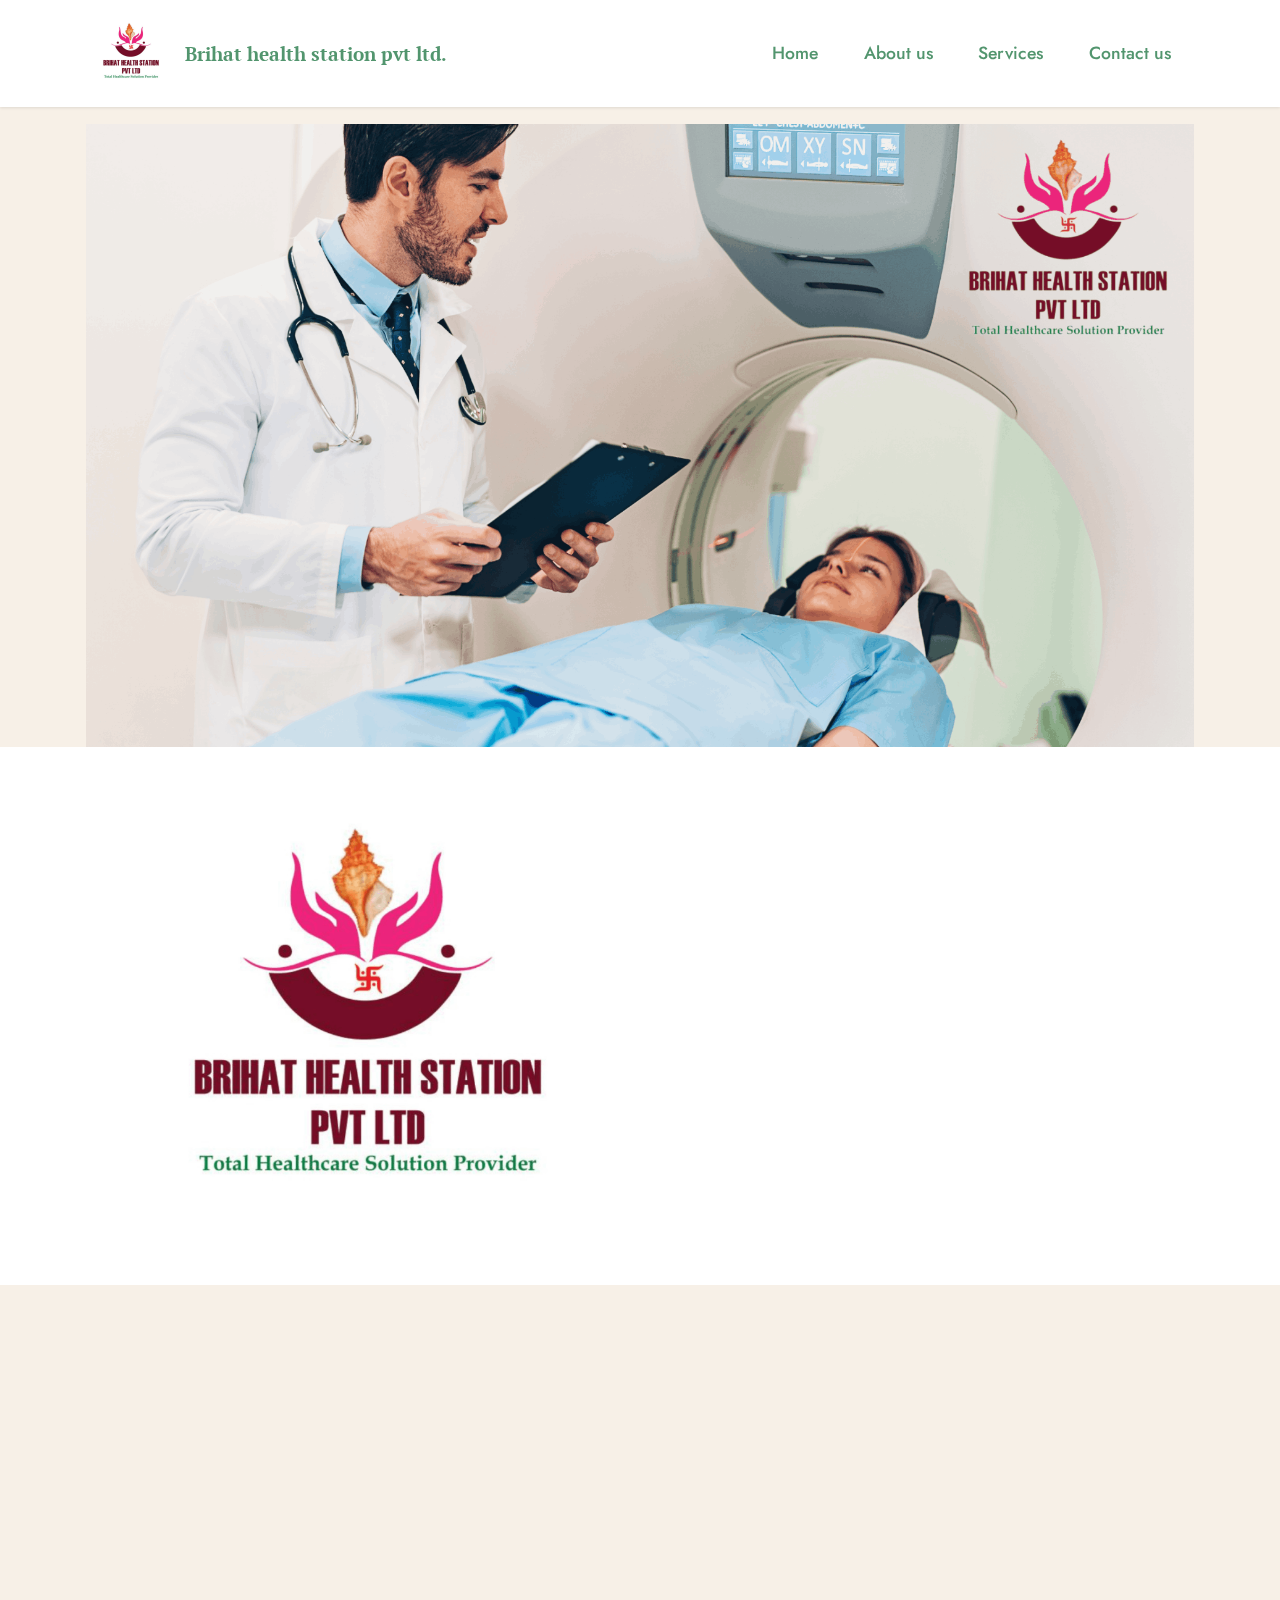
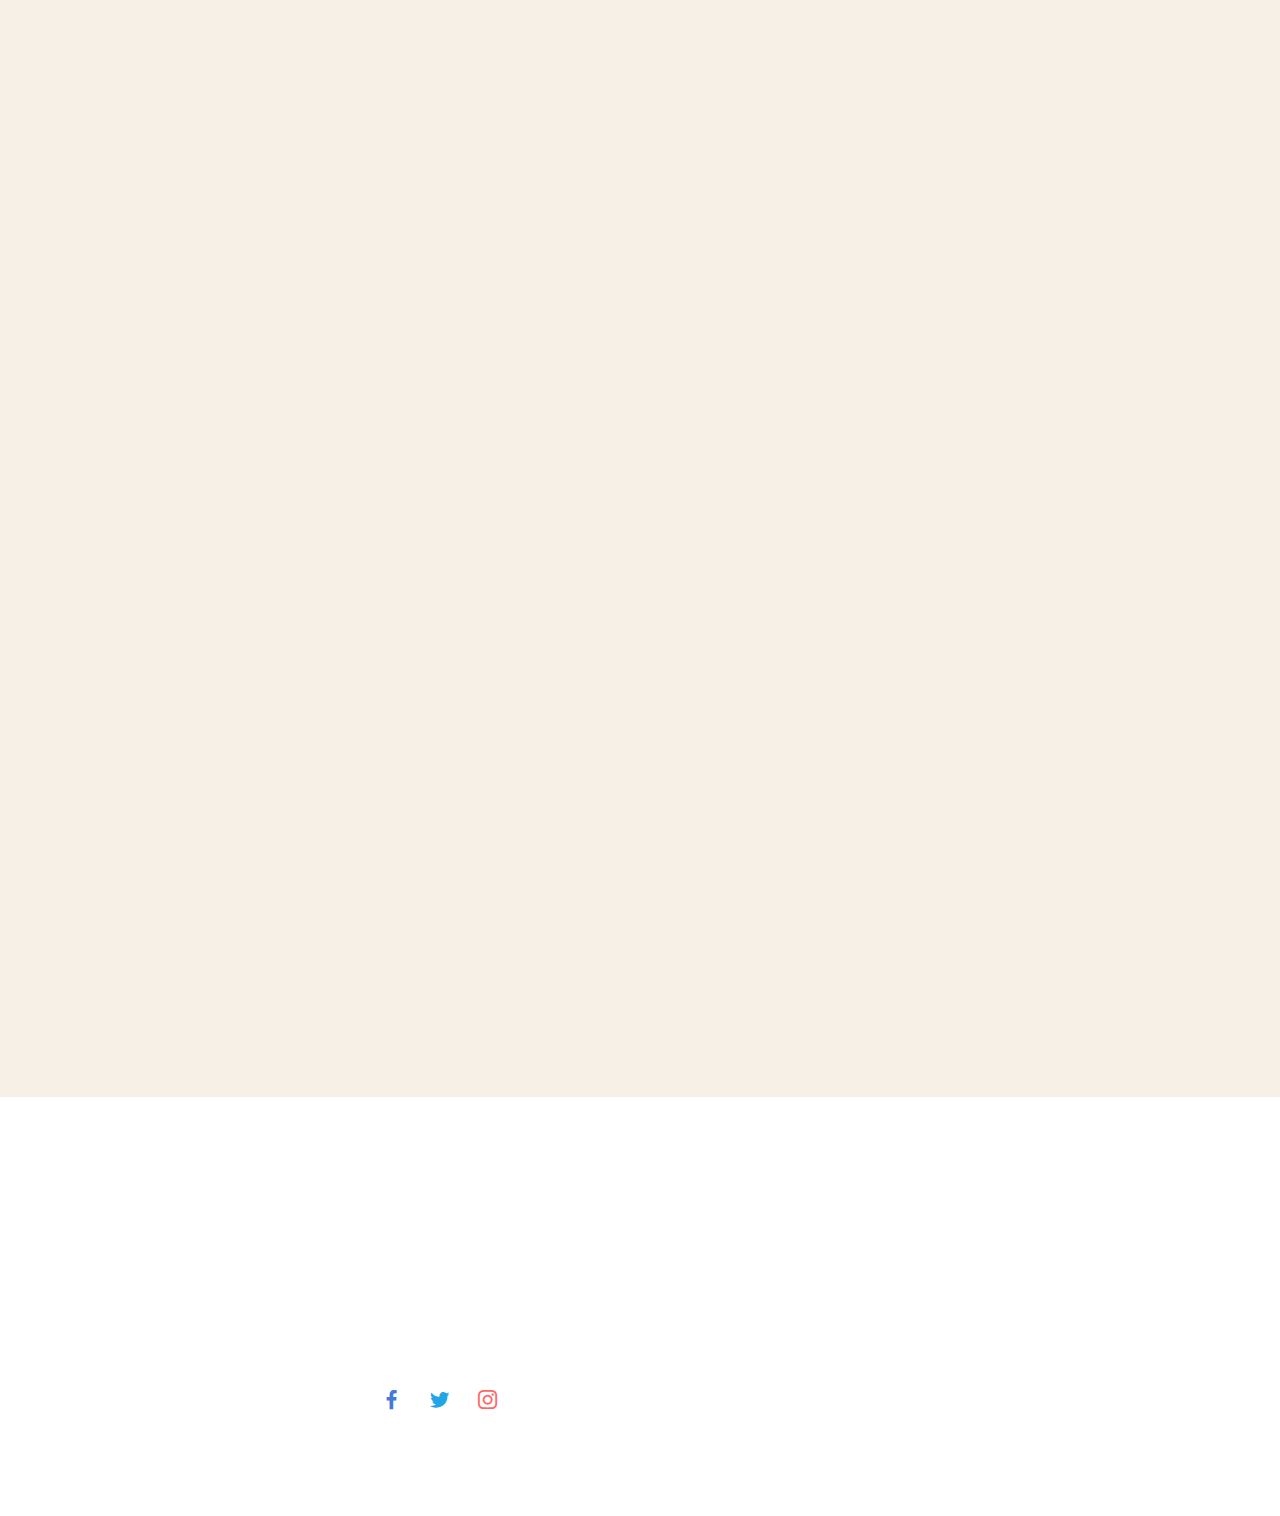
<file: index.html>
<!DOCTYPE html>
<html  lang="en">
<head>
  
  <meta charset="UTF-8">
  <meta http-equiv="X-UA-Compatible" content="IE=edge">
  
  <meta name="viewport" content="width=device-width, initial-scale=1, minimum-scale=1">
  <link rel="shortcut icon" href="assets/images/pink-abstract-phone-mockup-social-media-tips-mobile-video-172x172.png" type="image/x-icon">
  <meta name="description" content="">
  
  
  <title>Home</title>
  <link rel="stylesheet" href="assets/bootstrap/css/bootstrap.min.css">
  <link rel="stylesheet" href="assets/bootstrap/css/bootstrap-grid.min.css">
  <link rel="stylesheet" href="assets/bootstrap/css/bootstrap-reboot.min.css">
  <link rel="stylesheet" href="assets/animatecss/animate.css">
  <link rel="stylesheet" href="assets/dropdown/css/style.css">
  <link rel="stylesheet" href="assets/socicon/css/styles.css">
  <link rel="stylesheet" href="assets/theme/css/style.css">
  <link rel="preload" href="https://fonts.googleapis.com/css?family=Jost:100,200,300,400,500,600,700,800,900,100i,200i,300i,400i,500i,600i,700i,800i,900i&display=swap" as="style" onload="this.onload=null;this.rel='stylesheet'">
  <noscript><link rel="stylesheet" href="https://fonts.googleapis.com/css?family=Jost:100,200,300,400,500,600,700,800,900,100i,200i,300i,400i,500i,600i,700i,800i,900i&display=swap"></noscript>
  <link rel="preload" href="https://fonts.googleapis.com/css?family=Playfair+Display:400,500,600,700,800,900,400i,500i,600i,700i,800i,900i&display=swap" as="style" onload="this.onload=null;this.rel='stylesheet'">
  <noscript><link rel="stylesheet" href="https://fonts.googleapis.com/css?family=Playfair+Display:400,500,600,700,800,900,400i,500i,600i,700i,800i,900i&display=swap"></noscript>
  <link rel="preload" href="https://fonts.googleapis.com/css?family=PT+Serif:400,400i,700,700i&display=swap" as="style" onload="this.onload=null;this.rel='stylesheet'">
  <noscript><link rel="stylesheet" href="https://fonts.googleapis.com/css?family=PT+Serif:400,400i,700,700i&display=swap"></noscript>
  <link rel="preload" as="style" href="assets/mobirise/css/mbr-additional.css"><link rel="stylesheet" href="assets/mobirise/css/mbr-additional.css" type="text/css">
  
  
  
  
</head>
<body>
  
  <section data-bs-version="5.1" class="menu menu1 cid-sGTRmlAEyN" once="menu" id="menu1-0">
    

    <nav class="navbar navbar-dropdown navbar-fixed-top navbar-expand-lg">
        <div class="container">
            <div class="navbar-brand">
                <span class="navbar-logo">
                    
                        <a href="http://www.brihathealthstation.com/"><img src="assets/images/pink-abstract-phone-mockup-social-media-tips-mobile-video-172x172.png" alt="" style="height: 5.4rem;"></a>
                    
                </span>
                <span class="navbar-caption-wrap"><a class="navbar-caption text-primary display-7" href="http://www.brihathealthstation.com/">Brihat health station pvt ltd.</a></span>
            </div>
            <button class="navbar-toggler" type="button" data-toggle="collapse" data-bs-toggle="collapse" data-target="#navbarSupportedContent" data-bs-target="#navbarSupportedContent" aria-controls="navbarNavAltMarkup" aria-expanded="false" aria-label="Toggle navigation">
                <div class="hamburger">
                    <span></span>
                    <span></span>
                    <span></span>
                    <span></span>
                </div>
            </button>
            <div class="collapse navbar-collapse" id="navbarSupportedContent">
                <ul class="navbar-nav nav-dropdown nav-right" data-app-modern-menu="true"><li class="nav-item"><a class="nav-link link text-primary display-4" href="http://www.brihathealthstation.com/">Home</a></li><li class="nav-item"><a class="nav-link link text-primary display-4" href="About-us.html#content4-c">
                            About us</a></li>
                    <li class="nav-item"><a class="nav-link link text-primary display-4" href="Services.html#content4-f">Services</a></li>
                    <li class="nav-item"><a class="nav-link link text-primary display-4" href="Contact-us.html#content4-l">Contact us</a>
                    </li></ul>
                
                
            </div>
        </div>
    </nav>
</section>

<section data-bs-version="5.1" class="image3 cid-sGYXdph1Zz" id="image3-8">
    

    

    <div class="container">
        <div class="row justify-content-center">
            <div class="col-12 col-lg-12">
                <div class="image-wrapper">
                    <img src="assets/images/pink-abstract-phone-mockup-social-media-tips-mobile-video-1-1794x1009.png" alt="">
                    
                </div>
            </div>
        </div>
    </div>
</section>

<section data-bs-version="5.1" class="header11 cid-sGTScTUx3F" id="header11-2">

    

    

    <div class="container">
        <div class="row justify-content-center">
            <div class="col-12 col-md-6 image-wrapper">
                <img class="w-100" src="assets/images/pink-abstract-phone-mockup-social-media-tips-mobile-video-860x860.png" alt="">
            </div>
            <div class="col-12 col-md">
                <div class="text-wrapper text-center">
                    <h1 class="mbr-section-title mbr-fonts-style mb-3 display-5">
                        <strong>About us</strong></h1>
                    <p class="mbr-text mbr-fonts-style display-7">Brihat Health Station Private Limited is a Private incorporated on 14 September 2020. It is&nbsp;classified as Non&nbsp;govt&nbsp;company and is registered at Registrar of Companies, Mumbai. </p>
                    <div class="mbr-section-btn mt-3"><a class="btn btn-primary display-7" href="About-us.html#content4-c">More About us</a></div>
                </div>
            </div>
        </div>
    </div>
</section>

<section data-bs-version="5.1" class="header11 cid-sIXJZk6B2Y" id="header11-p">

    

    

    <div class="container">
        <div class="row justify-content-center">
            <div class="col-12 col-md-6 image-wrapper">
                <img class="w-100" src="assets/images/unilabs-porto-jul2020-ds-71-720x480.jpg" alt="">
            </div>
            <div class="col-12 col-md">
                <div class="text-wrapper text-center">
                    <h1 class="mbr-section-title mbr-fonts-style mb-3 display-5"><strong>PATHOLOGY DIAGNOSTIC SERVICES</strong></h1>
                    <p class="mbr-text mbr-fonts-style display-4">With more than 260 pathology specialists on hand, we provide a true Doctor-to-Doctor approach that is key to sharing our extensive expertise and helping you to make accurate and timely diagnoses.
<br>
<br></p>
                    <div class="mbr-section-btn mt-3"><a class="btn btn-primary display-7" href="Contact-us.html#content4-l">Contact us</a></div>
                </div>
            </div>
        </div>
    </div>
</section>

<section data-bs-version="5.1" class="content8 cid-sGYQThD60o" id="content8-3">
    
    <div class="container">
        <div class="row justify-content-center">
            <div class="counter-container col-md-12 col-lg-10">
                <h4 class="mbr-section-title mbr-fonts-style mb-4 display-5"><strong>Pharmaceuticals &amp; Medical Devices</strong></h4>
                <div class="mbr-text mbr-fonts-style display-7">
                    <ul>
                        <li><strong>Hydrocodone
</strong></li><li><strong>Catheters and balloons
</strong></li><li><strong>Hormone replacements
</strong></li><li><strong>Pain Pumps
</strong></li><li><strong>Antibiotics
</strong></li><li><strong>Defibrillators
</strong></li><li><strong>Anti-depressants
</strong></li><li><strong>Anesthesia equipment
</strong></li><li><strong>Oral vaccines
</strong></li><li><strong>Ultrasound and x-ray machines
</strong></li><li><strong>Surgical anesthetics
</strong></li><li><strong>Surgical mesh
</strong></li><li><strong>Contraceptive drugs and devices
</strong></li><li><strong>Neurosurgical clips
</strong></li><li><strong>Orthopedic implants and joint replacements
</strong></li><li><strong>Intraocular lenses
</strong></li><li><strong>Bone morphogenetic proteins (BMPs)
</strong></li><li><strong>Ventilators
</strong></li><li><strong>Cardiovascular stents
</strong></li><li><strong>Kidney lithotripters
</strong></li><li><strong>Diabetes medicines</strong></li>
                    </ul>
                </div>
            </div>
        </div>
    </div>
</section>

<section data-bs-version="5.1" class="footer4 cid-sGYWqdf7rY" once="footers" id="footer4-7">

    
    
    <div class="container">
        <div class="row mbr-white">
            <div class="col-6 col-lg-3">
                <div class="media-wrap col-md-12 col-12">
                    
                        <img src="assets/images/pink-abstract-phone-mockup-social-media-tips-mobile-video-406x406.png" alt="">
                    
                </div>
            </div>
            <div class="col-12 col-md-6 col-lg-3">
                <h5 class="mbr-section-subtitle mbr-fonts-style mb-2 display-7">
                    <strong>About</strong>
                </h5>
                <p class="mbr-text mbr-fonts-style mb-4 display-4">Directors of Brihat Health Station Private Limited are Vinod Shyamdhar Tiwari and
<br>Vinaykumar Shyamdhar Tiwari.</p>
                <h5 class="mbr-section-subtitle mbr-fonts-style mb-3 display-7">
                    <strong>Follow Us</strong>
                </h5>
                <div class="social-row display-7">
                    <div class="soc-item">
                        
                            <span class="mbr-iconfont socicon-facebook socicon" style="color: rgb(68, 121, 217); fill: rgb(68, 121, 217);"></span>
                        
                    </div>
                    <div class="soc-item">
                        
                            <span class="mbr-iconfont socicon-twitter socicon" style="color: rgb(34, 165, 229); fill: rgb(34, 165, 229);"></span>
                        
                    </div>
                    <div class="soc-item">
                        
                            <span class="mbr-iconfont socicon-instagram socicon" style="color: rgb(255, 102, 102); fill: rgb(255, 102, 102);"></span>
                        
                    </div>
                    
                </div>
            </div>
            <div class="col-12 col-md-6 col-lg-3">
                <h5 class="mbr-section-subtitle mbr-fonts-style mb-2 display-7"><strong>Useful Links</strong></h5>
                <ul class="list mbr-fonts-style display-4">
                    <li class="mbr-text item-wrap"><a href="About-us.html#content4-c" class="text-primary">About us</a></li>
                    <li class="mbr-text item-wrap"><a href="Services.html#content4-f" class="text-primary">Services</a></li>
                    <li class="mbr-text item-wrap"><a href="Contact-us.html#content4-l" class="text-primary">Contact us</a></li>
                    <li class="mbr-text item-wrap"><a href="http://www.brihathealthstation.com/" class="text-primary">Our site</a></li>
                </ul>
            </div>
            <div class="col-12 col-md-6 col-lg-3">
                <h5 class="mbr-section-subtitle mbr-fonts-style mb-2 display-7">
                    <strong>Contact</strong></h5>
                <ul class="list mbr-fonts-style display-4">
                    <li class="mbr-text item-wrap"><a href="mailto:labstations@gmail.com" class="text-primary">labstations@gmail.com</a></li><li class="mbr-text item-wrap">9029425100</li>
                </ul>
            </div>
            
        </div>
    </div>
</section><section id="top-1" hidden><a href="https://mobirise.site"></a></section><script src="assets/bootstrap/js/bootstrap.bundle.min.js"></script>  <script src="assets/smoothscroll/smooth-scroll.js"></script>  <script src="assets/ytplayer/index.js"></script>  <script src="assets/dropdown/js/navbar-dropdown.js"></script>  <script src="assets/theme/js/script.js"></script>  
  
<!-- GetButton.io widget -->
<script type="text/javascript">
    (function () {
        var options = {
            whatsapp: "+919029425100", // WhatsApp number
            call_to_action: "Message us", // Call to action
            position: "right", // Position may be 'right' or 'left'
        };
        var proto = document.location.protocol, host = "getbutton.io", url = proto + "//static." + host;
        var s = document.createElement('script'); s.type = 'text/javascript'; s.async = true; s.src = url + '/widget-send-button/js/init.js';
        s.onload = function () { WhWidgetSendButton.init(host, proto, options); };
        var x = document.getElementsByTagName('script')[0]; x.parentNode.insertBefore(s, x);
    })();
</script>
<!-- /GetButton.io widget -->

  
  <input name="animation" type="hidden">
  </body>
</html>
</file>
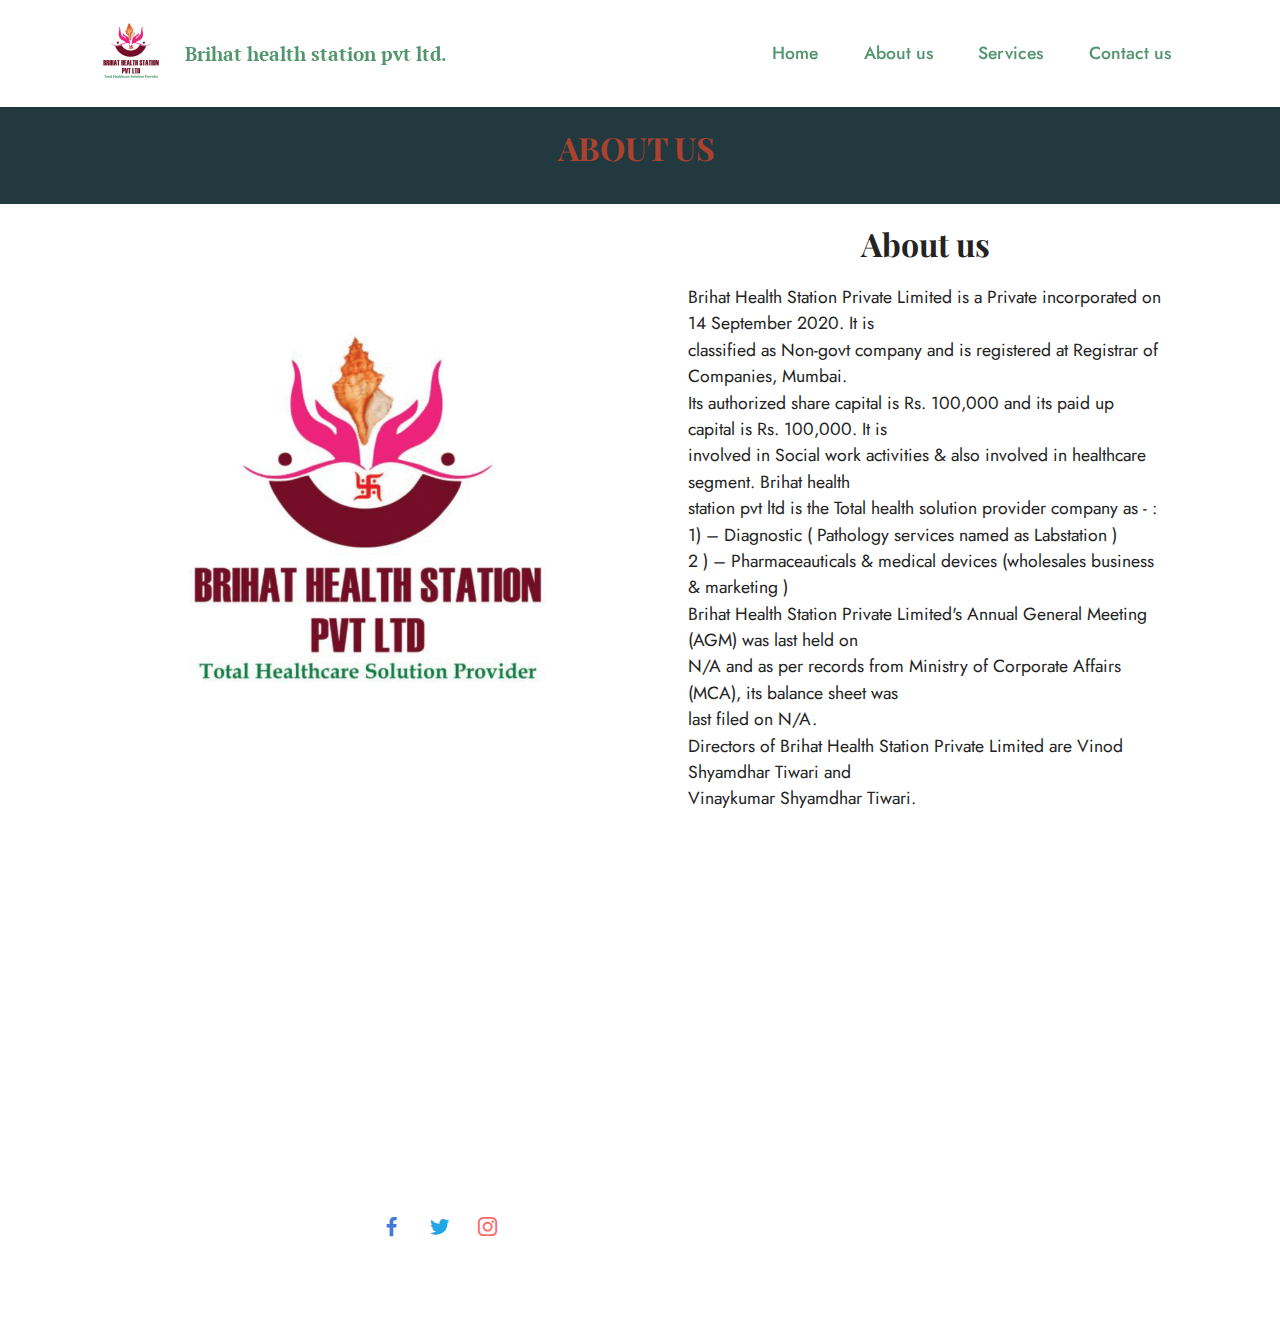
<file: About-us.html>
<!DOCTYPE html>
<html  lang="en">
<head>
  
  <meta charset="UTF-8">
  <meta http-equiv="X-UA-Compatible" content="IE=edge">
  
  <meta name="viewport" content="width=device-width, initial-scale=1, minimum-scale=1">
  <link rel="shortcut icon" href="assets/images/pink-abstract-phone-mockup-social-media-tips-mobile-video-172x172.png" type="image/x-icon">
  <meta name="description" content="">
  
  
  <title>About us</title>
  <link rel="stylesheet" href="assets/bootstrap/css/bootstrap.min.css">
  <link rel="stylesheet" href="assets/bootstrap/css/bootstrap-grid.min.css">
  <link rel="stylesheet" href="assets/bootstrap/css/bootstrap-reboot.min.css">
  <link rel="stylesheet" href="assets/animatecss/animate.css">
  <link rel="stylesheet" href="assets/dropdown/css/style.css">
  <link rel="stylesheet" href="assets/socicon/css/styles.css">
  <link rel="stylesheet" href="assets/theme/css/style.css">
  <link rel="preload" href="https://fonts.googleapis.com/css?family=Jost:100,200,300,400,500,600,700,800,900,100i,200i,300i,400i,500i,600i,700i,800i,900i&display=swap" as="style" onload="this.onload=null;this.rel='stylesheet'">
  <noscript><link rel="stylesheet" href="https://fonts.googleapis.com/css?family=Jost:100,200,300,400,500,600,700,800,900,100i,200i,300i,400i,500i,600i,700i,800i,900i&display=swap"></noscript>
  <link rel="preload" href="https://fonts.googleapis.com/css?family=Playfair+Display:400,500,600,700,800,900,400i,500i,600i,700i,800i,900i&display=swap" as="style" onload="this.onload=null;this.rel='stylesheet'">
  <noscript><link rel="stylesheet" href="https://fonts.googleapis.com/css?family=Playfair+Display:400,500,600,700,800,900,400i,500i,600i,700i,800i,900i&display=swap"></noscript>
  <link rel="preload" href="https://fonts.googleapis.com/css?family=PT+Serif:400,400i,700,700i&display=swap" as="style" onload="this.onload=null;this.rel='stylesheet'">
  <noscript><link rel="stylesheet" href="https://fonts.googleapis.com/css?family=PT+Serif:400,400i,700,700i&display=swap"></noscript>
  <link rel="preload" as="style" href="assets/mobirise/css/mbr-additional.css"><link rel="stylesheet" href="assets/mobirise/css/mbr-additional.css" type="text/css">
  
  
  
  
</head>
<body>
  
  <section data-bs-version="5.1" class="menu menu1 cid-sGTRmlAEyN" once="menu" id="menu1-9">
    

    <nav class="navbar navbar-dropdown navbar-fixed-top navbar-expand-lg">
        <div class="container">
            <div class="navbar-brand">
                <span class="navbar-logo">
                    
                        <a href="http://www.brihathealthstation.com/"><img src="assets/images/pink-abstract-phone-mockup-social-media-tips-mobile-video-172x172.png" alt="" style="height: 5.4rem;"></a>
                    
                </span>
                <span class="navbar-caption-wrap"><a class="navbar-caption text-primary display-7" href="http://www.brihathealthstation.com/">Brihat health station pvt ltd.</a></span>
            </div>
            <button class="navbar-toggler" type="button" data-toggle="collapse" data-bs-toggle="collapse" data-target="#navbarSupportedContent" data-bs-target="#navbarSupportedContent" aria-controls="navbarNavAltMarkup" aria-expanded="false" aria-label="Toggle navigation">
                <div class="hamburger">
                    <span></span>
                    <span></span>
                    <span></span>
                    <span></span>
                </div>
            </button>
            <div class="collapse navbar-collapse" id="navbarSupportedContent">
                <ul class="navbar-nav nav-dropdown nav-right" data-app-modern-menu="true"><li class="nav-item"><a class="nav-link link text-primary display-4" href="http://www.brihathealthstation.com/">Home</a></li><li class="nav-item"><a class="nav-link link text-primary display-4" href="About-us.html#content4-c">
                            About us</a></li>
                    <li class="nav-item"><a class="nav-link link text-primary display-4" href="Services.html#content4-f">Services</a></li>
                    <li class="nav-item"><a class="nav-link link text-primary display-4" href="Contact-us.html#content4-l">Contact us</a>
                    </li></ul>
                
                
            </div>
        </div>
    </nav>
</section>

<section data-bs-version="5.1" class="content4 cid-sGYYJ0ptPr" id="content4-c">
    
    
    <div class="container">
        <div class="row justify-content-center">
            <div class="title col-md-12 col-lg-10">
                <h3 class="mbr-section-title mbr-fonts-style align-center mb-4 display-5"><strong>ABOUT US&nbsp;</strong></h3>
                
                
            </div>
        </div>
    </div>
</section>

<section data-bs-version="5.1" class="header11 cid-sGYYslaGXm" id="header11-b">

    

    

    <div class="container">
        <div class="row justify-content-center">
            <div class="col-12 col-md-6 image-wrapper">
                <img class="w-100" src="assets/images/pink-abstract-phone-mockup-social-media-tips-mobile-video-859x859.png" alt="">
            </div>
            <div class="col-12 col-md">
                <div class="text-wrapper text-center">
                    <h1 class="mbr-section-title mbr-fonts-style mb-3 display-5">
                        <strong>About us</strong></h1>
                    <p class="mbr-text mbr-fonts-style display-4">Brihat Health Station Private Limited is a Private incorporated on 14 September 2020. It is
<br>classified as Non-govt company and is registered at Registrar of Companies, Mumbai.
<br>Its authorized share capital is Rs. 100,000 and its paid up capital is Rs. 100,000. It is
<br>involved in Social work activities &amp; also involved in healthcare segment. Brihat health
<br>station pvt ltd is the Total health solution provider company as - :
<br>1) – Diagnostic ( Pathology services named as Labstation )
<br>2 ) – Pharmaceauticals &amp; medical devices (wholesales business &amp; marketing )
<br>Brihat Health Station Private Limited's Annual General Meeting (AGM) was last held on
<br>N/A and as per records from Ministry of Corporate Affairs (MCA), its balance sheet was
<br>last filed on N/A.
<br>Directors of Brihat Health Station Private Limited are Vinod Shyamdhar Tiwari and
<br>Vinaykumar Shyamdhar Tiwari.</p>
                    
                </div>
            </div>
        </div>
    </div>
</section>

<section data-bs-version="5.1" class="footer4 cid-sGYWqdf7rY" once="footers" id="footer4-a">

    
    
    <div class="container">
        <div class="row mbr-white">
            <div class="col-6 col-lg-3">
                <div class="media-wrap col-md-12 col-12">
                    
                        <img src="assets/images/pink-abstract-phone-mockup-social-media-tips-mobile-video-406x406.png" alt="">
                    
                </div>
            </div>
            <div class="col-12 col-md-6 col-lg-3">
                <h5 class="mbr-section-subtitle mbr-fonts-style mb-2 display-7">
                    <strong>About</strong>
                </h5>
                <p class="mbr-text mbr-fonts-style mb-4 display-4">Directors of Brihat Health Station Private Limited are Vinod Shyamdhar Tiwari and
<br>Vinaykumar Shyamdhar Tiwari.</p>
                <h5 class="mbr-section-subtitle mbr-fonts-style mb-3 display-7">
                    <strong>Follow Us</strong>
                </h5>
                <div class="social-row display-7">
                    <div class="soc-item">
                        
                            <span class="mbr-iconfont socicon-facebook socicon" style="color: rgb(68, 121, 217); fill: rgb(68, 121, 217);"></span>
                        
                    </div>
                    <div class="soc-item">
                        
                            <span class="mbr-iconfont socicon-twitter socicon" style="color: rgb(34, 165, 229); fill: rgb(34, 165, 229);"></span>
                        
                    </div>
                    <div class="soc-item">
                        
                            <span class="mbr-iconfont socicon-instagram socicon" style="color: rgb(255, 102, 102); fill: rgb(255, 102, 102);"></span>
                        
                    </div>
                    
                </div>
            </div>
            <div class="col-12 col-md-6 col-lg-3">
                <h5 class="mbr-section-subtitle mbr-fonts-style mb-2 display-7"><strong>Useful Links</strong></h5>
                <ul class="list mbr-fonts-style display-4">
                    <li class="mbr-text item-wrap"><a href="About-us.html#content4-c" class="text-primary">About us</a></li>
                    <li class="mbr-text item-wrap"><a href="Services.html#content4-f" class="text-primary">Services</a></li>
                    <li class="mbr-text item-wrap"><a href="Contact-us.html#content4-l" class="text-primary">Contact us</a></li>
                    <li class="mbr-text item-wrap"><a href="http://www.brihathealthstation.com/" class="text-primary">Our site</a></li>
                </ul>
            </div>
            <div class="col-12 col-md-6 col-lg-3">
                <h5 class="mbr-section-subtitle mbr-fonts-style mb-2 display-7">
                    <strong>Contact</strong></h5>
                <ul class="list mbr-fonts-style display-4">
                    <li class="mbr-text item-wrap"><a href="mailto:labstations@gmail.com" class="text-primary">labstations@gmail.com</a></li><li class="mbr-text item-wrap">9029425100</li>
                </ul>
            </div>
            
        </div>
    </div>
</section><section id="top-1" hidden><a href="https://mobirise.site"></a></section><script src="assets/bootstrap/js/bootstrap.bundle.min.js"></script>  <script src="assets/smoothscroll/smooth-scroll.js"></script>  <script src="assets/ytplayer/index.js"></script>  <script src="assets/dropdown/js/navbar-dropdown.js"></script>  <script src="assets/theme/js/script.js"></script>  
  
<!-- GetButton.io widget -->
<script type="text/javascript">
    (function () {
        var options = {
            whatsapp: "+919029425100", // WhatsApp number
            call_to_action: "Message us", // Call to action
            position: "right", // Position may be 'right' or 'left'
        };
        var proto = document.location.protocol, host = "getbutton.io", url = proto + "//static." + host;
        var s = document.createElement('script'); s.type = 'text/javascript'; s.async = true; s.src = url + '/widget-send-button/js/init.js';
        s.onload = function () { WhWidgetSendButton.init(host, proto, options); };
        var x = document.getElementsByTagName('script')[0]; x.parentNode.insertBefore(s, x);
    })();
</script>
<!-- /GetButton.io widget -->

  
  <input name="animation" type="hidden">
  </body>
</html>
</file>
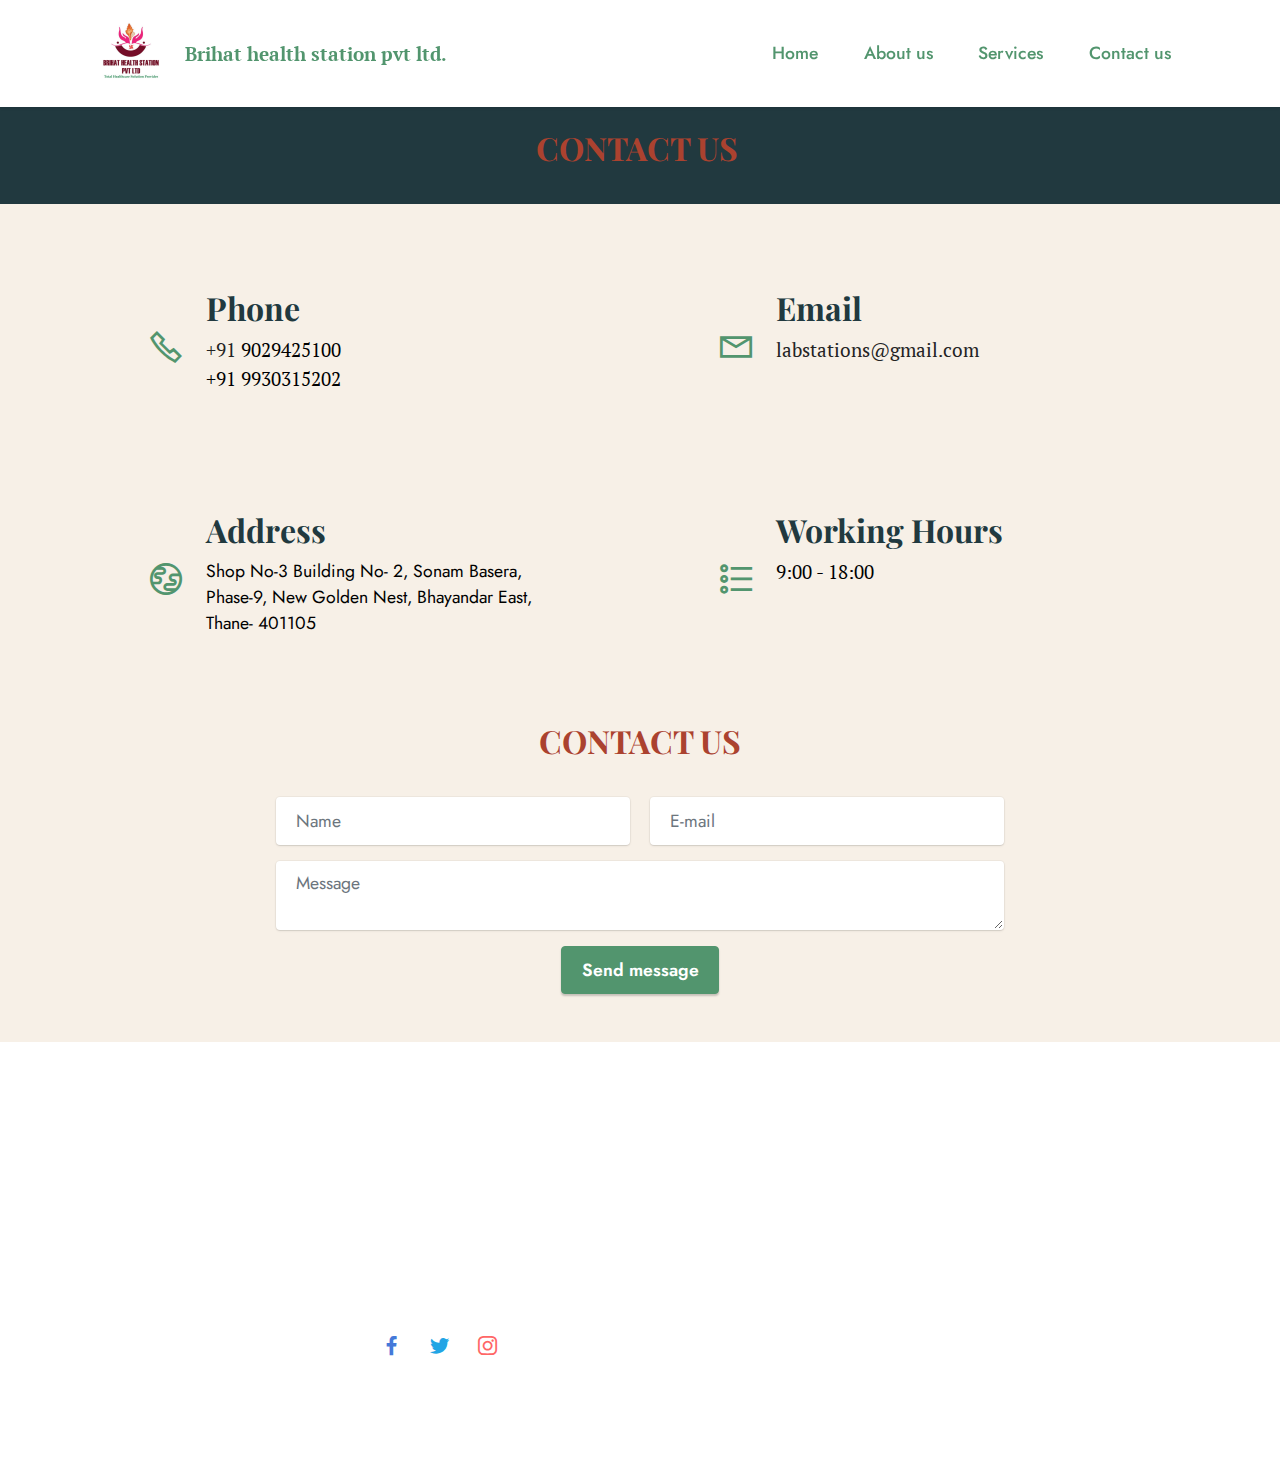
<file: Contact-us.html>
<!DOCTYPE html>
<html  lang="en">
<head>
  
  <meta charset="UTF-8">
  <meta http-equiv="X-UA-Compatible" content="IE=edge">
  
  <meta name="viewport" content="width=device-width, initial-scale=1, minimum-scale=1">
  <link rel="shortcut icon" href="assets/images/pink-abstract-phone-mockup-social-media-tips-mobile-video-172x172.png" type="image/x-icon">
  <meta name="description" content="">
  
  
  <title>Contact us</title>
  <link rel="stylesheet" href="assets/web/assets/mobirise-icons2/mobirise2.css">
  <link rel="stylesheet" href="assets/bootstrap/css/bootstrap.min.css">
  <link rel="stylesheet" href="assets/bootstrap/css/bootstrap-grid.min.css">
  <link rel="stylesheet" href="assets/bootstrap/css/bootstrap-reboot.min.css">
  <link rel="stylesheet" href="assets/animatecss/animate.css">
  <link rel="stylesheet" href="assets/dropdown/css/style.css">
  <link rel="stylesheet" href="assets/socicon/css/styles.css">
  <link rel="stylesheet" href="assets/theme/css/style.css">
  <link rel="preload" href="https://fonts.googleapis.com/css?family=Jost:100,200,300,400,500,600,700,800,900,100i,200i,300i,400i,500i,600i,700i,800i,900i&display=swap" as="style" onload="this.onload=null;this.rel='stylesheet'">
  <noscript><link rel="stylesheet" href="https://fonts.googleapis.com/css?family=Jost:100,200,300,400,500,600,700,800,900,100i,200i,300i,400i,500i,600i,700i,800i,900i&display=swap"></noscript>
  <link rel="preload" href="https://fonts.googleapis.com/css?family=Playfair+Display:400,500,600,700,800,900,400i,500i,600i,700i,800i,900i&display=swap" as="style" onload="this.onload=null;this.rel='stylesheet'">
  <noscript><link rel="stylesheet" href="https://fonts.googleapis.com/css?family=Playfair+Display:400,500,600,700,800,900,400i,500i,600i,700i,800i,900i&display=swap"></noscript>
  <link rel="preload" href="https://fonts.googleapis.com/css?family=PT+Serif:400,400i,700,700i&display=swap" as="style" onload="this.onload=null;this.rel='stylesheet'">
  <noscript><link rel="stylesheet" href="https://fonts.googleapis.com/css?family=PT+Serif:400,400i,700,700i&display=swap"></noscript>
  <link rel="preload" as="style" href="assets/mobirise/css/mbr-additional.css"><link rel="stylesheet" href="assets/mobirise/css/mbr-additional.css" type="text/css">
  
  
  
  
</head>
<body>
  
  <section data-bs-version="5.1" class="menu menu1 cid-sGTRmlAEyN" once="menu" id="menu1-j">
    

    <nav class="navbar navbar-dropdown navbar-fixed-top navbar-expand-lg">
        <div class="container">
            <div class="navbar-brand">
                <span class="navbar-logo">
                    
                        <a href="http://www.brihathealthstation.com/"><img src="assets/images/pink-abstract-phone-mockup-social-media-tips-mobile-video-172x172.png" alt="" style="height: 5.4rem;"></a>
                    
                </span>
                <span class="navbar-caption-wrap"><a class="navbar-caption text-primary display-7" href="http://www.brihathealthstation.com/">Brihat health station pvt ltd.</a></span>
            </div>
            <button class="navbar-toggler" type="button" data-toggle="collapse" data-bs-toggle="collapse" data-target="#navbarSupportedContent" data-bs-target="#navbarSupportedContent" aria-controls="navbarNavAltMarkup" aria-expanded="false" aria-label="Toggle navigation">
                <div class="hamburger">
                    <span></span>
                    <span></span>
                    <span></span>
                    <span></span>
                </div>
            </button>
            <div class="collapse navbar-collapse" id="navbarSupportedContent">
                <ul class="navbar-nav nav-dropdown nav-right" data-app-modern-menu="true"><li class="nav-item"><a class="nav-link link text-primary display-4" href="http://www.brihathealthstation.com/">Home</a></li><li class="nav-item"><a class="nav-link link text-primary display-4" href="About-us.html#content4-c">
                            About us</a></li>
                    <li class="nav-item"><a class="nav-link link text-primary display-4" href="Services.html#content4-f">Services</a></li>
                    <li class="nav-item"><a class="nav-link link text-primary display-4" href="Contact-us.html#content4-l">Contact us</a>
                    </li></ul>
                
                
            </div>
        </div>
    </nav>
</section>

<section data-bs-version="5.1" class="content4 cid-sGZ2eRY7X9" id="content4-l">
    
    
    <div class="container">
        <div class="row justify-content-center">
            <div class="title col-md-12 col-lg-10">
                <h3 class="mbr-section-title mbr-fonts-style align-center mb-4 display-5"><strong>CONTACT US&nbsp;</strong></h3>
                
                
            </div>
        </div>
    </div>
</section>

<section data-bs-version="5.1" class="contacts2 cid-sGZ2l2ZM2S" id="contacts2-m">
    <!---->
    
    
    <div class="container">
        
        <div class="row justify-content-center mt-4">
            <div class="card col-12 col-md-6">
                <div class="card-wrapper">
                    <div class="image-wrapper">
                        <span class="mbr-iconfont mobi-mbri-phone mobi-mbri"></span>
                    </div>
                    <div class="text-wrapper">
                        <h6 class="card-title mbr-fonts-style mb-1 display-5">
                            <strong>Phone</strong>
                        </h6>
                        <p class="mbr-text mbr-fonts-style display-7"><a href="tel:+918655566000" class="text-black text-primary">+91&nbsp;</a>9029425100<br>+91 9930315202</p>
                    </div>
                </div>
            </div>
            <div class="card col-12 col-md-6">
                <div class="card-wrapper">
                    <div class="image-wrapper">
                        <span class="mbr-iconfont mobi-mbri-letter mobi-mbri"></span>
                    </div>
                    <div class="text-wrapper">
                        <h6 class="card-title mbr-fonts-style mb-1 display-5">
                            <strong>Email</strong>
                        </h6>
                        <p class="mbr-text mbr-fonts-style display-7"><a href="mailto:labstations@gmail.com" class="text-black text-primary">labstations@gmail.com</a></p>
                    </div>
                </div>
            </div>
            <div class="card col-12 col-md-6">
                <div class="card-wrapper">
                    <div class="image-wrapper">
                        <span class="mbr-iconfont mobi-mbri-globe mobi-mbri"></span>
                    </div>
                    <div class="text-wrapper">
                        <h6 class="card-title mbr-fonts-style mb-1 display-5">
                            <strong>Address</strong>
                        </h6>
                        <p class="mbr-text mbr-fonts-style display-4">Shop No-3 Building No- 2, Sonam Basera, Phase-9, New Golden Nest, Bhayandar East, Thane- 401105&nbsp;</p>
                    </div>
                </div>
            </div>
            <div class="card col-12 col-md-6">
                <div class="card-wrapper">
                    <div class="image-wrapper">
                        <span class="mbr-iconfont mobi-mbri-bulleted-list mobi-mbri"></span>
                    </div>
                    <div class="text-wrapper">
                        <h6 class="card-title mbr-fonts-style mb-1 display-5">
                            <strong>Working Hours</strong>
                        </h6>
                        <p class="mbr-text mbr-fonts-style display-7">
                            9:00 - 18:00
                        </p>
                    </div>
                </div>
            </div>
        </div>
    </div>
</section>

<section data-bs-version="5.1" class="form5 cid-sGZ2mNLM2Y" id="form5-n">
    
    
    <div class="container">
        <div class="mbr-section-head">
            <h3 class="mbr-section-title mbr-fonts-style align-center mb-0 display-5"><strong>CONTACT US</strong></h3>
            
        </div>
        <div class="row justify-content-center mt-4">
            <div class="col-lg-8 mx-auto mbr-form" data-form-type="formoid">
                <form action="https://mobirise.eu/" method="POST" class="mbr-form form-with-styler" data-form-title="Form Name"><input type="hidden" name="email" data-form-email="true" value="iUG5R02WQNnRiSQo2cITdQQcbMai1EejIa6TtM9Gwuh1h50VKc/CbtEmy/noGuFZXsGLVkVbqZ9iPifdZRKVJ0Zy0FnnZ6fAC2W29agSuLSw6s3gs6CvH8u+gZxiONqV">
                    <div class="row">
                        <div hidden="hidden" data-form-alert="" class="alert alert-success col-12">Thanks for filling out
                            the form!</div>
                        <div hidden="hidden" data-form-alert-danger="" class="alert alert-danger col-12">Oops...! some
                            problem!</div>
                    </div>
                    <div class="dragArea row">
                        <div class="col-md col-sm-12 form-group mb-3" data-for="name">
                            <input type="text" name="name" placeholder="Name" data-form-field="name" class="form-control" value="" id="name-form5-n">
                        </div>
                        <div class="col-md col-sm-12 form-group mb-3" data-for="email">
                            <input type="email" name="email" placeholder="E-mail" data-form-field="email" class="form-control" value="" id="email-form5-n">
                        </div>
                        
                        <div class="col-12 form-group mb-3" data-for="textarea">
                            <textarea name="textarea" placeholder="Message" data-form-field="textarea" class="form-control" id="textarea-form5-n"></textarea>
                        </div>
                        <div class="col-lg-12 col-md-12 col-sm-12 align-center mbr-section-btn">
                            <button type="submit" class="btn btn-primary display-4">Send message</button>
                        </div>
                    </div>
                </form>
            </div>
        </div>
    </div>
</section>

<section data-bs-version="5.1" class="footer4 cid-sGYWqdf7rY" once="footers" id="footer4-k">

    
    
    <div class="container">
        <div class="row mbr-white">
            <div class="col-6 col-lg-3">
                <div class="media-wrap col-md-12 col-12">
                    
                        <img src="assets/images/pink-abstract-phone-mockup-social-media-tips-mobile-video-406x406.png" alt="">
                    
                </div>
            </div>
            <div class="col-12 col-md-6 col-lg-3">
                <h5 class="mbr-section-subtitle mbr-fonts-style mb-2 display-7">
                    <strong>About</strong>
                </h5>
                <p class="mbr-text mbr-fonts-style mb-4 display-4">Directors of Brihat Health Station Private Limited are Vinod Shyamdhar Tiwari and
<br>Vinaykumar Shyamdhar Tiwari.</p>
                <h5 class="mbr-section-subtitle mbr-fonts-style mb-3 display-7">
                    <strong>Follow Us</strong>
                </h5>
                <div class="social-row display-7">
                    <div class="soc-item">
                        
                            <span class="mbr-iconfont socicon-facebook socicon" style="color: rgb(68, 121, 217); fill: rgb(68, 121, 217);"></span>
                        
                    </div>
                    <div class="soc-item">
                        
                            <span class="mbr-iconfont socicon-twitter socicon" style="color: rgb(34, 165, 229); fill: rgb(34, 165, 229);"></span>
                        
                    </div>
                    <div class="soc-item">
                        
                            <span class="mbr-iconfont socicon-instagram socicon" style="color: rgb(255, 102, 102); fill: rgb(255, 102, 102);"></span>
                        
                    </div>
                    
                </div>
            </div>
            <div class="col-12 col-md-6 col-lg-3">
                <h5 class="mbr-section-subtitle mbr-fonts-style mb-2 display-7"><strong>Useful Links</strong></h5>
                <ul class="list mbr-fonts-style display-4">
                    <li class="mbr-text item-wrap"><a href="About-us.html#content4-c" class="text-primary">About us</a></li>
                    <li class="mbr-text item-wrap"><a href="Services.html#content4-f" class="text-primary">Services</a></li>
                    <li class="mbr-text item-wrap"><a href="Contact-us.html#content4-l" class="text-primary">Contact us</a></li>
                    <li class="mbr-text item-wrap"><a href="http://www.brihathealthstation.com/" class="text-primary">Our site</a></li>
                </ul>
            </div>
            <div class="col-12 col-md-6 col-lg-3">
                <h5 class="mbr-section-subtitle mbr-fonts-style mb-2 display-7">
                    <strong>Contact</strong></h5>
                <ul class="list mbr-fonts-style display-4">
                    <li class="mbr-text item-wrap"><a href="mailto:labstations@gmail.com" class="text-primary">labstations@gmail.com</a></li><li class="mbr-text item-wrap">9029425100</li>
                </ul>
            </div>
            
        </div>
    </div>
</section><section id="top-1" hidden><a href="https://mobirise.site"></a></section><script src="assets/bootstrap/js/bootstrap.bundle.min.js"></script>  <script src="assets/smoothscroll/smooth-scroll.js"></script>  <script src="assets/ytplayer/index.js"></script>  <script src="assets/dropdown/js/navbar-dropdown.js"></script>  <script src="assets/theme/js/script.js"></script>  <script src="assets/formoid/formoid.min.js"></script>  
  
<!-- GetButton.io widget -->
<script type="text/javascript">
    (function () {
        var options = {
            whatsapp: "+919029425100", // WhatsApp number
            call_to_action: "Message us", // Call to action
            position: "right", // Position may be 'right' or 'left'
        };
        var proto = document.location.protocol, host = "getbutton.io", url = proto + "//static." + host;
        var s = document.createElement('script'); s.type = 'text/javascript'; s.async = true; s.src = url + '/widget-send-button/js/init.js';
        s.onload = function () { WhWidgetSendButton.init(host, proto, options); };
        var x = document.getElementsByTagName('script')[0]; x.parentNode.insertBefore(s, x);
    })();
</script>
<!-- /GetButton.io widget -->

  
  <input name="animation" type="hidden">
  </body>
</html>
</file>
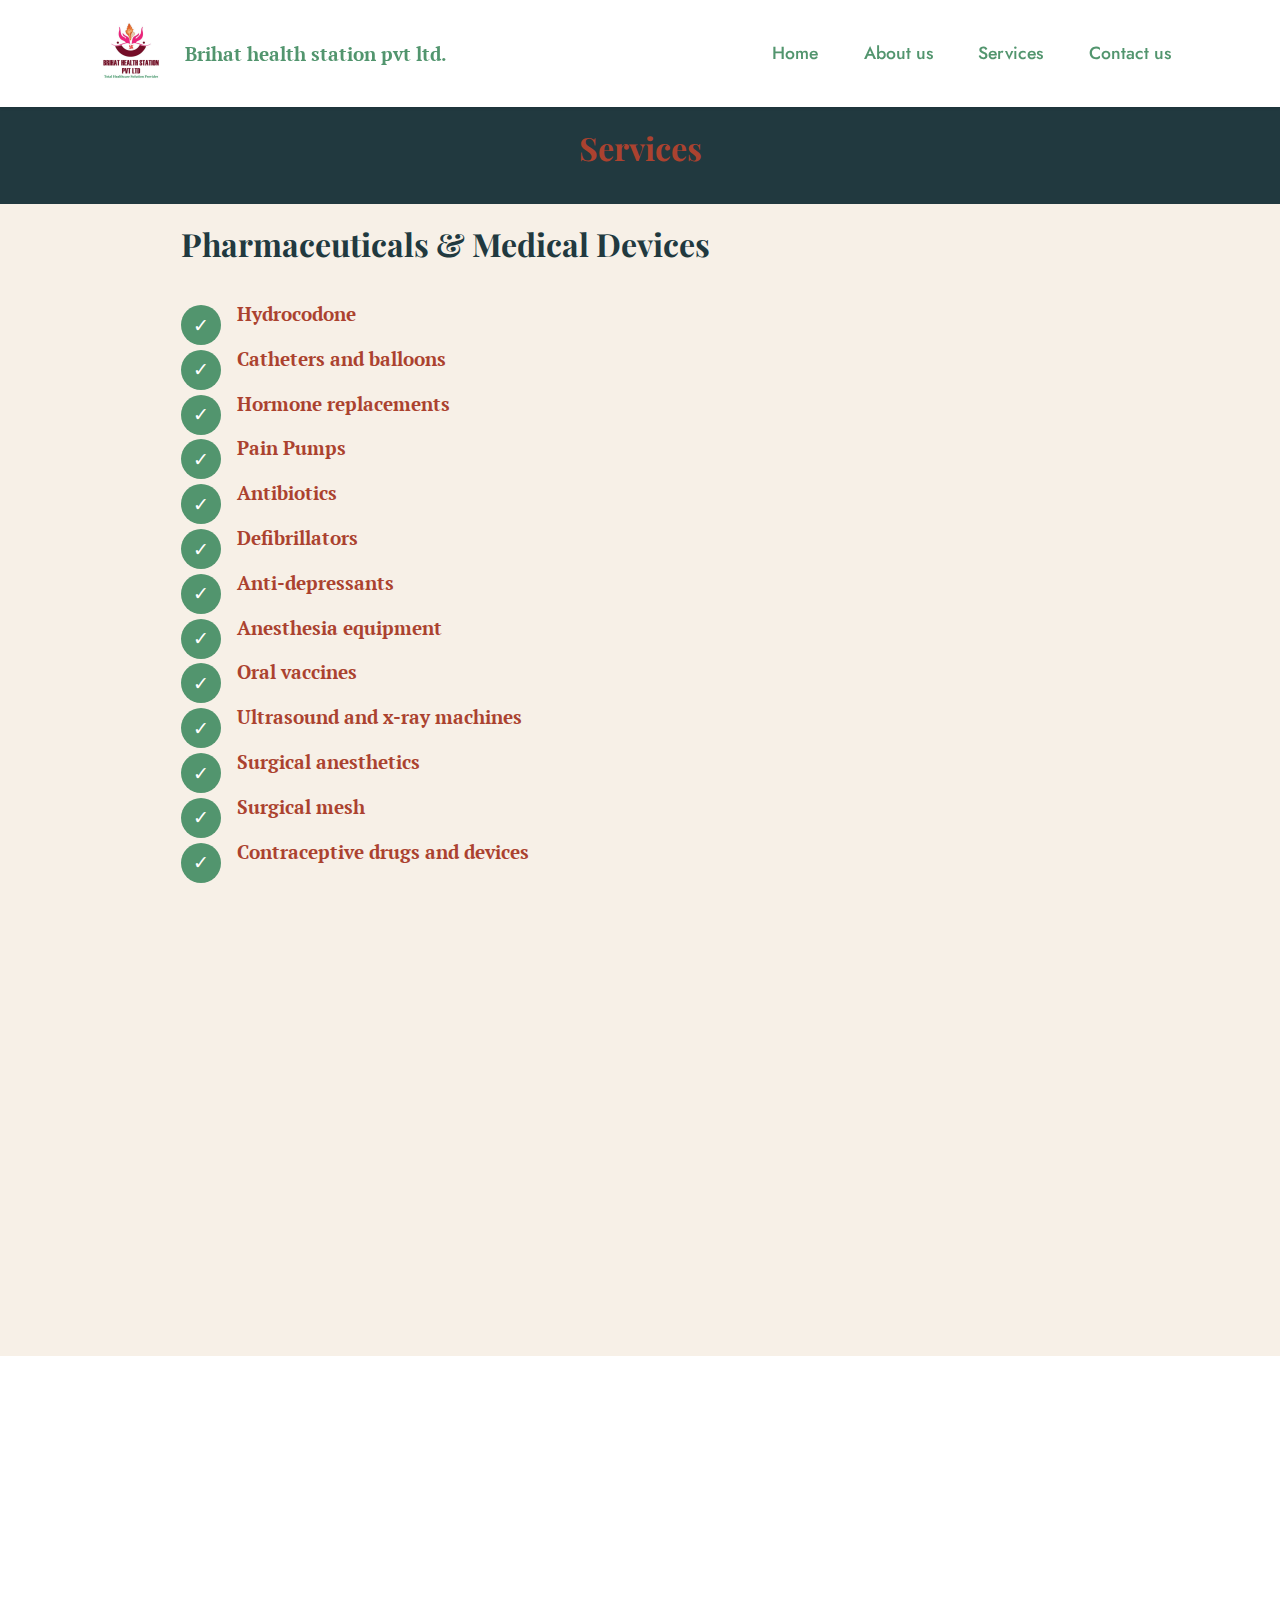
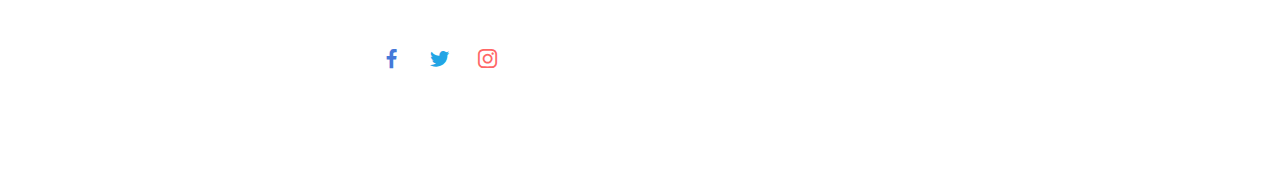
<file: Services.html>
<!DOCTYPE html>
<html  lang="en">
<head>
  
  <meta charset="UTF-8">
  <meta http-equiv="X-UA-Compatible" content="IE=edge">
  
  <meta name="viewport" content="width=device-width, initial-scale=1, minimum-scale=1">
  <link rel="shortcut icon" href="assets/images/pink-abstract-phone-mockup-social-media-tips-mobile-video-172x172.png" type="image/x-icon">
  <meta name="description" content="">
  
  
  <title>Services</title>
  <link rel="stylesheet" href="assets/bootstrap/css/bootstrap.min.css">
  <link rel="stylesheet" href="assets/bootstrap/css/bootstrap-grid.min.css">
  <link rel="stylesheet" href="assets/bootstrap/css/bootstrap-reboot.min.css">
  <link rel="stylesheet" href="assets/animatecss/animate.css">
  <link rel="stylesheet" href="assets/dropdown/css/style.css">
  <link rel="stylesheet" href="assets/socicon/css/styles.css">
  <link rel="stylesheet" href="assets/theme/css/style.css">
  <link rel="preload" href="https://fonts.googleapis.com/css?family=Jost:100,200,300,400,500,600,700,800,900,100i,200i,300i,400i,500i,600i,700i,800i,900i&display=swap" as="style" onload="this.onload=null;this.rel='stylesheet'">
  <noscript><link rel="stylesheet" href="https://fonts.googleapis.com/css?family=Jost:100,200,300,400,500,600,700,800,900,100i,200i,300i,400i,500i,600i,700i,800i,900i&display=swap"></noscript>
  <link rel="preload" href="https://fonts.googleapis.com/css?family=Playfair+Display:400,500,600,700,800,900,400i,500i,600i,700i,800i,900i&display=swap" as="style" onload="this.onload=null;this.rel='stylesheet'">
  <noscript><link rel="stylesheet" href="https://fonts.googleapis.com/css?family=Playfair+Display:400,500,600,700,800,900,400i,500i,600i,700i,800i,900i&display=swap"></noscript>
  <link rel="preload" href="https://fonts.googleapis.com/css?family=PT+Serif:400,400i,700,700i&display=swap" as="style" onload="this.onload=null;this.rel='stylesheet'">
  <noscript><link rel="stylesheet" href="https://fonts.googleapis.com/css?family=PT+Serif:400,400i,700,700i&display=swap"></noscript>
  <link rel="preload" as="style" href="assets/mobirise/css/mbr-additional.css"><link rel="stylesheet" href="assets/mobirise/css/mbr-additional.css" type="text/css">
  
  
  
  
</head>
<body>
  
  <section data-bs-version="5.1" class="menu menu1 cid-sGTRmlAEyN" once="menu" id="menu1-d">
    

    <nav class="navbar navbar-dropdown navbar-fixed-top navbar-expand-lg">
        <div class="container">
            <div class="navbar-brand">
                <span class="navbar-logo">
                    
                        <a href="http://www.brihathealthstation.com/"><img src="assets/images/pink-abstract-phone-mockup-social-media-tips-mobile-video-172x172.png" alt="" style="height: 5.4rem;"></a>
                    
                </span>
                <span class="navbar-caption-wrap"><a class="navbar-caption text-primary display-7" href="http://www.brihathealthstation.com/">Brihat health station pvt ltd.</a></span>
            </div>
            <button class="navbar-toggler" type="button" data-toggle="collapse" data-bs-toggle="collapse" data-target="#navbarSupportedContent" data-bs-target="#navbarSupportedContent" aria-controls="navbarNavAltMarkup" aria-expanded="false" aria-label="Toggle navigation">
                <div class="hamburger">
                    <span></span>
                    <span></span>
                    <span></span>
                    <span></span>
                </div>
            </button>
            <div class="collapse navbar-collapse" id="navbarSupportedContent">
                <ul class="navbar-nav nav-dropdown nav-right" data-app-modern-menu="true"><li class="nav-item"><a class="nav-link link text-primary display-4" href="http://www.brihathealthstation.com/">Home</a></li><li class="nav-item"><a class="nav-link link text-primary display-4" href="About-us.html#content4-c">
                            About us</a></li>
                    <li class="nav-item"><a class="nav-link link text-primary display-4" href="Services.html#content4-f">Services</a></li>
                    <li class="nav-item"><a class="nav-link link text-primary display-4" href="Contact-us.html#content4-l">Contact us</a>
                    </li></ul>
                
                
            </div>
        </div>
    </nav>
</section>

<section data-bs-version="5.1" class="content4 cid-sGZ0HYnHQF" id="content4-f">
    
    
    <div class="container">
        <div class="row justify-content-center">
            <div class="title col-md-12 col-lg-10">
                <h3 class="mbr-section-title mbr-fonts-style align-center mb-4 display-5"><strong>Services</strong></h3>
                
                
            </div>
        </div>
    </div>
</section>

<section data-bs-version="5.1" class="content8 cid-sIXN0w7PKo" id="content8-q">
    
    <div class="container">
        <div class="row justify-content-center">
            <div class="counter-container col-md-12 col-lg-10">
                <h4 class="mbr-section-title mbr-fonts-style mb-4 display-5"><strong>Pharmaceuticals &amp; Medical Devices</strong></h4>
                <div class="mbr-text mbr-fonts-style display-7">
                    <ul>
                        <li><strong>Hydrocodone
</strong></li><li><strong>Catheters and balloons
</strong></li><li><strong>Hormone replacements
</strong></li><li><strong>Pain Pumps
</strong></li><li><strong>Antibiotics
</strong></li><li><strong>Defibrillators
</strong></li><li><strong>Anti-depressants
</strong></li><li><strong>Anesthesia equipment
</strong></li><li><strong>Oral vaccines
</strong></li><li><strong>Ultrasound and x-ray machines
</strong></li><li><strong>Surgical anesthetics
</strong></li><li><strong>Surgical mesh
</strong></li><li><strong>Contraceptive drugs and devices
</strong></li><li><strong>Neurosurgical clips
</strong></li><li><strong>Orthopedic implants and joint replacements
</strong></li><li><strong>Intraocular lenses
</strong></li><li><strong>Bone morphogenetic proteins (BMPs)
</strong></li><li><strong>Ventilators
</strong></li><li><strong>Cardiovascular stents
</strong></li><li><strong>Kidney lithotripters
</strong></li><li><strong>Diabetes medicines</strong></li>
                    </ul>
                </div>
            </div>
        </div>
    </div>
</section>

<section data-bs-version="5.1" class="content11 cid-sGZ1ucSma0" id="content11-i">
    
    <div class="container">
        <div class="row justify-content-center">
            <div class="col-md-12 col-lg-10">
                <div class="mbr-section-btn align-center"><a class="btn btn-primary display-4" href="Contact-us.html#form5-n">Make an Appointment</a></div>
            </div>
        </div>
    </div>
</section>

<section data-bs-version="5.1" class="footer4 cid-sGYWqdf7rY" once="footers" id="footer4-e">

    
    
    <div class="container">
        <div class="row mbr-white">
            <div class="col-6 col-lg-3">
                <div class="media-wrap col-md-12 col-12">
                    
                        <img src="assets/images/pink-abstract-phone-mockup-social-media-tips-mobile-video-406x406.png" alt="">
                    
                </div>
            </div>
            <div class="col-12 col-md-6 col-lg-3">
                <h5 class="mbr-section-subtitle mbr-fonts-style mb-2 display-7">
                    <strong>About</strong>
                </h5>
                <p class="mbr-text mbr-fonts-style mb-4 display-4">Directors of Brihat Health Station Private Limited are Vinod Shyamdhar Tiwari and
<br>Vinaykumar Shyamdhar Tiwari.</p>
                <h5 class="mbr-section-subtitle mbr-fonts-style mb-3 display-7">
                    <strong>Follow Us</strong>
                </h5>
                <div class="social-row display-7">
                    <div class="soc-item">
                        
                            <span class="mbr-iconfont socicon-facebook socicon" style="color: rgb(68, 121, 217); fill: rgb(68, 121, 217);"></span>
                        
                    </div>
                    <div class="soc-item">
                        
                            <span class="mbr-iconfont socicon-twitter socicon" style="color: rgb(34, 165, 229); fill: rgb(34, 165, 229);"></span>
                        
                    </div>
                    <div class="soc-item">
                        
                            <span class="mbr-iconfont socicon-instagram socicon" style="color: rgb(255, 102, 102); fill: rgb(255, 102, 102);"></span>
                        
                    </div>
                    
                </div>
            </div>
            <div class="col-12 col-md-6 col-lg-3">
                <h5 class="mbr-section-subtitle mbr-fonts-style mb-2 display-7"><strong>Useful Links</strong></h5>
                <ul class="list mbr-fonts-style display-4">
                    <li class="mbr-text item-wrap"><a href="About-us.html#content4-c" class="text-primary">About us</a></li>
                    <li class="mbr-text item-wrap"><a href="Services.html#content4-f" class="text-primary">Services</a></li>
                    <li class="mbr-text item-wrap"><a href="Contact-us.html#content4-l" class="text-primary">Contact us</a></li>
                    <li class="mbr-text item-wrap"><a href="http://www.brihathealthstation.com/" class="text-primary">Our site</a></li>
                </ul>
            </div>
            <div class="col-12 col-md-6 col-lg-3">
                <h5 class="mbr-section-subtitle mbr-fonts-style mb-2 display-7">
                    <strong>Contact</strong></h5>
                <ul class="list mbr-fonts-style display-4">
                    <li class="mbr-text item-wrap"><a href="mailto:labstations@gmail.com" class="text-primary">labstations@gmail.com</a></li><li class="mbr-text item-wrap">9029425100</li>
                </ul>
            </div>
            
        </div>
    </div>
</section><section id="top-1" hidden><a href="https://mobirise.site"></a></section><script src="assets/bootstrap/js/bootstrap.bundle.min.js"></script>  <script src="assets/smoothscroll/smooth-scroll.js"></script>  <script src="assets/ytplayer/index.js"></script>  <script src="assets/dropdown/js/navbar-dropdown.js"></script>  <script src="assets/theme/js/script.js"></script>  
  
<!-- GetButton.io widget -->
<script type="text/javascript">
    (function () {
        var options = {
            whatsapp: "+919029425100", // WhatsApp number
            call_to_action: "Message us", // Call to action
            position: "right", // Position may be 'right' or 'left'
        };
        var proto = document.location.protocol, host = "getbutton.io", url = proto + "//static." + host;
        var s = document.createElement('script'); s.type = 'text/javascript'; s.async = true; s.src = url + '/widget-send-button/js/init.js';
        s.onload = function () { WhWidgetSendButton.init(host, proto, options); };
        var x = document.getElementsByTagName('script')[0]; x.parentNode.insertBefore(s, x);
    })();
</script>
<!-- /GetButton.io widget -->

  
  <input name="animation" type="hidden">
  </body>
</html>
</file>
<file: assets/dropdown/css/style.css>
.navbar-dropdown {
  left: 0;
  padding: 0;
  position: absolute;
  right: 0;
  top: 0;
  transition: all 0.45s ease;
  z-index: 1030;
  background: #282828; }
  .navbar-dropdown .navbar-logo {
    margin-right: 0.8rem;
    transition: margin 0.3s ease-in-out;
    vertical-align: middle; }
    .navbar-dropdown .navbar-logo img {
      height: 3.125rem;
      transition: all 0.3s ease-in-out; }
    .navbar-dropdown .navbar-logo.mbr-iconfont {
      font-size: 3.125rem;
      line-height: 3.125rem; }
  .navbar-dropdown .navbar-caption {
    font-weight: 700;
    white-space: normal;
    vertical-align: -4px;
    line-height: 3.125rem !important; }
    .navbar-dropdown .navbar-caption, .navbar-dropdown .navbar-caption:hover {
      color: inherit;
      text-decoration: none; }
  .navbar-dropdown .mbr-iconfont + .navbar-caption {
    vertical-align: -1px; }
  .navbar-dropdown.navbar-fixed-top {
    position: fixed; }
  .navbar-dropdown .navbar-brand span {
    vertical-align: -4px; }
  .navbar-dropdown.bg-color.transparent {
    background: none; }
  .navbar-dropdown.navbar-short .navbar-brand {
    padding: 0.625rem 0; }
    .navbar-dropdown.navbar-short .navbar-brand span {
      vertical-align: -1px; }
  .navbar-dropdown.navbar-short .navbar-caption {
    line-height: 2.375rem !important;
    vertical-align: -2px; }
  .navbar-dropdown.navbar-short .navbar-logo {
    margin-right: 0.5rem; }
    .navbar-dropdown.navbar-short .navbar-logo img {
      height: 2.375rem; }
    .navbar-dropdown.navbar-short .navbar-logo.mbr-iconfont {
      font-size: 2.375rem;
      line-height: 2.375rem; }
  .navbar-dropdown.navbar-short .mbr-table-cell {
    height: 3.625rem; }
  .navbar-dropdown .navbar-close {
    left: 0.6875rem;
    position: fixed;
    top: 0.75rem;
    z-index: 1000; }
  .navbar-dropdown .hamburger-icon {
    content: "";
    display: inline-block;
    vertical-align: middle;
    width: 16px;
    -webkit-box-shadow: 0 -6px 0 1px #282828,0 0 0 1px #282828,0 6px 0 1px #282828;
    -moz-box-shadow: 0 -6px 0 1px #282828,0 0 0 1px #282828,0 6px 0 1px #282828;
    box-shadow: 0 -6px 0 1px #282828,0 0 0 1px #282828,0 6px 0 1px #282828; }

.dropdown-menu .dropdown-toggle[data-toggle="dropdown-submenu"]::after {
  border-bottom: 0.35em solid transparent;
  border-left: 0.35em solid;
  border-right: 0;
  border-top: 0.35em solid transparent;
  margin-left: 0.3rem; }

.dropdown-menu .dropdown-item:focus {
  outline: 0; }

.nav-dropdown {
  font-size: 0.75rem;
  font-weight: 500;
  height: auto !important; }
  .nav-dropdown .nav-btn {
    padding-left: 1rem; }
  .nav-dropdown .link {
    margin: .667em 1.667em;
    font-weight: 500;
    padding: 0;
    transition: color .2s ease-in-out; }
    .nav-dropdown .link.dropdown-toggle {
      margin-right: 2.583em; }
      .nav-dropdown .link.dropdown-toggle::after {
        margin-left: .25rem;
        border-top: 0.35em solid;
        border-right: 0.35em solid transparent;
        border-left: 0.35em solid transparent;
        border-bottom: 0; }
      .nav-dropdown .link.dropdown-toggle[aria-expanded="true"] {
        margin: 0;
        padding: 0.667em 3.263em  0.667em 1.667em; }
  .nav-dropdown .link::after,
  .nav-dropdown .dropdown-item::after {
    color: inherit; }
  .nav-dropdown .btn {
    font-size: 0.75rem;
    font-weight: 700;
    letter-spacing: 0;
    margin-bottom: 0;
    padding-left: 1.25rem;
    padding-right: 1.25rem; }
  .nav-dropdown .dropdown-menu {
    border-radius: 0;
    border: 0;
    left: 0;
    margin: 0;
    padding-bottom: 1.25rem;
    padding-top: 1.25rem;
    position: relative; }
  .nav-dropdown .dropdown-submenu {
    margin-left: 0.125rem;
    top: 0; }
  .nav-dropdown .dropdown-item {
    font-weight: 500;
    line-height: 2;
    padding: 0.3846em 4.615em 0.3846em 1.5385em;
    position: relative;
    transition: color .2s ease-in-out, background-color .2s ease-in-out; }
    .nav-dropdown .dropdown-item::after {
      margin-top: -0.3077em;
      position: absolute;
      right: 1.1538em;
      top: 50%; }
    .nav-dropdown .dropdown-item:focus, .nav-dropdown .dropdown-item:hover {
      background: none; }

@media (max-width: 767px) {
  .nav-dropdown.navbar-toggleable-sm {
    bottom: 0;
    display: none;
    left: 0;
    overflow-x: hidden;
    position: fixed;
    top: 0;
    transform: translateX(-100%);
    -ms-transform: translateX(-100%);
    -webkit-transform: translateX(-100%);
    width: 18.75rem;
    z-index: 999; } }
.nav-dropdown.navbar-toggleable-xl {
  bottom: 0;
  display: none;
  left: 0;
  overflow-x: hidden;
  position: fixed;
  top: 0;
  transform: translateX(-100%);
  -ms-transform: translateX(-100%);
  -webkit-transform: translateX(-100%);
  width: 18.75rem;
  z-index: 999; }

.nav-dropdown-sm {
  display: block !important;
  overflow-x: hidden;
  overflow: auto;
  padding-top: 3.875rem; }
  .nav-dropdown-sm::after {
    content: "";
    display: block;
    height: 3rem;
    width: 100%; }
  .nav-dropdown-sm.collapse.in ~ .navbar-close {
    display: block !important; }
  .nav-dropdown-sm.collapsing, .nav-dropdown-sm.collapse.in {
    transform: translateX(0);
    -ms-transform: translateX(0);
    -webkit-transform: translateX(0);
    transition: all 0.25s ease-out;
    -webkit-transition: all 0.25s ease-out;
    background: #282828; }
  .nav-dropdown-sm.collapsing[aria-expanded="false"] {
    transform: translateX(-100%);
    -ms-transform: translateX(-100%);
    -webkit-transform: translateX(-100%); }
  .nav-dropdown-sm .nav-item {
    display: block;
    margin-left: 0 !important;
    padding-left: 0; }
  .nav-dropdown-sm .link,
  .nav-dropdown-sm .dropdown-item {
    border-top: 1px dotted rgba(255, 255, 255, 0.1);
    font-size: 0.8125rem;
    line-height: 1.6;
    margin: 0 !important;
    padding: 0.875rem 2.4rem 0.875rem 1.5625rem !important;
    position: relative;
    white-space: normal; }
    .nav-dropdown-sm .link:focus, .nav-dropdown-sm .link:hover,
    .nav-dropdown-sm .dropdown-item:focus,
    .nav-dropdown-sm .dropdown-item:hover {
      background: rgba(0, 0, 0, 0.2) !important;
      color: #c0a375; }
  .nav-dropdown-sm .nav-btn {
    position: relative;
    padding: 1.5625rem 1.5625rem 0 1.5625rem; }
    .nav-dropdown-sm .nav-btn::before {
      border-top: 1px dotted rgba(255, 255, 255, 0.1);
      content: "";
      left: 0;
      position: absolute;
      top: 0;
      width: 100%; }
    .nav-dropdown-sm .nav-btn + .nav-btn {
      padding-top: 0.625rem; }
      .nav-dropdown-sm .nav-btn + .nav-btn::before {
        display: none; }
  .nav-dropdown-sm .btn {
    padding: 0.625rem 0; }
  .nav-dropdown-sm .dropdown-toggle[data-toggle="dropdown-submenu"]::after {
    margin-left: .25rem;
    border-top: 0.35em solid;
    border-right: 0.35em solid transparent;
    border-left: 0.35em solid transparent;
    border-bottom: 0; }
  .nav-dropdown-sm .dropdown-toggle[data-toggle="dropdown-submenu"][aria-expanded="true"]::after {
    border-top: 0;
    border-right: 0.35em solid transparent;
    border-left: 0.35em solid transparent;
    border-bottom: 0.35em solid; }
  .nav-dropdown-sm .dropdown-menu {
    margin: 0;
    padding: 0;
    position: relative;
    top: 0;
    left: 0;
    width: 100%;
    border: 0;
    float: none;
    border-radius: 0;
    background: none; }
  .nav-dropdown-sm .dropdown-submenu {
    left: 100%;
    margin-left: 0.125rem;
    margin-top: -1.25rem;
    top: 0; }

.navbar-toggleable-sm .nav-dropdown .dropdown-menu {
  position: absolute; }

.navbar-toggleable-sm .nav-dropdown .dropdown-submenu {
  left: 100%;
  margin-left: 0.125rem;
  margin-top: -1.25rem;
  top: 0; }

.navbar-toggleable-sm.opened .nav-dropdown .dropdown-menu {
  position: relative; }

.navbar-toggleable-sm.opened .nav-dropdown .dropdown-submenu {
  left: 0;
  margin-left: 00rem;
  margin-top: 0rem;
  top: 0; }

.is-builder .nav-dropdown.collapsing {
  transition: none !important; }
</file>
<file: assets/socicon/css/styles.css>
@charset "UTF-8";

@font-face {
  font-family: 'Socicon';
  src:  url('../fonts/socicon.eot');
  src:  url('../fonts/socicon.eot?#iefix') format('embedded-opentype'),
    url('../fonts/socicon.woff2') format('woff2'),
    url('../fonts/socicon.ttf') format('truetype'),
    url('../fonts/socicon.woff') format('woff'),
    url('../fonts/socicon.svg#socicon') format('svg');
  font-weight: normal;
  font-style: normal;
  font-display: swap;
}

[data-icon]:before {
  font-family: "socicon" !important;
  content: attr(data-icon);
  font-style: normal !important;
  font-weight: normal !important;
  font-variant: normal !important;
  text-transform: none !important;
  speak: none;
  line-height: 1;
  -webkit-font-smoothing: antialiased;
  -moz-osx-font-smoothing: grayscale;
}

[class^="socicon-"], [class*=" socicon-"] {
  /* use !important to prevent issues with browser extensions that change fonts */
  font-family: 'Socicon' !important;
  speak: none;
  font-style: normal;
  font-weight: normal;
  font-variant: normal;
  text-transform: none;
  line-height: 1;

  /* Better Font Rendering =========== */
  -webkit-font-smoothing: antialiased;
  -moz-osx-font-smoothing: grayscale;
}

.socicon-eitaa:before {
  content: "\e97c";
}
.socicon-soroush:before {
  content: "\e97d";
}
.socicon-bale:before {
  content: "\e97e";
}
.socicon-zazzle:before {
  content: "\e97b";
}
.socicon-society6:before {
  content: "\e97a";
}
.socicon-redbubble:before {
  content: "\e979";
}
.socicon-avvo:before {
  content: "\e978";
}
.socicon-stitcher:before {
  content: "\e977";
}
.socicon-googlehangouts:before {
  content: "\e974";
}
.socicon-dlive:before {
  content: "\e975";
}
.socicon-vsco:before {
  content: "\e976";
}
.socicon-flipboard:before {
  content: "\e973";
}
.socicon-ubuntu:before {
  content: "\e958";
}
.socicon-artstation:before {
  content: "\e959";
}
.socicon-invision:before {
  content: "\e95a";
}
.socicon-torial:before {
  content: "\e95b";
}
.socicon-collectorz:before {
  content: "\e95c";
}
.socicon-seenthis:before {
  content: "\e95d";
}
.socicon-googleplaymusic:before {
  content: "\e95e";
}
.socicon-debian:before {
  content: "\e95f";
}
.socicon-filmfreeway:before {
  content: "\e960";
}
.socicon-gnome:before {
  content: "\e961";
}
.socicon-itchio:before {
  content: "\e962";
}
.socicon-jamendo:before {
  content: "\e963";
}
.socicon-mix:before {
  content: "\e964";
}
.socicon-sharepoint:before {
  content: "\e965";
}
.socicon-tinder:before {
  content: "\e966";
}
.socicon-windguru:before {
  content: "\e967";
}
.socicon-cdbaby:before {
  content: "\e968";
}
.socicon-elementaryos:before {
  content: "\e969";
}
.socicon-stage32:before {
  content: "\e96a";
}
.socicon-tiktok:before {
  content: "\e96b";
}
.socicon-gitter:before {
  content: "\e96c";
}
.socicon-letterboxd:before {
  content: "\e96d";
}
.socicon-threema:before {
  content: "\e96e";
}
.socicon-splice:before {
  content: "\e96f";
}
.socicon-metapop:before {
  content: "\e970";
}
.socicon-naver:before {
  content: "\e971";
}
.socicon-remote:before {
  content: "\e972";
}
.socicon-internet:before {
  content: "\e957";
}
.socicon-moddb:before {
  content: "\e94b";
}
.socicon-indiedb:before {
  content: "\e94c";
}
.socicon-traxsource:before {
  content: "\e94d";
}
.socicon-gamefor:before {
  content: "\e94e";
}
.socicon-pixiv:before {
  content: "\e94f";
}
.socicon-myanimelist:before {
  content: "\e950";
}
.socicon-blackberry:before {
  content: "\e951";
}
.socicon-wickr:before {
  content: "\e952";
}
.socicon-spip:before {
  content: "\e953";
}
.socicon-napster:before {
  content: "\e954";
}
.socicon-beatport:before {
  content: "\e955";
}
.socicon-hackerone:before {
  content: "\e956";
}
.socicon-hackernews:before {
  content: "\e946";
}
.socicon-smashwords:before {
  content: "\e947";
}
.socicon-kobo:before {
  content: "\e948";
}
.socicon-bookbub:before {
  content: "\e949";
}
.socicon-mailru:before {
  content: "\e94a";
}
.socicon-gitlab:before {
  content: "\e945";
}
.socicon-instructables:before {
  content: "\e944";
}
.socicon-portfolio:before {
  content: "\e943";
}
.socicon-codered:before {
  content: "\e940";
}
.socicon-origin:before {
  content: "\e941";
}
.socicon-nextdoor:before {
  content: "\e942";
}
.socicon-udemy:before {
  content: "\e93f";
}
.socicon-livemaster:before {
  content: "\e93e";
}
.socicon-crunchbase:before {
  content: "\e93b";
}
.socicon-homefy:before {
  content: "\e93c";
}
.socicon-calendly:before {
  content: "\e93d";
}
.socicon-realtor:before {
  content: "\e90f";
}
.socicon-tidal:before {
  content: "\e910";
}
.socicon-qobuz:before {
  content: "\e911";
}
.socicon-natgeo:before {
  content: "\e912";
}
.socicon-mastodon:before {
  content: "\e913";
}
.socicon-unsplash:before {
  content: "\e914";
}
.socicon-homeadvisor:before {
  content: "\e915";
}
.socicon-angieslist:before {
  content: "\e916";
}
.socicon-codepen:before {
  content: "\e917";
}
.socicon-slack:before {
  content: "\e918";
}
.socicon-openaigym:before {
  content: "\e919";
}
.socicon-logmein:before {
  content: "\e91a";
}
.socicon-fiverr:before {
  content: "\e91b";
}
.socicon-gotomeeting:before {
  content: "\e91c";
}
.socicon-aliexpress:before {
  content: "\e91d";
}
.socicon-guru:before {
  content: "\e91e";
}
.socicon-appstore:before {
  content: "\e91f";
}
.socicon-homes:before {
  content: "\e920";
}
.socicon-zoom:before {
  content: "\e921";
}
.socicon-alibaba:before {
  content: "\e922";
}
.socicon-craigslist:before {
  content: "\e923";
}
.socicon-wix:before {
  content: "\e924";
}
.socicon-redfin:before {
  content: "\e925";
}
.socicon-googlecalendar:before {
  content: "\e926";
}
.socicon-shopify:before {
  content: "\e927";
}
.socicon-freelancer:before {
  content: "\e928";
}
.socicon-seedrs:before {
  content: "\e929";
}
.socicon-bing:before {
  content: "\e92a";
}
.socicon-doodle:before {
  content: "\e92b";
}
.socicon-bonanza:before {
  content: "\e92c";
}
.socicon-squarespace:before {
  content: "\e92d";
}
.socicon-toptal:before {
  content: "\e92e";
}
.socicon-gust:before {
  content: "\e92f";
}
.socicon-ask:before {
  content: "\e930";
}
.socicon-trulia:before {
  content: "\e931";
}
.socicon-loomly:before {
  content: "\e932";
}
.socicon-ghost:before {
  content: "\e933";
}
.socicon-upwork:before {
  content: "\e934";
}
.socicon-fundable:before {
  content: "\e935";
}
.socicon-booking:before {
  content: "\e936";
}
.socicon-googlemaps:before {
  content: "\e937";
}
.socicon-zillow:before {
  content: "\e938";
}
.socicon-niconico:before {
  content: "\e939";
}
.socicon-toneden:before {
  content: "\e93a";
}
.socicon-augment:before {
  content: "\e908";
}
.socicon-bitbucket:before {
  content: "\e909";
}
.socicon-fyuse:before {
  content: "\e90a";
}
.socicon-yt-gaming:before {
  content: "\e90b";
}
.socicon-sketchfab:before {
  content: "\e90c";
}
.socicon-mobcrush:before {
  content: "\e90d";
}
.socicon-microsoft:before {
  content: "\e90e";
}
.socicon-pandora:before {
  content: "\e907";
}
.socicon-messenger:before {
  content: "\e906";
}
.socicon-gamewisp:before {
  content: "\e905";
}
.socicon-bloglovin:before {
  content: "\e904";
}
.socicon-tunein:before {
  content: "\e903";
}
.socicon-gamejolt:before {
  content: "\e901";
}
.socicon-trello:before {
  content: "\e902";
}
.socicon-spreadshirt:before {
  content: "\e900";
}
.socicon-500px:before {
  content: "\e000";
}
.socicon-8tracks:before {
  content: "\e001";
}
.socicon-airbnb:before {
  content: "\e002";
}
.socicon-alliance:before {
  content: "\e003";
}
.socicon-amazon:before {
  content: "\e004";
}
.socicon-amplement:before {
  content: "\e005";
}
.socicon-android:before {
  content: "\e006";
}
.socicon-angellist:before {
  content: "\e007";
}
.socicon-apple:before {
  content: "\e008";
}
.socicon-appnet:before {
  content: "\e009";
}
.socicon-baidu:before {
  content: "\e00a";
}
.socicon-bandcamp:before {
  content: "\e00b";
}
.socicon-battlenet:before {
  content: "\e00c";
}
.socicon-mixer:before {
  content: "\e00d";
}
.socicon-bebee:before {
  content: "\e00e";
}
.socicon-bebo:before {
  content: "\e00f";
}
.socicon-behance:before {
  content: "\e010";
}
.socicon-blizzard:before {
  content: "\e011";
}
.socicon-blogger:before {
  content: "\e012";
}
.socicon-buffer:before {
  content: "\e013";
}
.socicon-chrome:before {
  content: "\e014";
}
.socicon-coderwall:before {
  content: "\e015";
}
.socicon-curse:before {
  content: "\e016";
}
.socicon-dailymotion:before {
  content: "\e017";
}
.socicon-deezer:before {
  content: "\e018";
}
.socicon-delicious:before {
  content: "\e019";
}
.socicon-deviantart:before {
  content: "\e01a";
}
.socicon-diablo:before {
  content: "\e01b";
}
.socicon-digg:before {
  content: "\e01c";
}
.socicon-discord:before {
  content: "\e01d";
}
.socicon-disqus:before {
  content: "\e01e";
}
.socicon-douban:before {
  content: "\e01f";
}
.socicon-draugiem:before {
  content: "\e020";
}
.socicon-dribbble:before {
  content: "\e021";
}
.socicon-drupal:before {
  content: "\e022";
}
.socicon-ebay:before {
  content: "\e023";
}
.socicon-ello:before {
  content: "\e024";
}
.socicon-endomodo:before {
  content: "\e025";
}
.socicon-envato:before {
  content: "\e026";
}
.socicon-etsy:before {
  content: "\e027";
}
.socicon-facebook:before {
  content: "\e028";
}
.socicon-feedburner:before {
  content: "\e029";
}
.socicon-filmweb:before {
  content: "\e02a";
}
.socicon-firefox:before {
  content: "\e02b";
}
.socicon-flattr:before {
  content: "\e02c";
}
.socicon-flickr:before {
  content: "\e02d";
}
.socicon-formulr:before {
  content: "\e02e";
}
.socicon-forrst:before {
  content: "\e02f";
}
.socicon-foursquare:before {
  content: "\e030";
}
.socicon-friendfeed:before {
  content: "\e031";
}
.socicon-github:before {
  content: "\e032";
}
.socicon-goodreads:before {
  content: "\e033";
}
.socicon-google:before {
  content: "\e034";
}
.socicon-googlescholar:before {
  content: "\e035";
}
.socicon-googlegroups:before {
  content: "\e036";
}
.socicon-googlephotos:before {
  content: "\e037";
}
.socicon-googleplus:before {
  content: "\e038";
}
.socicon-grooveshark:before {
  content: "\e039";
}
.socicon-hackerrank:before {
  content: "\e03a";
}
.socicon-hearthstone:before {
  content: "\e03b";
}
.socicon-hellocoton:before {
  content: "\e03c";
}
.socicon-heroes:before {
  content: "\e03d";
}
.socicon-smashcast:before {
  content: "\e03e";
}
.socicon-horde:before {
  content: "\e03f";
}
.socicon-houzz:before {
  content: "\e040";
}
.socicon-icq:before {
  content: "\e041";
}
.socicon-identica:before {
  content: "\e042";
}
.socicon-imdb:before {
  content: "\e043";
}
.socicon-instagram:before {
  content: "\e044";
}
.socicon-issuu:before {
  content: "\e045";
}
.socicon-istock:before {
  content: "\e046";
}
.socicon-itunes:before {
  content: "\e047";
}
.socicon-keybase:before {
  content: "\e048";
}
.socicon-lanyrd:before {
  content: "\e049";
}
.socicon-lastfm:before {
  content: "\e04a";
}
.socicon-line:before {
  content: "\e04b";
}
.socicon-linkedin:before {
  content: "\e04c";
}
.socicon-livejournal:before {
  content: "\e04d";
}
.socicon-lyft:before {
  content: "\e04e";
}
.socicon-macos:before {
  content: "\e04f";
}
.socicon-mail:before {
  content: "\e050";
}
.socicon-medium:before {
  content: "\e051";
}
.socicon-meetup:before {
  content: "\e052";
}
.socicon-mixcloud:before {
  content: "\e053";
}
.socicon-modelmayhem:before {
  content: "\e054";
}
.socicon-mumble:before {
  content: "\e055";
}
.socicon-myspace:before {
  content: "\e056";
}
.socicon-newsvine:before {
  content: "\e057";
}
.socicon-nintendo:before {
  content: "\e058";
}
.socicon-npm:before {
  content: "\e059";
}
.socicon-odnoklassniki:before {
  content: "\e05a";
}
.socicon-openid:before {
  content: "\e05b";
}
.socicon-opera:before {
  content: "\e05c";
}
.socicon-outlook:before {
  content: "\e05d";
}
.socicon-overwatch:before {
  content: "\e05e";
}
.socicon-patreon:before {
  content: "\e05f";
}
.socicon-paypal:before {
  content: "\e060";
}
.socicon-periscope:before {
  content: "\e061";
}
.socicon-persona:before {
  content: "\e062";
}
.socicon-pinterest:before {
  content: "\e063";
}
.socicon-play:before {
  content: "\e064";
}
.socicon-player:before {
  content: "\e065";
}
.socicon-playstation:before {
  content: "\e066";
}
.socicon-pocket:before {
  content: "\e067";
}
.socicon-qq:before {
  content: "\e068";
}
.socicon-quora:before {
  content: "\e069";
}
.socicon-raidcall:before {
  content: "\e06a";
}
.socicon-ravelry:before {
  content: "\e06b";
}
.socicon-reddit:before {
  content: "\e06c";
}
.socicon-renren:before {
  content: "\e06d";
}
.socicon-researchgate:before {
  content: "\e06e";
}
.socicon-residentadvisor:before {
  content: "\e06f";
}
.socicon-reverbnation:before {
  content: "\e070";
}
.socicon-rss:before {
  content: "\e071";
}
.socicon-sharethis:before {
  content: "\e072";
}
.socicon-skype:before {
  content: "\e073";
}
.socicon-slideshare:before {
  content: "\e074";
}
.socicon-smugmug:before {
  content: "\e075";
}
.socicon-snapchat:before {
  content: "\e076";
}
.socicon-songkick:before {
  content: "\e077";
}
.socicon-soundcloud:before {
  content: "\e078";
}
.socicon-spotify:before {
  content: "\e079";
}
.socicon-stackexchange:before {
  content: "\e07a";
}
.socicon-stackoverflow:before {
  content: "\e07b";
}
.socicon-starcraft:before {
  content: "\e07c";
}
.socicon-stayfriends:before {
  content: "\e07d";
}
.socicon-steam:before {
  content: "\e07e";
}
.socicon-storehouse:before {
  content: "\e07f";
}
.socicon-strava:before {
  content: "\e080";
}
.socicon-streamjar:before {
  content: "\e081";
}
.socicon-stumbleupon:before {
  content: "\e082";
}
.socicon-swarm:before {
  content: "\e083";
}
.socicon-teamspeak:before {
  content: "\e084";
}
.socicon-teamviewer:before {
  content: "\e085";
}
.socicon-technorati:before {
  content: "\e086";
}
.socicon-telegram:before {
  content: "\e087";
}
.socicon-tripadvisor:before {
  content: "\e088";
}
.socicon-tripit:before {
  content: "\e089";
}
.socicon-triplej:before {
  content: "\e08a";
}
.socicon-tumblr:before {
  content: "\e08b";
}
.socicon-twitch:before {
  content: "\e08c";
}
.socicon-twitter:before {
  content: "\e08d";
}
.socicon-uber:before {
  content: "\e08e";
}
.socicon-ventrilo:before {
  content: "\e08f";
}
.socicon-viadeo:before {
  content: "\e090";
}
.socicon-viber:before {
  content: "\e091";
}
.socicon-viewbug:before {
  content: "\e092";
}
.socicon-vimeo:before {
  content: "\e093";
}
.socicon-vine:before {
  content: "\e094";
}
.socicon-vkontakte:before {
  content: "\e095";
}
.socicon-warcraft:before {
  content: "\e096";
}
.socicon-wechat:before {
  content: "\e097";
}
.socicon-weibo:before {
  content: "\e098";
}
.socicon-whatsapp:before {
  content: "\e099";
}
.socicon-wikipedia:before {
  content: "\e09a";
}
.socicon-windows:before {
  content: "\e09b";
}
.socicon-wordpress:before {
  content: "\e09c";
}
.socicon-wykop:before {
  content: "\e09d";
}
.socicon-xbox:before {
  content: "\e09e";
}
.socicon-xing:before {
  content: "\e09f";
}
.socicon-yahoo:before {
  content: "\e0a0";
}
.socicon-yammer:before {
  content: "\e0a1";
}
.socicon-yandex:before {
  content: "\e0a2";
}
.socicon-yelp:before {
  content: "\e0a3";
}
.socicon-younow:before {
  content: "\e0a4";
}
.socicon-youtube:before {
  content: "\e0a5";
}
.socicon-zapier:before {
  content: "\e0a6";
}
.socicon-zerply:before {
  content: "\e0a7";
}
.socicon-zomato:before {
  content: "\e0a8";
}
.socicon-zynga:before {
  content: "\e0a9";
}
</file>
<file: assets/theme/css/style.css>
@charset "UTF-8";
section {
  background-color: #ffffff;
}

body {
  font-style: normal;
  line-height: 1.5;
  font-weight: 400;
  color: #232323;
  position: relative;
}

button {
  background-color: transparent;
  border-color: transparent;
}

section,
.container,
.container-fluid {
  position: relative;
  word-wrap: break-word;
}

a.mbr-iconfont:hover {
  text-decoration: none;
}

.article .lead p,
.article .lead ul,
.article .lead ol,
.article .lead pre,
.article .lead blockquote {
  margin-bottom: 0;
}

a {
  font-style: normal;
  font-weight: 400;
  cursor: pointer;
}
a, a:hover {
  text-decoration: none;
}

.mbr-section-title {
  font-style: normal;
  line-height: 1.3;
}

.mbr-section-subtitle {
  line-height: 1.3;
}

.mbr-text {
  font-style: normal;
  line-height: 1.7;
}

h1,
h2,
h3,
h4,
h5,
h6,
.display-1,
.display-2,
.display-4,
.display-5,
.display-7,
span,
p,
a {
  line-height: 1;
  word-break: break-word;
  word-wrap: break-word;
  font-weight: 400;
}

b,
strong {
  font-weight: bold;
}

input:-webkit-autofill, input:-webkit-autofill:hover, input:-webkit-autofill:focus, input:-webkit-autofill:active {
  transition-delay: 9999s;
  -webkit-transition-property: background-color, color;
  transition-property: background-color, color;
}

textarea[type=hidden] {
  display: none;
}

section {
  background-position: 50% 50%;
  background-repeat: no-repeat;
  background-size: cover;
}
section .mbr-background-video,
section .mbr-background-video-preview {
  position: absolute;
  bottom: 0;
  left: 0;
  right: 0;
  top: 0;
}

.hidden {
  visibility: hidden;
}

.mbr-z-index20 {
  z-index: 20;
}

/*! Base colors */
.mbr-white {
  color: #ffffff;
}

.mbr-black {
  color: #111111;
}

.mbr-bg-white {
  background-color: #ffffff;
}

.mbr-bg-black {
  background-color: #000000;
}

/*! Text-aligns */
.align-left {
  text-align: left;
}

.align-center {
  text-align: center;
}

.align-right {
  text-align: right;
}

/*! Font-weight  */
.mbr-light {
  font-weight: 300;
}

.mbr-regular {
  font-weight: 400;
}

.mbr-semibold {
  font-weight: 500;
}

.mbr-bold {
  font-weight: 700;
}

/*! Media  */
.media-content {
  flex-basis: 100%;
}

.media-container-row {
  display: flex;
  flex-direction: row;
  flex-wrap: wrap;
  justify-content: center;
  align-content: center;
  align-items: start;
}
.media-container-row .media-size-item {
  width: 400px;
}

.media-container-column {
  display: flex;
  flex-direction: column;
  flex-wrap: wrap;
  justify-content: center;
  align-content: center;
  align-items: stretch;
}
.media-container-column > * {
  width: 100%;
}

@media (min-width: 992px) {
  .media-container-row {
    flex-wrap: nowrap;
  }
}
figure {
  margin-bottom: 0;
  overflow: hidden;
}

figure[mbr-media-size] {
  transition: width 0.1s;
}

img,
iframe {
  display: block;
  width: 100%;
}

.card {
  background-color: transparent;
  border: none;
}

.card-box {
  width: 100%;
}

.card-img {
  text-align: center;
  flex-shrink: 0;
  -webkit-flex-shrink: 0;
}

.media {
  max-width: 100%;
  margin: 0 auto;
}

.mbr-figure {
  align-self: center;
}

.media-container > div {
  max-width: 100%;
}

.mbr-figure img,
.card-img img {
  width: 100%;
}

@media (max-width: 991px) {
  .media-size-item {
    width: auto !important;
  }

  .media {
    width: auto;
  }

  .mbr-figure {
    width: 100% !important;
  }
}
/*! Buttons */
.mbr-section-btn {
  margin-left: -0.6rem;
  margin-right: -0.6rem;
  font-size: 0;
}

.btn {
  font-weight: 600;
  border-width: 1px;
  font-style: normal;
  margin: 0.6rem 0.6rem;
  white-space: normal;
  transition: all 0.2s ease-in-out;
  display: inline-flex;
  align-items: center;
  justify-content: center;
  word-break: break-word;
}

.btn-sm {
  font-weight: 600;
  letter-spacing: 0px;
  transition: all 0.3s ease-in-out;
}

.btn-md {
  font-weight: 600;
  letter-spacing: 0px;
  transition: all 0.3s ease-in-out;
}

.btn-lg {
  font-weight: 600;
  letter-spacing: 0px;
  transition: all 0.3s ease-in-out;
}

.btn-form {
  margin: 0;
}
.btn-form:hover {
  cursor: pointer;
}

nav .mbr-section-btn {
  margin-left: 0rem;
  margin-right: 0rem;
}

/*! Btn icon margin */
.btn .mbr-iconfont,
.btn.btn-sm .mbr-iconfont {
  order: 1;
  cursor: pointer;
  margin-left: 0.5rem;
  vertical-align: sub;
}

.btn.btn-md .mbr-iconfont,
.btn.btn-md .mbr-iconfont {
  margin-left: 0.8rem;
}

.mbr-regular {
  font-weight: 400;
}

.mbr-semibold {
  font-weight: 500;
}

.mbr-bold {
  font-weight: 700;
}

[type=submit] {
  -webkit-appearance: none;
}

/*! Full-screen */
.mbr-fullscreen .mbr-overlay {
  min-height: 100vh;
}

.mbr-fullscreen {
  display: flex;
  display: -moz-flex;
  display: -ms-flex;
  display: -o-flex;
  align-items: center;
  min-height: 100vh;
  padding-top: 3rem;
  padding-bottom: 3rem;
}

/*! Map */
.map {
  height: 25rem;
  position: relative;
}
.map iframe {
  width: 100%;
  height: 100%;
}

/*! Scroll to top arrow */
.mbr-arrow-up {
  bottom: 25px;
  right: 90px;
  position: fixed;
  text-align: right;
  z-index: 5000;
  color: #ffffff;
  font-size: 22px;
}

.mbr-arrow-up a {
  background: rgba(0, 0, 0, 0.2);
  border-radius: 50%;
  color: #fff;
  display: inline-block;
  height: 60px;
  width: 60px;
  border: 2px solid #fff;
  outline-style: none !important;
  position: relative;
  text-decoration: none;
  transition: all 0.3s ease-in-out;
  cursor: pointer;
  text-align: center;
}
.mbr-arrow-up a:hover {
  background-color: rgba(0, 0, 0, 0.4);
}
.mbr-arrow-up a i {
  line-height: 60px;
}

.mbr-arrow-up-icon {
  display: block;
  color: #fff;
}

.mbr-arrow-up-icon::before {
  content: "›";
  display: inline-block;
  font-family: serif;
  font-size: 22px;
  line-height: 1;
  font-style: normal;
  position: relative;
  top: 6px;
  left: -4px;
  transform: rotate(-90deg);
}

/*! Arrow Down */
.mbr-arrow {
  position: absolute;
  bottom: 45px;
  left: 50%;
  width: 60px;
  height: 60px;
  cursor: pointer;
  background-color: rgba(80, 80, 80, 0.5);
  border-radius: 50%;
  transform: translateX(-50%);
}
@media (max-width: 767px) {
  .mbr-arrow {
    display: none;
  }
}
.mbr-arrow > a {
  display: inline-block;
  text-decoration: none;
  outline-style: none;
  -webkit-animation: arrowdown 1.7s ease-in-out infinite;
          animation: arrowdown 1.7s ease-in-out infinite;
  color: #ffffff;
}
.mbr-arrow > a > i {
  position: absolute;
  top: -2px;
  left: 15px;
  font-size: 2rem;
}

#scrollToTop a i::before {
  content: "";
  position: absolute;
  display: block;
  border-bottom: 2.5px solid #fff;
  border-left: 2.5px solid #fff;
  width: 27.8%;
  height: 27.8%;
  left: 50%;
  top: 51%;
  transform: translateY(-30%) translateX(-50%) rotate(135deg);
}

@keyframes arrowdown {
  0% {
    transform: translateY(0px);
  }
  50% {
    transform: translateY(-5px);
  }
  100% {
    transform: translateY(0px);
  }
}
@-webkit-keyframes arrowdown {
  0% {
    transform: translateY(0px);
  }
  50% {
    transform: translateY(-5px);
  }
  100% {
    transform: translateY(0px);
  }
}
@media (max-width: 500px) {
  .mbr-arrow-up {
    left: 0;
    right: 0;
    text-align: center;
  }
}
/*Gradients animation*/
@keyframes gradient-animation {
  from {
    background-position: 0% 100%;
    -webkit-animation-timing-function: ease-in-out;
            animation-timing-function: ease-in-out;
  }
  to {
    background-position: 100% 0%;
    -webkit-animation-timing-function: ease-in-out;
            animation-timing-function: ease-in-out;
  }
}
@-webkit-keyframes gradient-animation {
  from {
    background-position: 0% 100%;
    -webkit-animation-timing-function: ease-in-out;
            animation-timing-function: ease-in-out;
  }
  to {
    background-position: 100% 0%;
    -webkit-animation-timing-function: ease-in-out;
            animation-timing-function: ease-in-out;
  }
}
.bg-gradient {
  background-size: 200% 200%;
  animation: gradient-animation 5s infinite alternate;
  -webkit-animation: gradient-animation 5s infinite alternate;
}

.menu .navbar-brand {
  display: -webkit-flex;
}
.menu .navbar-brand span {
  display: flex;
  display: -webkit-flex;
}
.menu .navbar-brand .navbar-caption-wrap {
  display: -webkit-flex;
}
.menu .navbar-brand .navbar-logo img {
  display: -webkit-flex;
  width: auto;
}
@media (min-width: 768px) and (max-width: 991px) {
  .menu .navbar-toggleable-sm .navbar-nav {
    display: -ms-flexbox;
  }
}
@media (max-width: 991px) {
  .menu .navbar-collapse {
    max-height: 93.5vh;
  }
  .menu .navbar-collapse.show {
    overflow: auto;
  }
}
@media (min-width: 992px) {
  .menu .navbar-nav.nav-dropdown {
    display: -webkit-flex;
  }
  .menu .navbar-toggleable-sm .navbar-collapse {
    display: -webkit-flex !important;
  }
  .menu .collapsed .navbar-collapse {
    max-height: 93.5vh;
  }
  .menu .collapsed .navbar-collapse.show {
    overflow: auto;
  }
}
@media (max-width: 767px) {
  .menu .navbar-collapse {
    max-height: 80vh;
  }
}

.nav-link .mbr-iconfont {
  margin-right: 0.5rem;
}

.navbar {
  display: -webkit-flex;
  -webkit-flex-wrap: wrap;
  -webkit-align-items: center;
  -webkit-justify-content: space-between;
}

.navbar-collapse {
  -webkit-flex-basis: 100%;
  -webkit-flex-grow: 1;
  -webkit-align-items: center;
}

.nav-dropdown .link {
  padding: 0.667em 1.667em !important;
  margin: 0 !important;
}

.nav {
  display: -webkit-flex;
  -webkit-flex-wrap: wrap;
}

.row {
  display: -webkit-flex;
  -webkit-flex-wrap: wrap;
}

.justify-content-center {
  -webkit-justify-content: center;
}

.form-inline {
  display: -webkit-flex;
}

.card-wrapper {
  -webkit-flex: 1;
}

.carousel-control {
  z-index: 10;
  display: -webkit-flex;
}

.carousel-controls {
  display: -webkit-flex;
}

.media {
  display: -webkit-flex;
}

.form-group:focus {
  outline: none;
}

.jq-selectbox__select {
  padding: 7px 0;
  position: relative;
}

.jq-selectbox__dropdown {
  overflow: hidden;
  border-radius: 10px;
  position: absolute;
  top: 100%;
  left: 0 !important;
  width: 100% !important;
}

.jq-selectbox__trigger-arrow {
  right: 0;
  transform: translateY(-50%);
}

.jq-selectbox li {
  padding: 1.07em 0.5em;
}

input[type=range] {
  padding-left: 0 !important;
  padding-right: 0 !important;
}

.modal-dialog,
.modal-content {
  height: 100%;
}

.modal-dialog .carousel-inner {
  height: calc(100vh - 1.75rem);
}
@media (max-width: 575px) {
  .modal-dialog .carousel-inner {
    height: calc(100vh - 1rem);
  }
}

.carousel-item {
  text-align: center;
}

.carousel-item img {
  margin: auto;
}

.navbar-toggler {
  align-self: flex-start;
  padding: 0.25rem 0.75rem;
  font-size: 1.25rem;
  line-height: 1;
  background: transparent;
  border: 1px solid transparent;
  border-radius: 0.25rem;
}

.navbar-toggler:focus,
.navbar-toggler:hover {
  text-decoration: none;
  box-shadow: none;
}

.navbar-toggler-icon {
  display: inline-block;
  width: 1.5em;
  height: 1.5em;
  vertical-align: middle;
  content: "";
  background: no-repeat center center;
  background-size: 100% 100%;
}

.navbar-toggler-left {
  position: absolute;
  left: 1rem;
}

.navbar-toggler-right {
  position: absolute;
  right: 1rem;
}

.card-img {
  width: auto;
}

.menu .navbar.collapsed:not(.beta-menu) {
  flex-direction: column;
}

.carousel-item.active,
.carousel-item-next,
.carousel-item-prev {
  display: flex;
}

.note-air-layout .dropup .dropdown-menu,
.note-air-layout .navbar-fixed-bottom .dropdown .dropdown-menu {
  bottom: initial !important;
}

html,
body {
  height: auto;
  min-height: 100vh;
}

.dropup .dropdown-toggle::after {
  display: none;
}

.form-asterisk {
  font-family: initial;
  position: absolute;
  top: -2px;
  font-weight: normal;
}

.form-control-label {
  position: relative;
  cursor: pointer;
  margin-bottom: 0.357em;
  padding: 0;
}

.alert {
  color: #ffffff;
  border-radius: 0;
  border: 0;
  font-size: 1.1rem;
  line-height: 1.5;
  margin-bottom: 1.875rem;
  padding: 1.25rem;
  position: relative;
  text-align: center;
}
.alert.alert-form::after {
  background-color: inherit;
  bottom: -7px;
  content: "";
  display: block;
  height: 14px;
  left: 50%;
  margin-left: -7px;
  position: absolute;
  transform: rotate(45deg);
  width: 14px;
}

.form-control {
  background-color: #ffffff;
  background-clip: border-box;
  color: #232323;
  line-height: 1rem !important;
  height: auto;
  padding: 0.6rem 1.2rem;
  transition: border-color 0.25s ease 0s;
  border: 1px solid transparent !important;
  border-radius: 4px;
  box-shadow: rgba(0, 0, 0, 0.07) 0px 1px 1px 0px, rgba(0, 0, 0, 0.07) 0px 1px 3px 0px, rgba(0, 0, 0, 0.03) 0px 0px 0px 1px;
}
.form-active .form-control:invalid {
  border-color: red;
}

form .row {
  margin-left: -0.6rem;
  margin-right: -0.6rem;
}
form .row [class*=col] {
  padding-left: 0.6rem;
  padding-right: 0.6rem;
}

form .mbr-section-btn {
  margin: 0;
  padding-left: 0.6rem;
  padding-right: 0.6rem;
}

form .btn {
  display: flex;
  padding: 0.6rem 1.2rem;
  margin: 0;
}

form .form-check-input {
  margin-top: 0.5;
}

textarea.form-control {
  line-height: 1.5rem !important;
}

.form-group {
  margin-bottom: 1.2rem;
}

.form-control,
form .btn {
  min-height: 48px;
}

.gdpr-block label span.textGDPR input[name=gdpr] {
  top: 7px;
}

.form-control:focus {
  box-shadow: none;
}

:focus {
  outline: none;
}

.mbr-overlay {
  background-color: #000;
  bottom: 0;
  left: 0;
  opacity: 0.5;
  position: absolute;
  right: 0;
  top: 0;
  z-index: 0;
  pointer-events: none;
}

blockquote {
  font-style: italic;
  padding: 3rem;
  font-size: 1.09rem;
  position: relative;
  border-left: 3px solid;
}

ul,
ol,
pre,
blockquote {
  margin-bottom: 2.3125rem;
}

.mt-4 {
  margin-top: 2rem !important;
}

.mb-4 {
  margin-bottom: 2rem !important;
}

@media (min-width: 992px) {
  .container {
    padding-left: 16px;
    padding-right: 16px;
  }

  .row {
    margin-left: -16px;
    margin-right: -16px;
  }
  .row > [class*=col] {
    padding-left: 16px;
    padding-right: 16px;
  }
}
@media (min-width: 768px) {
  .container-fluid {
    padding-left: 32px;
    padding-right: 32px;
  }
}
@media (min-width: 768px) and (max-width: 991px) {
  .mbr-container {
    padding-left: 32px;
    padding-right: 32px;
  }
}
@media (max-width: 767px) {
  .mbr-container {
    padding-left: 16px;
    padding-right: 16px;
  }
}
.card-wrapper,
.item-wrapper {
  overflow: hidden;
}

.app-video-wrapper > img {
  opacity: 1;
}

.item {
  position: relative;
}

.dropdown-menu .dropdown-menu {
  left: 100%;
}

.dropdown-item + .dropdown-menu {
  display: none;
}

.dropdown-item:hover + .dropdown-menu,
.dropdown-menu:hover {
  display: block;
}.engine {
	position: absolute;
	text-indent: -2400px;
	text-align: center;
	padding: 0;
	top: 0;
	left: -2400px;
}
</file>
<file: assets/mobirise/css/mbr-additional.css>
body {
  font-family: Jost;
}
.display-1 {
  font-family: 'Jost', sans-serif;
  font-size: 4.6rem;
  line-height: 1.1;
}
.display-1 > .mbr-iconfont {
  font-size: 5.75rem;
}
.display-2 {
  font-family: 'Jost', sans-serif;
  font-size: 3rem;
  line-height: 1.1;
}
.display-2 > .mbr-iconfont {
  font-size: 3.75rem;
}
.display-4 {
  font-family: 'Jost', sans-serif;
  font-size: 1.1rem;
  line-height: 1.5;
}
.display-4 > .mbr-iconfont {
  font-size: 1.375rem;
}
.display-5 {
  font-family: 'Playfair Display', serif;
  font-size: 2rem;
  line-height: 1.5;
}
.display-5 > .mbr-iconfont {
  font-size: 2.5rem;
}
.display-7 {
  font-family: 'PT Serif', serif;
  font-size: 1.2rem;
  line-height: 1.5;
}
.display-7 > .mbr-iconfont {
  font-size: 1.5rem;
}
/* ---- Fluid typography for mobile devices ---- */
/* 1.4 - font scale ratio ( bootstrap == 1.42857 ) */
/* 100vw - current viewport width */
/* (48 - 20)  48 == 48rem == 768px, 20 == 20rem == 320px(minimal supported viewport) */
/* 0.65 - min scale variable, may vary */
@media (max-width: 992px) {
  .display-1 {
    font-size: 3.68rem;
  }
}
@media (max-width: 768px) {
  .display-1 {
    font-size: 3.22rem;
    font-size: calc( 2.26rem + (4.6 - 2.26) * ((100vw - 20rem) / (48 - 20)));
    line-height: calc( 1.1 * (2.26rem + (4.6 - 2.26) * ((100vw - 20rem) / (48 - 20))));
  }
  .display-2 {
    font-size: 2.4rem;
    font-size: calc( 1.7rem + (3 - 1.7) * ((100vw - 20rem) / (48 - 20)));
    line-height: calc( 1.3 * (1.7rem + (3 - 1.7) * ((100vw - 20rem) / (48 - 20))));
  }
  .display-4 {
    font-size: 0.88rem;
    font-size: calc( 1.0350000000000001rem + (1.1 - 1.0350000000000001) * ((100vw - 20rem) / (48 - 20)));
    line-height: calc( 1.4 * (1.0350000000000001rem + (1.1 - 1.0350000000000001) * ((100vw - 20rem) / (48 - 20))));
  }
  .display-5 {
    font-size: 1.6rem;
    font-size: calc( 1.35rem + (2 - 1.35) * ((100vw - 20rem) / (48 - 20)));
    line-height: calc( 1.4 * (1.35rem + (2 - 1.35) * ((100vw - 20rem) / (48 - 20))));
  }
  .display-7 {
    font-size: 0.96rem;
    font-size: calc( 1.07rem + (1.2 - 1.07) * ((100vw - 20rem) / (48 - 20)));
    line-height: calc( 1.4 * (1.07rem + (1.2 - 1.07) * ((100vw - 20rem) / (48 - 20))));
  }
}
/* Buttons */
.btn {
  padding: 0.6rem 1.2rem;
  border-radius: 4px;
}
.btn-sm {
  padding: 0.6rem 1.2rem;
  border-radius: 4px;
}
.btn-md {
  padding: 0.6rem 1.2rem;
  border-radius: 4px;
}
.btn-lg {
  padding: 1rem 2.6rem;
  border-radius: 4px;
}
.bg-primary {
  background-color: #52956e !important;
}
.bg-success {
  background-color: #40b0bf !important;
}
.bg-info {
  background-color: #47b5ed !important;
}
.bg-warning {
  background-color: #ffe161 !important;
}
.bg-danger {
  background-color: #ff9966 !important;
}
.btn-primary,
.btn-primary:active {
  background-color: #52956e !important;
  border-color: #52956e !important;
  color: #ffffff !important;
  box-shadow: 0 2px 2px 0 rgba(0, 0, 0, 0.2);
}
.btn-primary:hover,
.btn-primary:focus,
.btn-primary.focus,
.btn-primary.active {
  color: #ffffff !important;
  background-color: #335d45 !important;
  border-color: #335d45 !important;
  box-shadow: 0 2px 5px 0 rgba(0, 0, 0, 0.2);
}
.btn-primary.disabled,
.btn-primary:disabled {
  color: #ffffff !important;
  background-color: #335d45 !important;
  border-color: #335d45 !important;
}
.btn-secondary,
.btn-secondary:active {
  background-color: #ff6666 !important;
  border-color: #ff6666 !important;
  color: #ffffff !important;
  box-shadow: 0 2px 2px 0 rgba(0, 0, 0, 0.2);
}
.btn-secondary:hover,
.btn-secondary:focus,
.btn-secondary.focus,
.btn-secondary.active {
  color: #ffffff !important;
  background-color: #ff0f0f !important;
  border-color: #ff0f0f !important;
  box-shadow: 0 2px 5px 0 rgba(0, 0, 0, 0.2);
}
.btn-secondary.disabled,
.btn-secondary:disabled {
  color: #ffffff !important;
  background-color: #ff0f0f !important;
  border-color: #ff0f0f !important;
}
.btn-info,
.btn-info:active {
  background-color: #47b5ed !important;
  border-color: #47b5ed !important;
  color: #ffffff !important;
  box-shadow: 0 2px 2px 0 rgba(0, 0, 0, 0.2);
}
.btn-info:hover,
.btn-info:focus,
.btn-info.focus,
.btn-info.active {
  color: #ffffff !important;
  background-color: #148cca !important;
  border-color: #148cca !important;
  box-shadow: 0 2px 5px 0 rgba(0, 0, 0, 0.2);
}
.btn-info.disabled,
.btn-info:disabled {
  color: #ffffff !important;
  background-color: #148cca !important;
  border-color: #148cca !important;
}
.btn-success,
.btn-success:active {
  background-color: #40b0bf !important;
  border-color: #40b0bf !important;
  color: #ffffff !important;
  box-shadow: 0 2px 2px 0 rgba(0, 0, 0, 0.2);
}
.btn-success:hover,
.btn-success:focus,
.btn-success.focus,
.btn-success.active {
  color: #ffffff !important;
  background-color: #2a747e !important;
  border-color: #2a747e !important;
  box-shadow: 0 2px 5px 0 rgba(0, 0, 0, 0.2);
}
.btn-success.disabled,
.btn-success:disabled {
  color: #ffffff !important;
  background-color: #2a747e !important;
  border-color: #2a747e !important;
}
.btn-warning,
.btn-warning:active {
  background-color: #ffe161 !important;
  border-color: #ffe161 !important;
  color: #614f00 !important;
  box-shadow: 0 2px 2px 0 rgba(0, 0, 0, 0.2);
}
.btn-warning:hover,
.btn-warning:focus,
.btn-warning.focus,
.btn-warning.active {
  color: #0a0800 !important;
  background-color: #ffd10a !important;
  border-color: #ffd10a !important;
  box-shadow: 0 2px 5px 0 rgba(0, 0, 0, 0.2);
}
.btn-warning.disabled,
.btn-warning:disabled {
  color: #614f00 !important;
  background-color: #ffd10a !important;
  border-color: #ffd10a !important;
}
.btn-danger,
.btn-danger:active {
  background-color: #ff9966 !important;
  border-color: #ff9966 !important;
  color: #ffffff !important;
  box-shadow: 0 2px 2px 0 rgba(0, 0, 0, 0.2);
}
.btn-danger:hover,
.btn-danger:focus,
.btn-danger.focus,
.btn-danger.active {
  color: #ffffff !important;
  background-color: #ff5f0f !important;
  border-color: #ff5f0f !important;
  box-shadow: 0 2px 5px 0 rgba(0, 0, 0, 0.2);
}
.btn-danger.disabled,
.btn-danger:disabled {
  color: #ffffff !important;
  background-color: #ff5f0f !important;
  border-color: #ff5f0f !important;
}
.btn-white,
.btn-white:active {
  background-color: #fafafa !important;
  border-color: #fafafa !important;
  color: #7a7a7a !important;
  box-shadow: 0 2px 2px 0 rgba(0, 0, 0, 0.2);
}
.btn-white:hover,
.btn-white:focus,
.btn-white.focus,
.btn-white.active {
  color: #4f4f4f !important;
  background-color: #cfcfcf !important;
  border-color: #cfcfcf !important;
  box-shadow: 0 2px 5px 0 rgba(0, 0, 0, 0.2);
}
.btn-white.disabled,
.btn-white:disabled {
  color: #7a7a7a !important;
  background-color: #cfcfcf !important;
  border-color: #cfcfcf !important;
}
.btn-black,
.btn-black:active {
  background-color: #232323 !important;
  border-color: #232323 !important;
  color: #ffffff !important;
  box-shadow: 0 2px 2px 0 rgba(0, 0, 0, 0.2);
}
.btn-black:hover,
.btn-black:focus,
.btn-black.focus,
.btn-black.active {
  color: #ffffff !important;
  background-color: #000000 !important;
  border-color: #000000 !important;
  box-shadow: 0 2px 5px 0 rgba(0, 0, 0, 0.2);
}
.btn-black.disabled,
.btn-black:disabled {
  color: #ffffff !important;
  background-color: #000000 !important;
  border-color: #000000 !important;
}
.btn-primary-outline,
.btn-primary-outline:active {
  background-color: transparent !important;
  border-color: transparent;
  color: #52956e;
}
.btn-primary-outline:hover,
.btn-primary-outline:focus,
.btn-primary-outline.focus,
.btn-primary-outline.active {
  color: #335d45 !important;
  background-color: transparent!important;
  border-color: transparent!important;
  box-shadow: none!important;
}
.btn-primary-outline.disabled,
.btn-primary-outline:disabled {
  color: #ffffff !important;
  background-color: #52956e !important;
  border-color: #52956e !important;
}
.btn-secondary-outline,
.btn-secondary-outline:active {
  background-color: transparent !important;
  border-color: transparent;
  color: #ff6666;
}
.btn-secondary-outline:hover,
.btn-secondary-outline:focus,
.btn-secondary-outline.focus,
.btn-secondary-outline.active {
  color: #ff0f0f !important;
  background-color: transparent!important;
  border-color: transparent!important;
  box-shadow: none!important;
}
.btn-secondary-outline.disabled,
.btn-secondary-outline:disabled {
  color: #ffffff !important;
  background-color: #ff6666 !important;
  border-color: #ff6666 !important;
}
.btn-info-outline,
.btn-info-outline:active {
  background-color: transparent !important;
  border-color: transparent;
  color: #47b5ed;
}
.btn-info-outline:hover,
.btn-info-outline:focus,
.btn-info-outline.focus,
.btn-info-outline.active {
  color: #148cca !important;
  background-color: transparent!important;
  border-color: transparent!important;
  box-shadow: none!important;
}
.btn-info-outline.disabled,
.btn-info-outline:disabled {
  color: #ffffff !important;
  background-color: #47b5ed !important;
  border-color: #47b5ed !important;
}
.btn-success-outline,
.btn-success-outline:active {
  background-color: transparent !important;
  border-color: transparent;
  color: #40b0bf;
}
.btn-success-outline:hover,
.btn-success-outline:focus,
.btn-success-outline.focus,
.btn-success-outline.active {
  color: #2a747e !important;
  background-color: transparent!important;
  border-color: transparent!important;
  box-shadow: none!important;
}
.btn-success-outline.disabled,
.btn-success-outline:disabled {
  color: #ffffff !important;
  background-color: #40b0bf !important;
  border-color: #40b0bf !important;
}
.btn-warning-outline,
.btn-warning-outline:active {
  background-color: transparent !important;
  border-color: transparent;
  color: #ffe161;
}
.btn-warning-outline:hover,
.btn-warning-outline:focus,
.btn-warning-outline.focus,
.btn-warning-outline.active {
  color: #ffd10a !important;
  background-color: transparent!important;
  border-color: transparent!important;
  box-shadow: none!important;
}
.btn-warning-outline.disabled,
.btn-warning-outline:disabled {
  color: #614f00 !important;
  background-color: #ffe161 !important;
  border-color: #ffe161 !important;
}
.btn-danger-outline,
.btn-danger-outline:active {
  background-color: transparent !important;
  border-color: transparent;
  color: #ff9966;
}
.btn-danger-outline:hover,
.btn-danger-outline:focus,
.btn-danger-outline.focus,
.btn-danger-outline.active {
  color: #ff5f0f !important;
  background-color: transparent!important;
  border-color: transparent!important;
  box-shadow: none!important;
}
.btn-danger-outline.disabled,
.btn-danger-outline:disabled {
  color: #ffffff !important;
  background-color: #ff9966 !important;
  border-color: #ff9966 !important;
}
.btn-black-outline,
.btn-black-outline:active {
  background-color: transparent !important;
  border-color: transparent;
  color: #232323;
}
.btn-black-outline:hover,
.btn-black-outline:focus,
.btn-black-outline.focus,
.btn-black-outline.active {
  color: #000000 !important;
  background-color: transparent!important;
  border-color: transparent!important;
  box-shadow: none!important;
}
.btn-black-outline.disabled,
.btn-black-outline:disabled {
  color: #ffffff !important;
  background-color: #232323 !important;
  border-color: #232323 !important;
}
.btn-white-outline,
.btn-white-outline:active {
  background-color: transparent !important;
  border-color: transparent;
  color: #fafafa;
}
.btn-white-outline:hover,
.btn-white-outline:focus,
.btn-white-outline.focus,
.btn-white-outline.active {
  color: #cfcfcf !important;
  background-color: transparent!important;
  border-color: transparent!important;
  box-shadow: none!important;
}
.btn-white-outline.disabled,
.btn-white-outline:disabled {
  color: #7a7a7a !important;
  background-color: #fafafa !important;
  border-color: #fafafa !important;
}
.text-primary {
  color: #52956e !important;
}
.text-secondary {
  color: #ff6666 !important;
}
.text-success {
  color: #40b0bf !important;
}
.text-info {
  color: #47b5ed !important;
}
.text-warning {
  color: #ffe161 !important;
}
.text-danger {
  color: #ff9966 !important;
}
.text-white {
  color: #fafafa !important;
}
.text-black {
  color: #232323 !important;
}
a.text-primary:hover,
a.text-primary:focus,
a.text-primary.active {
  color: #2e533d !important;
}
a.text-secondary:hover,
a.text-secondary:focus,
a.text-secondary.active {
  color: #ff0000 !important;
}
a.text-success:hover,
a.text-success:focus,
a.text-success.active {
  color: #266a73 !important;
}
a.text-info:hover,
a.text-info:focus,
a.text-info.active {
  color: #1283bc !important;
}
a.text-warning:hover,
a.text-warning:focus,
a.text-warning.active {
  color: #facb00 !important;
}
a.text-danger:hover,
a.text-danger:focus,
a.text-danger.active {
  color: #ff5500 !important;
}
a.text-white:hover,
a.text-white:focus,
a.text-white.active {
  color: #c7c7c7 !important;
}
a.text-black:hover,
a.text-black:focus,
a.text-black.active {
  color: #000000 !important;
}
a[class*="text-"]:not(.nav-link):not(.dropdown-item):not([role]):not(.navbar-caption) {
  position: relative;
  background-image: transparent;
  background-size: 10000px 2px;
  background-repeat: no-repeat;
  background-position: 0px 1.2em;
  background-position: -10000px 1.2em;
}
a[class*="text-"]:not(.nav-link):not(.dropdown-item):not([role]):not(.navbar-caption):hover {
  transition: background-position 2s ease-in-out;
  background-image: linear-gradient(currentColor 50%, currentColor 50%);
  background-position: 0px 1.2em;
}
.nav-tabs .nav-link.active {
  color: #52956e;
}
.nav-tabs .nav-link:not(.active) {
  color: #232323;
}
.alert-success {
  background-color: #70c770;
}
.alert-info {
  background-color: #47b5ed;
}
.alert-warning {
  background-color: #ffe161;
}
.alert-danger {
  background-color: #ff9966;
}
.mbr-section-btn a.btn:not(.btn-form) {
  border-radius: 100px;
}
.mbr-gallery-filter li a {
  border-radius: 100px !important;
}
.mbr-gallery-filter li.active .btn {
  background-color: #52956e;
  border-color: #52956e;
  color: #ffffff;
}
.mbr-gallery-filter li.active .btn:focus {
  box-shadow: none;
}
.nav-tabs .nav-link {
  border-radius: 100px !important;
}
a,
a:hover {
  color: #52956e;
}
.mbr-plan-header.bg-primary .mbr-plan-subtitle,
.mbr-plan-header.bg-primary .mbr-plan-price-desc {
  color: #9dc9b0;
}
.mbr-plan-header.bg-success .mbr-plan-subtitle,
.mbr-plan-header.bg-success .mbr-plan-price-desc {
  color: #a0d8df;
}
.mbr-plan-header.bg-info .mbr-plan-subtitle,
.mbr-plan-header.bg-info .mbr-plan-price-desc {
  color: #ffffff;
}
.mbr-plan-header.bg-warning .mbr-plan-subtitle,
.mbr-plan-header.bg-warning .mbr-plan-price-desc {
  color: #ffffff;
}
.mbr-plan-header.bg-danger .mbr-plan-subtitle,
.mbr-plan-header.bg-danger .mbr-plan-price-desc {
  color: #ffffff;
}
/* Scroll to top button*/
.scrollToTop_wraper {
  display: none;
}
.form-control {
  font-family: 'Jost', sans-serif;
  font-size: 1.1rem;
  line-height: 1.5;
  font-weight: 400;
}
.form-control > .mbr-iconfont {
  font-size: 1.375rem;
}
.form-control:hover,
.form-control:focus {
  box-shadow: rgba(0, 0, 0, 0.07) 0px 1px 1px 0px, rgba(0, 0, 0, 0.07) 0px 1px 3px 0px, rgba(0, 0, 0, 0.03) 0px 0px 0px 1px;
  border-color: #52956e !important;
}
.form-control:-webkit-input-placeholder {
  font-family: 'Jost', sans-serif;
  font-size: 1.1rem;
  line-height: 1.5;
  font-weight: 400;
}
.form-control:-webkit-input-placeholder > .mbr-iconfont {
  font-size: 1.375rem;
}
blockquote {
  border-color: #52956e;
}
/* Forms */
.mbr-form .input-group-btn a.btn {
  border-radius: 100px !important;
}
.mbr-form .input-group-btn a.btn:hover {
  box-shadow: 0 10px 40px 0 rgba(0, 0, 0, 0.2);
}
.mbr-form .input-group-btn button[type="submit"] {
  border-radius: 100px !important;
  padding: 1rem 3rem;
}
.mbr-form .input-group-btn button[type="submit"]:hover {
  box-shadow: 0 10px 40px 0 rgba(0, 0, 0, 0.2);
}
.jq-selectbox li:hover,
.jq-selectbox li.selected {
  background-color: #52956e;
  color: #ffffff;
}
.jq-number__spin {
  transition: 0.25s ease;
}
.jq-number__spin:hover {
  border-color: #52956e;
}
.jq-selectbox .jq-selectbox__trigger-arrow,
.jq-number__spin.minus:after,
.jq-number__spin.plus:after {
  transition: 0.4s;
  border-top-color: #353535;
  border-bottom-color: #353535;
}
.jq-selectbox:hover .jq-selectbox__trigger-arrow,
.jq-number__spin.minus:hover:after,
.jq-number__spin.plus:hover:after {
  border-top-color: #52956e;
  border-bottom-color: #52956e;
}
.xdsoft_datetimepicker .xdsoft_calendar td.xdsoft_default,
.xdsoft_datetimepicker .xdsoft_calendar td.xdsoft_current,
.xdsoft_datetimepicker .xdsoft_timepicker .xdsoft_time_box > div > div.xdsoft_current {
  color: #ffffff !important;
  background-color: #52956e !important;
  box-shadow: none !important;
}
.xdsoft_datetimepicker .xdsoft_calendar td:hover,
.xdsoft_datetimepicker .xdsoft_timepicker .xdsoft_time_box > div > div:hover {
  color: #000000 !important;
  background: #ff6666 !important;
  box-shadow: none !important;
}
.lazy-bg {
  background-image: none !important;
}
.lazy-placeholder:not(section),
.lazy-none {
  display: block;
  position: relative;
  padding-bottom: 56.25%;
  width: 100%;
  height: auto;
}
iframe.lazy-placeholder,
.lazy-placeholder:after {
  content: '';
  position: absolute;
  width: 200px;
  height: 200px;
  background: transparent no-repeat center;
  background-size: contain;
  top: 50%;
  left: 50%;
  transform: translateX(-50%) translateY(-50%);
  background-image: url("data:image/svg+xml;charset=UTF-8,%3csvg width='32' height='32' viewBox='0 0 64 64' xmlns='http://www.w3.org/2000/svg' stroke='%2352956e' %3e%3cg fill='none' fill-rule='evenodd'%3e%3cg transform='translate(16 16)' stroke-width='2'%3e%3ccircle stroke-opacity='.5' cx='16' cy='16' r='16'/%3e%3cpath d='M32 16c0-9.94-8.06-16-16-16'%3e%3canimateTransform attributeName='transform' type='rotate' from='0 16 16' to='360 16 16' dur='1s' repeatCount='indefinite'/%3e%3c/path%3e%3c/g%3e%3c/g%3e%3c/svg%3e");
}
section.lazy-placeholder:after {
  opacity: 0.5;
}
body {
  overflow-x: hidden;
}
a {
  transition: color 0.6s;
}
.cid-sGTRmlAEyN {
  z-index: 1000;
  width: 100%;
  position: relative;
  min-height: 60px;
}
.cid-sGTRmlAEyN nav.navbar {
  position: fixed;
}
.cid-sGTRmlAEyN .dropdown-item:before {
  font-family: Moririse2 !important;
  content: "\e966";
  display: inline-block;
  width: 0;
  position: absolute;
  left: 1rem;
  top: 0.5rem;
  margin-right: 0.5rem;
  line-height: 1;
  font-size: inherit;
  vertical-align: middle;
  text-align: center;
  overflow: hidden;
  transform: scale(0, 1);
  transition: all 0.25s ease-in-out;
}
.cid-sGTRmlAEyN .dropdown-menu {
  padding: 0;
  border-radius: 4px;
  box-shadow: 0 1px 3px 0 rgba(0, 0, 0, 0.1);
}
.cid-sGTRmlAEyN .dropdown-item {
  border-bottom: 1px solid #e6e6e6;
}
.cid-sGTRmlAEyN .dropdown-item:hover,
.cid-sGTRmlAEyN .dropdown-item:focus {
  background: #52956e !important;
  color: white !important;
}
.cid-sGTRmlAEyN .dropdown-item:first-child {
  border-top-left-radius: 4px;
  border-top-right-radius: 4px;
}
.cid-sGTRmlAEyN .dropdown-item:last-child {
  border-bottom: none;
  border-bottom-left-radius: 4px;
  border-bottom-right-radius: 4px;
}
.cid-sGTRmlAEyN .nav-dropdown .link {
  padding: 0 0.3em !important;
  margin: 0.667em 1em !important;
}
.cid-sGTRmlAEyN .nav-dropdown .link.dropdown-toggle::after {
  margin-left: 0.5rem;
  margin-top: 0.2rem;
}
.cid-sGTRmlAEyN .nav-link {
  position: relative;
}
.cid-sGTRmlAEyN .container {
  display: flex;
  margin: auto;
}
.cid-sGTRmlAEyN .iconfont-wrapper {
  color: #000000 !important;
  font-size: 1.5rem;
  padding-right: 0.5rem;
}
.cid-sGTRmlAEyN .dropdown-menu,
.cid-sGTRmlAEyN .navbar.opened {
  background: #ffffff !important;
}
.cid-sGTRmlAEyN .nav-item:focus,
.cid-sGTRmlAEyN .nav-link:focus {
  outline: none;
}
.cid-sGTRmlAEyN .dropdown .dropdown-menu .dropdown-item {
  width: auto;
  transition: all 0.25s ease-in-out;
}
.cid-sGTRmlAEyN .dropdown .dropdown-menu .dropdown-item::after {
  right: 0.5rem;
}
.cid-sGTRmlAEyN .dropdown .dropdown-menu .dropdown-item .mbr-iconfont {
  margin-right: 0.5rem;
  vertical-align: sub;
}
.cid-sGTRmlAEyN .dropdown .dropdown-menu .dropdown-item .mbr-iconfont:before {
  display: inline-block;
  transform: scale(1, 1);
  transition: all 0.25s ease-in-out;
}
.cid-sGTRmlAEyN .collapsed .dropdown-menu .dropdown-item:before {
  display: none;
}
.cid-sGTRmlAEyN .collapsed .dropdown .dropdown-menu .dropdown-item {
  padding: 0.235em 1.5em 0.235em 1.5em !important;
  transition: none;
  margin: 0 !important;
}
.cid-sGTRmlAEyN .navbar {
  min-height: 70px;
  transition: all 0.3s;
  border-bottom: 1px solid transparent;
  box-shadow: 0 1px 3px 0 rgba(0, 0, 0, 0.1);
  background: #ffffff;
}
.cid-sGTRmlAEyN .navbar.opened {
  transition: all 0.3s;
}
.cid-sGTRmlAEyN .navbar .dropdown-item {
  padding: 0.5rem 1.8rem;
}
.cid-sGTRmlAEyN .navbar .navbar-logo img {
  width: auto;
}
.cid-sGTRmlAEyN .navbar .navbar-collapse {
  justify-content: flex-end;
  z-index: 1;
}
.cid-sGTRmlAEyN .navbar.collapsed {
  justify-content: center;
}
.cid-sGTRmlAEyN .navbar.collapsed .nav-item .nav-link::before {
  display: none;
}
.cid-sGTRmlAEyN .navbar.collapsed.opened .dropdown-menu {
  top: 0;
}
@media (min-width: 992px) {
  .cid-sGTRmlAEyN .navbar.collapsed.opened:not(.navbar-short) .navbar-collapse {
    max-height: calc(98.5vh - 5.4rem);
  }
}
.cid-sGTRmlAEyN .navbar.collapsed .dropdown-menu .dropdown-submenu {
  left: 0 !important;
}
.cid-sGTRmlAEyN .navbar.collapsed .dropdown-menu .dropdown-item:after {
  right: auto;
}
.cid-sGTRmlAEyN .navbar.collapsed .dropdown-menu .dropdown-toggle[data-toggle="dropdown-submenu"]:after {
  margin-left: 0.5rem;
  margin-top: 0.2rem;
  border-top: 0.35em solid;
  border-right: 0.35em solid transparent;
  border-left: 0.35em solid transparent;
  border-bottom: 0;
  top: 41%;
}
.cid-sGTRmlAEyN .navbar.collapsed ul.navbar-nav li {
  margin: auto;
}
.cid-sGTRmlAEyN .navbar.collapsed .dropdown-menu .dropdown-item {
  padding: 0.25rem 1.5rem;
  text-align: center;
}
.cid-sGTRmlAEyN .navbar.collapsed .icons-menu {
  padding-left: 0;
  padding-right: 0;
  padding-top: 0.5rem;
  padding-bottom: 0.5rem;
}
@media (max-width: 991px) {
  .cid-sGTRmlAEyN .navbar .nav-item .nav-link::before {
    display: none;
  }
  .cid-sGTRmlAEyN .navbar.opened .dropdown-menu {
    top: 0;
  }
  .cid-sGTRmlAEyN .navbar .dropdown-menu .dropdown-submenu {
    left: 0 !important;
  }
  .cid-sGTRmlAEyN .navbar .dropdown-menu .dropdown-item:after {
    right: auto;
  }
  .cid-sGTRmlAEyN .navbar .dropdown-menu .dropdown-toggle[data-toggle="dropdown-submenu"]:after {
    margin-left: 0.5rem;
    margin-top: 0.2rem;
    border-top: 0.35em solid;
    border-right: 0.35em solid transparent;
    border-left: 0.35em solid transparent;
    border-bottom: 0;
    top: 40%;
  }
  .cid-sGTRmlAEyN .navbar .navbar-logo img {
    height: 3rem !important;
  }
  .cid-sGTRmlAEyN .navbar ul.navbar-nav li {
    margin: auto;
  }
  .cid-sGTRmlAEyN .navbar .dropdown-menu .dropdown-item {
    padding: 0.25rem 1.5rem !important;
    text-align: center;
  }
  .cid-sGTRmlAEyN .navbar .navbar-brand {
    flex-shrink: initial;
    flex-basis: auto;
    word-break: break-word;
    padding-right: 2rem;
  }
  .cid-sGTRmlAEyN .navbar .navbar-toggler {
    flex-basis: auto;
  }
  .cid-sGTRmlAEyN .navbar .icons-menu {
    padding-left: 0;
    padding-top: 0.5rem;
    padding-bottom: 0.5rem;
  }
}
.cid-sGTRmlAEyN .navbar.navbar-short {
  min-height: 60px;
}
.cid-sGTRmlAEyN .navbar.navbar-short .navbar-logo img {
  height: 2.5rem !important;
}
.cid-sGTRmlAEyN .navbar.navbar-short .navbar-brand {
  min-height: 60px;
  padding: 0;
}
.cid-sGTRmlAEyN .navbar-brand {
  min-height: 70px;
  flex-shrink: 0;
  align-items: center;
  margin-right: 0;
  padding: 10px 0;
  transition: all 0.3s;
  word-break: break-word;
  z-index: 1;
}
.cid-sGTRmlAEyN .navbar-brand .navbar-caption {
  line-height: inherit !important;
}
.cid-sGTRmlAEyN .navbar-brand .navbar-logo a {
  outline: none;
}
.cid-sGTRmlAEyN .dropdown-item.active,
.cid-sGTRmlAEyN .dropdown-item:active {
  background-color: transparent;
}
.cid-sGTRmlAEyN .navbar-expand-lg .navbar-nav .nav-link {
  padding: 0;
}
.cid-sGTRmlAEyN .nav-dropdown .link.dropdown-toggle {
  margin-right: 1.667em;
}
.cid-sGTRmlAEyN .nav-dropdown .link.dropdown-toggle[aria-expanded="true"] {
  margin-right: 0;
  padding: 0.667em 1.667em;
}
.cid-sGTRmlAEyN .navbar.navbar-expand-lg .dropdown .dropdown-menu {
  background: #ffffff;
}
.cid-sGTRmlAEyN .navbar.navbar-expand-lg .dropdown .dropdown-menu .dropdown-submenu {
  margin: 0;
  left: 100%;
}
.cid-sGTRmlAEyN .navbar .dropdown.open > .dropdown-menu {
  display: block;
}
.cid-sGTRmlAEyN ul.navbar-nav {
  flex-wrap: wrap;
}
.cid-sGTRmlAEyN .navbar-buttons {
  text-align: center;
  min-width: 170px;
}
.cid-sGTRmlAEyN button.navbar-toggler {
  outline: none;
  width: 31px;
  height: 20px;
  cursor: pointer;
  transition: all 0.2s;
  position: relative;
  align-self: center;
}
.cid-sGTRmlAEyN button.navbar-toggler .hamburger span {
  position: absolute;
  right: 0;
  width: 30px;
  height: 2px;
  border-right: 5px;
  background-color: #000000;
}
.cid-sGTRmlAEyN button.navbar-toggler .hamburger span:nth-child(1) {
  top: 0;
  transition: all 0.2s;
}
.cid-sGTRmlAEyN button.navbar-toggler .hamburger span:nth-child(2) {
  top: 8px;
  transition: all 0.15s;
}
.cid-sGTRmlAEyN button.navbar-toggler .hamburger span:nth-child(3) {
  top: 8px;
  transition: all 0.15s;
}
.cid-sGTRmlAEyN button.navbar-toggler .hamburger span:nth-child(4) {
  top: 16px;
  transition: all 0.2s;
}
.cid-sGTRmlAEyN nav.opened .hamburger span:nth-child(1) {
  top: 8px;
  width: 0;
  opacity: 0;
  right: 50%;
  transition: all 0.2s;
}
.cid-sGTRmlAEyN nav.opened .hamburger span:nth-child(2) {
  transform: rotate(45deg);
  transition: all 0.25s;
}
.cid-sGTRmlAEyN nav.opened .hamburger span:nth-child(3) {
  transform: rotate(-45deg);
  transition: all 0.25s;
}
.cid-sGTRmlAEyN nav.opened .hamburger span:nth-child(4) {
  top: 8px;
  width: 0;
  opacity: 0;
  right: 50%;
  transition: all 0.2s;
}
.cid-sGTRmlAEyN .navbar-dropdown {
  padding: 0 1rem;
  position: fixed;
}
.cid-sGTRmlAEyN a.nav-link {
  display: flex;
  align-items: center;
  justify-content: center;
}
.cid-sGTRmlAEyN .icons-menu {
  flex-wrap: nowrap;
  display: flex;
  justify-content: center;
  padding-left: 1rem;
  padding-right: 1rem;
  padding-top: 0.3rem;
  text-align: center;
}
@media screen and (-ms-high-contrast: active), (-ms-high-contrast: none) {
  .cid-sGTRmlAEyN .navbar {
    height: 70px;
  }
  .cid-sGTRmlAEyN .navbar.opened {
    height: auto;
  }
  .cid-sGTRmlAEyN .nav-item .nav-link:hover::before {
    width: 175%;
    max-width: calc(100% + 2rem);
    left: -1rem;
  }
}
.cid-sGYXdph1Zz {
  padding-top: 4rem;
  padding-bottom: 0rem;
  background-color: #f7f0e7;
}
@media (max-width: 991px) {
  .cid-sGYXdph1Zz .image-wrapper {
    margin-bottom: 1rem;
  }
}
.cid-sGYXdph1Zz .row {
  flex-direction: row-reverse;
}
.cid-sGYXdph1Zz img {
  width: 100%;
}
.cid-sGTScTUx3F {
  padding-top: 0rem;
  padding-bottom: 0rem;
  background-color: #ffffff;
}
.cid-sGTScTUx3F .row {
  align-items: center;
}
@media (max-width: 991px) {
  .cid-sGTScTUx3F .image-wrapper {
    padding: 1rem;
  }
}
@media (min-width: 992px) {
  .cid-sGTScTUx3F .text-wrapper {
    padding: 0 2rem;
  }
}
.cid-sGTScTUx3F .mbr-text,
.cid-sGTScTUx3F .mbr-section-btn {
  text-align: left;
}
.cid-sGTScTUx3F .mbr-section-title {
  text-align: center;
}
.cid-sIXJZk6B2Y {
  padding-top: 0rem;
  padding-bottom: 0rem;
  background-color: #f7f0e7;
}
.cid-sIXJZk6B2Y .row {
  flex-direction: row-reverse;
}
.cid-sIXJZk6B2Y .row {
  align-items: center;
}
@media (max-width: 991px) {
  .cid-sIXJZk6B2Y .image-wrapper {
    padding: 1rem;
  }
}
@media (min-width: 992px) {
  .cid-sIXJZk6B2Y .text-wrapper {
    padding: 0 2rem;
  }
}
.cid-sIXJZk6B2Y .mbr-text,
.cid-sIXJZk6B2Y .mbr-section-btn {
  text-align: left;
}
.cid-sGYQThD60o {
  padding-top: 1rem;
  padding-bottom: 1rem;
  background-color: #f7f0e7;
}
.cid-sGYQThD60o .counter-container ul {
  margin: 0;
  list-style: none;
  padding-left: 2.5rem;
}
.cid-sGYQThD60o .counter-container ul li {
  margin-bottom: 1rem;
  list-style: none;
  position: relative;
  padding-left: 1rem;
}
.cid-sGYQThD60o .counter-container ul li:before {
  position: absolute;
  left: -40px;
  content: "";
  display: flex;
  justify-content: center;
  align-items: center;
  color: #ffffff;
  background-color: #52956e;
  width: 40px;
  height: 40px;
  border-radius: 50%;
  margin-top: 5px;
  content: "✓";
}
.cid-sGYQThD60o .mbr-section-title {
  color: #21393f;
}
.cid-sGYQThD60o .mbr-text {
  color: #ab422f;
}
.cid-sGYWqdf7rY {
  padding-top: 4rem;
  padding-bottom: 5rem;
  background-color: #ffffff;
}
.cid-sGYWqdf7rY .media-wrap {
  padding: 0;
}
@media (max-width: 991px) {
  .cid-sGYWqdf7rY .media-wrap {
    margin-bottom: 1rem;
  }
}
@media (max-width: 767px) {
  .cid-sGYWqdf7rY .row {
    text-align: center;
  }
  .cid-sGYWqdf7rY .row > div {
    margin: auto;
  }
  .cid-sGYWqdf7rY .social-row {
    justify-content: center;
  }
}
.cid-sGYWqdf7rY .social-row {
  display: flex;
  flex-wrap: wrap;
}
.cid-sGYWqdf7rY .list {
  list-style: none;
  padding-left: 0;
  color: #bbbbbb;
}
@media (max-width: 991px) {
  .cid-sGYWqdf7rY .list {
    margin-bottom: 2rem;
  }
}
@media (min-width: 992px) {
  .cid-sGYWqdf7rY .list {
    margin-bottom: 0rem;
  }
}
.cid-sGYWqdf7rY .mbr-text {
  color: #ab422f;
}
.cid-sGYWqdf7rY .soc-item {
  display: flex;
  align-items: center;
  justify-content: center;
  border-radius: 50%;
  background-color: white;
  margin-right: 0.5rem;
  margin-bottom: 1rem;
  padding: 0.5rem;
  height: 2.5rem;
  width: 2.5rem;
}
.cid-sGYWqdf7rY .mbr-iconfont {
  color: black;
}
@media (max-width: 991px) {
  .cid-sGYWqdf7rY div > *:last-child {
    margin-top: 0 !important;
  }
}
.cid-sGYWqdf7rY H5 {
  color: #21393f;
}
.cid-sGYWqdf7rY .mbr-section-subtitle {
  color: #52956e;
}
.cid-sGYYJ0ptPr {
  padding-top: 4rem;
  padding-bottom: 0rem;
  background-color: #21393f;
}
.cid-sGYYJ0ptPr .mbr-section-title {
  color: #ab422f;
}
.cid-sGYYslaGXm {
  padding-top: 1rem;
  padding-bottom: 6rem;
  background-color: #ffffff;
}
.cid-sGYYslaGXm .row {
  align-items: center;
}
@media (max-width: 991px) {
  .cid-sGYYslaGXm .image-wrapper {
    padding: 1rem;
  }
}
@media (min-width: 992px) {
  .cid-sGYYslaGXm .text-wrapper {
    padding: 0 2rem;
  }
}
.cid-sGYYslaGXm .mbr-text,
.cid-sGYYslaGXm .mbr-section-btn {
  text-align: left;
}
.cid-sGTRmlAEyN {
  z-index: 1000;
  width: 100%;
  position: relative;
  min-height: 60px;
}
.cid-sGTRmlAEyN nav.navbar {
  position: fixed;
}
.cid-sGTRmlAEyN .dropdown-item:before {
  font-family: Moririse2 !important;
  content: "\e966";
  display: inline-block;
  width: 0;
  position: absolute;
  left: 1rem;
  top: 0.5rem;
  margin-right: 0.5rem;
  line-height: 1;
  font-size: inherit;
  vertical-align: middle;
  text-align: center;
  overflow: hidden;
  transform: scale(0, 1);
  transition: all 0.25s ease-in-out;
}
.cid-sGTRmlAEyN .dropdown-menu {
  padding: 0;
  border-radius: 4px;
  box-shadow: 0 1px 3px 0 rgba(0, 0, 0, 0.1);
}
.cid-sGTRmlAEyN .dropdown-item {
  border-bottom: 1px solid #e6e6e6;
}
.cid-sGTRmlAEyN .dropdown-item:hover,
.cid-sGTRmlAEyN .dropdown-item:focus {
  background: #52956e !important;
  color: white !important;
}
.cid-sGTRmlAEyN .dropdown-item:first-child {
  border-top-left-radius: 4px;
  border-top-right-radius: 4px;
}
.cid-sGTRmlAEyN .dropdown-item:last-child {
  border-bottom: none;
  border-bottom-left-radius: 4px;
  border-bottom-right-radius: 4px;
}
.cid-sGTRmlAEyN .nav-dropdown .link {
  padding: 0 0.3em !important;
  margin: 0.667em 1em !important;
}
.cid-sGTRmlAEyN .nav-dropdown .link.dropdown-toggle::after {
  margin-left: 0.5rem;
  margin-top: 0.2rem;
}
.cid-sGTRmlAEyN .nav-link {
  position: relative;
}
.cid-sGTRmlAEyN .container {
  display: flex;
  margin: auto;
}
.cid-sGTRmlAEyN .iconfont-wrapper {
  color: #000000 !important;
  font-size: 1.5rem;
  padding-right: 0.5rem;
}
.cid-sGTRmlAEyN .dropdown-menu,
.cid-sGTRmlAEyN .navbar.opened {
  background: #ffffff !important;
}
.cid-sGTRmlAEyN .nav-item:focus,
.cid-sGTRmlAEyN .nav-link:focus {
  outline: none;
}
.cid-sGTRmlAEyN .dropdown .dropdown-menu .dropdown-item {
  width: auto;
  transition: all 0.25s ease-in-out;
}
.cid-sGTRmlAEyN .dropdown .dropdown-menu .dropdown-item::after {
  right: 0.5rem;
}
.cid-sGTRmlAEyN .dropdown .dropdown-menu .dropdown-item .mbr-iconfont {
  margin-right: 0.5rem;
  vertical-align: sub;
}
.cid-sGTRmlAEyN .dropdown .dropdown-menu .dropdown-item .mbr-iconfont:before {
  display: inline-block;
  transform: scale(1, 1);
  transition: all 0.25s ease-in-out;
}
.cid-sGTRmlAEyN .collapsed .dropdown-menu .dropdown-item:before {
  display: none;
}
.cid-sGTRmlAEyN .collapsed .dropdown .dropdown-menu .dropdown-item {
  padding: 0.235em 1.5em 0.235em 1.5em !important;
  transition: none;
  margin: 0 !important;
}
.cid-sGTRmlAEyN .navbar {
  min-height: 70px;
  transition: all 0.3s;
  border-bottom: 1px solid transparent;
  box-shadow: 0 1px 3px 0 rgba(0, 0, 0, 0.1);
  background: #ffffff;
}
.cid-sGTRmlAEyN .navbar.opened {
  transition: all 0.3s;
}
.cid-sGTRmlAEyN .navbar .dropdown-item {
  padding: 0.5rem 1.8rem;
}
.cid-sGTRmlAEyN .navbar .navbar-logo img {
  width: auto;
}
.cid-sGTRmlAEyN .navbar .navbar-collapse {
  justify-content: flex-end;
  z-index: 1;
}
.cid-sGTRmlAEyN .navbar.collapsed {
  justify-content: center;
}
.cid-sGTRmlAEyN .navbar.collapsed .nav-item .nav-link::before {
  display: none;
}
.cid-sGTRmlAEyN .navbar.collapsed.opened .dropdown-menu {
  top: 0;
}
@media (min-width: 992px) {
  .cid-sGTRmlAEyN .navbar.collapsed.opened:not(.navbar-short) .navbar-collapse {
    max-height: calc(98.5vh - 5.4rem);
  }
}
.cid-sGTRmlAEyN .navbar.collapsed .dropdown-menu .dropdown-submenu {
  left: 0 !important;
}
.cid-sGTRmlAEyN .navbar.collapsed .dropdown-menu .dropdown-item:after {
  right: auto;
}
.cid-sGTRmlAEyN .navbar.collapsed .dropdown-menu .dropdown-toggle[data-toggle="dropdown-submenu"]:after {
  margin-left: 0.5rem;
  margin-top: 0.2rem;
  border-top: 0.35em solid;
  border-right: 0.35em solid transparent;
  border-left: 0.35em solid transparent;
  border-bottom: 0;
  top: 41%;
}
.cid-sGTRmlAEyN .navbar.collapsed ul.navbar-nav li {
  margin: auto;
}
.cid-sGTRmlAEyN .navbar.collapsed .dropdown-menu .dropdown-item {
  padding: 0.25rem 1.5rem;
  text-align: center;
}
.cid-sGTRmlAEyN .navbar.collapsed .icons-menu {
  padding-left: 0;
  padding-right: 0;
  padding-top: 0.5rem;
  padding-bottom: 0.5rem;
}
@media (max-width: 991px) {
  .cid-sGTRmlAEyN .navbar .nav-item .nav-link::before {
    display: none;
  }
  .cid-sGTRmlAEyN .navbar.opened .dropdown-menu {
    top: 0;
  }
  .cid-sGTRmlAEyN .navbar .dropdown-menu .dropdown-submenu {
    left: 0 !important;
  }
  .cid-sGTRmlAEyN .navbar .dropdown-menu .dropdown-item:after {
    right: auto;
  }
  .cid-sGTRmlAEyN .navbar .dropdown-menu .dropdown-toggle[data-toggle="dropdown-submenu"]:after {
    margin-left: 0.5rem;
    margin-top: 0.2rem;
    border-top: 0.35em solid;
    border-right: 0.35em solid transparent;
    border-left: 0.35em solid transparent;
    border-bottom: 0;
    top: 40%;
  }
  .cid-sGTRmlAEyN .navbar .navbar-logo img {
    height: 3rem !important;
  }
  .cid-sGTRmlAEyN .navbar ul.navbar-nav li {
    margin: auto;
  }
  .cid-sGTRmlAEyN .navbar .dropdown-menu .dropdown-item {
    padding: 0.25rem 1.5rem !important;
    text-align: center;
  }
  .cid-sGTRmlAEyN .navbar .navbar-brand {
    flex-shrink: initial;
    flex-basis: auto;
    word-break: break-word;
    padding-right: 2rem;
  }
  .cid-sGTRmlAEyN .navbar .navbar-toggler {
    flex-basis: auto;
  }
  .cid-sGTRmlAEyN .navbar .icons-menu {
    padding-left: 0;
    padding-top: 0.5rem;
    padding-bottom: 0.5rem;
  }
}
.cid-sGTRmlAEyN .navbar.navbar-short {
  min-height: 60px;
}
.cid-sGTRmlAEyN .navbar.navbar-short .navbar-logo img {
  height: 2.5rem !important;
}
.cid-sGTRmlAEyN .navbar.navbar-short .navbar-brand {
  min-height: 60px;
  padding: 0;
}
.cid-sGTRmlAEyN .navbar-brand {
  min-height: 70px;
  flex-shrink: 0;
  align-items: center;
  margin-right: 0;
  padding: 10px 0;
  transition: all 0.3s;
  word-break: break-word;
  z-index: 1;
}
.cid-sGTRmlAEyN .navbar-brand .navbar-caption {
  line-height: inherit !important;
}
.cid-sGTRmlAEyN .navbar-brand .navbar-logo a {
  outline: none;
}
.cid-sGTRmlAEyN .dropdown-item.active,
.cid-sGTRmlAEyN .dropdown-item:active {
  background-color: transparent;
}
.cid-sGTRmlAEyN .navbar-expand-lg .navbar-nav .nav-link {
  padding: 0;
}
.cid-sGTRmlAEyN .nav-dropdown .link.dropdown-toggle {
  margin-right: 1.667em;
}
.cid-sGTRmlAEyN .nav-dropdown .link.dropdown-toggle[aria-expanded="true"] {
  margin-right: 0;
  padding: 0.667em 1.667em;
}
.cid-sGTRmlAEyN .navbar.navbar-expand-lg .dropdown .dropdown-menu {
  background: #ffffff;
}
.cid-sGTRmlAEyN .navbar.navbar-expand-lg .dropdown .dropdown-menu .dropdown-submenu {
  margin: 0;
  left: 100%;
}
.cid-sGTRmlAEyN .navbar .dropdown.open > .dropdown-menu {
  display: block;
}
.cid-sGTRmlAEyN ul.navbar-nav {
  flex-wrap: wrap;
}
.cid-sGTRmlAEyN .navbar-buttons {
  text-align: center;
  min-width: 170px;
}
.cid-sGTRmlAEyN button.navbar-toggler {
  outline: none;
  width: 31px;
  height: 20px;
  cursor: pointer;
  transition: all 0.2s;
  position: relative;
  align-self: center;
}
.cid-sGTRmlAEyN button.navbar-toggler .hamburger span {
  position: absolute;
  right: 0;
  width: 30px;
  height: 2px;
  border-right: 5px;
  background-color: #000000;
}
.cid-sGTRmlAEyN button.navbar-toggler .hamburger span:nth-child(1) {
  top: 0;
  transition: all 0.2s;
}
.cid-sGTRmlAEyN button.navbar-toggler .hamburger span:nth-child(2) {
  top: 8px;
  transition: all 0.15s;
}
.cid-sGTRmlAEyN button.navbar-toggler .hamburger span:nth-child(3) {
  top: 8px;
  transition: all 0.15s;
}
.cid-sGTRmlAEyN button.navbar-toggler .hamburger span:nth-child(4) {
  top: 16px;
  transition: all 0.2s;
}
.cid-sGTRmlAEyN nav.opened .hamburger span:nth-child(1) {
  top: 8px;
  width: 0;
  opacity: 0;
  right: 50%;
  transition: all 0.2s;
}
.cid-sGTRmlAEyN nav.opened .hamburger span:nth-child(2) {
  transform: rotate(45deg);
  transition: all 0.25s;
}
.cid-sGTRmlAEyN nav.opened .hamburger span:nth-child(3) {
  transform: rotate(-45deg);
  transition: all 0.25s;
}
.cid-sGTRmlAEyN nav.opened .hamburger span:nth-child(4) {
  top: 8px;
  width: 0;
  opacity: 0;
  right: 50%;
  transition: all 0.2s;
}
.cid-sGTRmlAEyN .navbar-dropdown {
  padding: 0 1rem;
  position: fixed;
}
.cid-sGTRmlAEyN a.nav-link {
  display: flex;
  align-items: center;
  justify-content: center;
}
.cid-sGTRmlAEyN .icons-menu {
  flex-wrap: nowrap;
  display: flex;
  justify-content: center;
  padding-left: 1rem;
  padding-right: 1rem;
  padding-top: 0.3rem;
  text-align: center;
}
@media screen and (-ms-high-contrast: active), (-ms-high-contrast: none) {
  .cid-sGTRmlAEyN .navbar {
    height: 70px;
  }
  .cid-sGTRmlAEyN .navbar.opened {
    height: auto;
  }
  .cid-sGTRmlAEyN .nav-item .nav-link:hover::before {
    width: 175%;
    max-width: calc(100% + 2rem);
    left: -1rem;
  }
}
.cid-sGYWqdf7rY {
  padding-top: 4rem;
  padding-bottom: 5rem;
  background-color: #ffffff;
}
.cid-sGYWqdf7rY .media-wrap {
  padding: 0;
}
@media (max-width: 991px) {
  .cid-sGYWqdf7rY .media-wrap {
    margin-bottom: 1rem;
  }
}
@media (max-width: 767px) {
  .cid-sGYWqdf7rY .row {
    text-align: center;
  }
  .cid-sGYWqdf7rY .row > div {
    margin: auto;
  }
  .cid-sGYWqdf7rY .social-row {
    justify-content: center;
  }
}
.cid-sGYWqdf7rY .social-row {
  display: flex;
  flex-wrap: wrap;
}
.cid-sGYWqdf7rY .list {
  list-style: none;
  padding-left: 0;
  color: #bbbbbb;
}
@media (max-width: 991px) {
  .cid-sGYWqdf7rY .list {
    margin-bottom: 2rem;
  }
}
@media (min-width: 992px) {
  .cid-sGYWqdf7rY .list {
    margin-bottom: 0rem;
  }
}
.cid-sGYWqdf7rY .mbr-text {
  color: #ab422f;
}
.cid-sGYWqdf7rY .soc-item {
  display: flex;
  align-items: center;
  justify-content: center;
  border-radius: 50%;
  background-color: white;
  margin-right: 0.5rem;
  margin-bottom: 1rem;
  padding: 0.5rem;
  height: 2.5rem;
  width: 2.5rem;
}
.cid-sGYWqdf7rY .mbr-iconfont {
  color: black;
}
@media (max-width: 991px) {
  .cid-sGYWqdf7rY div > *:last-child {
    margin-top: 0 !important;
  }
}
.cid-sGYWqdf7rY H5 {
  color: #21393f;
}
.cid-sGYWqdf7rY .mbr-section-subtitle {
  color: #52956e;
}
.cid-sGTRmlAEyN {
  z-index: 1000;
  width: 100%;
  position: relative;
  min-height: 60px;
}
.cid-sGTRmlAEyN nav.navbar {
  position: fixed;
}
.cid-sGTRmlAEyN .dropdown-item:before {
  font-family: Moririse2 !important;
  content: "\e966";
  display: inline-block;
  width: 0;
  position: absolute;
  left: 1rem;
  top: 0.5rem;
  margin-right: 0.5rem;
  line-height: 1;
  font-size: inherit;
  vertical-align: middle;
  text-align: center;
  overflow: hidden;
  transform: scale(0, 1);
  transition: all 0.25s ease-in-out;
}
.cid-sGTRmlAEyN .dropdown-menu {
  padding: 0;
  border-radius: 4px;
  box-shadow: 0 1px 3px 0 rgba(0, 0, 0, 0.1);
}
.cid-sGTRmlAEyN .dropdown-item {
  border-bottom: 1px solid #e6e6e6;
}
.cid-sGTRmlAEyN .dropdown-item:hover,
.cid-sGTRmlAEyN .dropdown-item:focus {
  background: #52956e !important;
  color: white !important;
}
.cid-sGTRmlAEyN .dropdown-item:first-child {
  border-top-left-radius: 4px;
  border-top-right-radius: 4px;
}
.cid-sGTRmlAEyN .dropdown-item:last-child {
  border-bottom: none;
  border-bottom-left-radius: 4px;
  border-bottom-right-radius: 4px;
}
.cid-sGTRmlAEyN .nav-dropdown .link {
  padding: 0 0.3em !important;
  margin: 0.667em 1em !important;
}
.cid-sGTRmlAEyN .nav-dropdown .link.dropdown-toggle::after {
  margin-left: 0.5rem;
  margin-top: 0.2rem;
}
.cid-sGTRmlAEyN .nav-link {
  position: relative;
}
.cid-sGTRmlAEyN .container {
  display: flex;
  margin: auto;
}
.cid-sGTRmlAEyN .iconfont-wrapper {
  color: #000000 !important;
  font-size: 1.5rem;
  padding-right: 0.5rem;
}
.cid-sGTRmlAEyN .dropdown-menu,
.cid-sGTRmlAEyN .navbar.opened {
  background: #ffffff !important;
}
.cid-sGTRmlAEyN .nav-item:focus,
.cid-sGTRmlAEyN .nav-link:focus {
  outline: none;
}
.cid-sGTRmlAEyN .dropdown .dropdown-menu .dropdown-item {
  width: auto;
  transition: all 0.25s ease-in-out;
}
.cid-sGTRmlAEyN .dropdown .dropdown-menu .dropdown-item::after {
  right: 0.5rem;
}
.cid-sGTRmlAEyN .dropdown .dropdown-menu .dropdown-item .mbr-iconfont {
  margin-right: 0.5rem;
  vertical-align: sub;
}
.cid-sGTRmlAEyN .dropdown .dropdown-menu .dropdown-item .mbr-iconfont:before {
  display: inline-block;
  transform: scale(1, 1);
  transition: all 0.25s ease-in-out;
}
.cid-sGTRmlAEyN .collapsed .dropdown-menu .dropdown-item:before {
  display: none;
}
.cid-sGTRmlAEyN .collapsed .dropdown .dropdown-menu .dropdown-item {
  padding: 0.235em 1.5em 0.235em 1.5em !important;
  transition: none;
  margin: 0 !important;
}
.cid-sGTRmlAEyN .navbar {
  min-height: 70px;
  transition: all 0.3s;
  border-bottom: 1px solid transparent;
  box-shadow: 0 1px 3px 0 rgba(0, 0, 0, 0.1);
  background: #ffffff;
}
.cid-sGTRmlAEyN .navbar.opened {
  transition: all 0.3s;
}
.cid-sGTRmlAEyN .navbar .dropdown-item {
  padding: 0.5rem 1.8rem;
}
.cid-sGTRmlAEyN .navbar .navbar-logo img {
  width: auto;
}
.cid-sGTRmlAEyN .navbar .navbar-collapse {
  justify-content: flex-end;
  z-index: 1;
}
.cid-sGTRmlAEyN .navbar.collapsed {
  justify-content: center;
}
.cid-sGTRmlAEyN .navbar.collapsed .nav-item .nav-link::before {
  display: none;
}
.cid-sGTRmlAEyN .navbar.collapsed.opened .dropdown-menu {
  top: 0;
}
@media (min-width: 992px) {
  .cid-sGTRmlAEyN .navbar.collapsed.opened:not(.navbar-short) .navbar-collapse {
    max-height: calc(98.5vh - 5.4rem);
  }
}
.cid-sGTRmlAEyN .navbar.collapsed .dropdown-menu .dropdown-submenu {
  left: 0 !important;
}
.cid-sGTRmlAEyN .navbar.collapsed .dropdown-menu .dropdown-item:after {
  right: auto;
}
.cid-sGTRmlAEyN .navbar.collapsed .dropdown-menu .dropdown-toggle[data-toggle="dropdown-submenu"]:after {
  margin-left: 0.5rem;
  margin-top: 0.2rem;
  border-top: 0.35em solid;
  border-right: 0.35em solid transparent;
  border-left: 0.35em solid transparent;
  border-bottom: 0;
  top: 41%;
}
.cid-sGTRmlAEyN .navbar.collapsed ul.navbar-nav li {
  margin: auto;
}
.cid-sGTRmlAEyN .navbar.collapsed .dropdown-menu .dropdown-item {
  padding: 0.25rem 1.5rem;
  text-align: center;
}
.cid-sGTRmlAEyN .navbar.collapsed .icons-menu {
  padding-left: 0;
  padding-right: 0;
  padding-top: 0.5rem;
  padding-bottom: 0.5rem;
}
@media (max-width: 991px) {
  .cid-sGTRmlAEyN .navbar .nav-item .nav-link::before {
    display: none;
  }
  .cid-sGTRmlAEyN .navbar.opened .dropdown-menu {
    top: 0;
  }
  .cid-sGTRmlAEyN .navbar .dropdown-menu .dropdown-submenu {
    left: 0 !important;
  }
  .cid-sGTRmlAEyN .navbar .dropdown-menu .dropdown-item:after {
    right: auto;
  }
  .cid-sGTRmlAEyN .navbar .dropdown-menu .dropdown-toggle[data-toggle="dropdown-submenu"]:after {
    margin-left: 0.5rem;
    margin-top: 0.2rem;
    border-top: 0.35em solid;
    border-right: 0.35em solid transparent;
    border-left: 0.35em solid transparent;
    border-bottom: 0;
    top: 40%;
  }
  .cid-sGTRmlAEyN .navbar .navbar-logo img {
    height: 3rem !important;
  }
  .cid-sGTRmlAEyN .navbar ul.navbar-nav li {
    margin: auto;
  }
  .cid-sGTRmlAEyN .navbar .dropdown-menu .dropdown-item {
    padding: 0.25rem 1.5rem !important;
    text-align: center;
  }
  .cid-sGTRmlAEyN .navbar .navbar-brand {
    flex-shrink: initial;
    flex-basis: auto;
    word-break: break-word;
    padding-right: 2rem;
  }
  .cid-sGTRmlAEyN .navbar .navbar-toggler {
    flex-basis: auto;
  }
  .cid-sGTRmlAEyN .navbar .icons-menu {
    padding-left: 0;
    padding-top: 0.5rem;
    padding-bottom: 0.5rem;
  }
}
.cid-sGTRmlAEyN .navbar.navbar-short {
  min-height: 60px;
}
.cid-sGTRmlAEyN .navbar.navbar-short .navbar-logo img {
  height: 2.5rem !important;
}
.cid-sGTRmlAEyN .navbar.navbar-short .navbar-brand {
  min-height: 60px;
  padding: 0;
}
.cid-sGTRmlAEyN .navbar-brand {
  min-height: 70px;
  flex-shrink: 0;
  align-items: center;
  margin-right: 0;
  padding: 10px 0;
  transition: all 0.3s;
  word-break: break-word;
  z-index: 1;
}
.cid-sGTRmlAEyN .navbar-brand .navbar-caption {
  line-height: inherit !important;
}
.cid-sGTRmlAEyN .navbar-brand .navbar-logo a {
  outline: none;
}
.cid-sGTRmlAEyN .dropdown-item.active,
.cid-sGTRmlAEyN .dropdown-item:active {
  background-color: transparent;
}
.cid-sGTRmlAEyN .navbar-expand-lg .navbar-nav .nav-link {
  padding: 0;
}
.cid-sGTRmlAEyN .nav-dropdown .link.dropdown-toggle {
  margin-right: 1.667em;
}
.cid-sGTRmlAEyN .nav-dropdown .link.dropdown-toggle[aria-expanded="true"] {
  margin-right: 0;
  padding: 0.667em 1.667em;
}
.cid-sGTRmlAEyN .navbar.navbar-expand-lg .dropdown .dropdown-menu {
  background: #ffffff;
}
.cid-sGTRmlAEyN .navbar.navbar-expand-lg .dropdown .dropdown-menu .dropdown-submenu {
  margin: 0;
  left: 100%;
}
.cid-sGTRmlAEyN .navbar .dropdown.open > .dropdown-menu {
  display: block;
}
.cid-sGTRmlAEyN ul.navbar-nav {
  flex-wrap: wrap;
}
.cid-sGTRmlAEyN .navbar-buttons {
  text-align: center;
  min-width: 170px;
}
.cid-sGTRmlAEyN button.navbar-toggler {
  outline: none;
  width: 31px;
  height: 20px;
  cursor: pointer;
  transition: all 0.2s;
  position: relative;
  align-self: center;
}
.cid-sGTRmlAEyN button.navbar-toggler .hamburger span {
  position: absolute;
  right: 0;
  width: 30px;
  height: 2px;
  border-right: 5px;
  background-color: #000000;
}
.cid-sGTRmlAEyN button.navbar-toggler .hamburger span:nth-child(1) {
  top: 0;
  transition: all 0.2s;
}
.cid-sGTRmlAEyN button.navbar-toggler .hamburger span:nth-child(2) {
  top: 8px;
  transition: all 0.15s;
}
.cid-sGTRmlAEyN button.navbar-toggler .hamburger span:nth-child(3) {
  top: 8px;
  transition: all 0.15s;
}
.cid-sGTRmlAEyN button.navbar-toggler .hamburger span:nth-child(4) {
  top: 16px;
  transition: all 0.2s;
}
.cid-sGTRmlAEyN nav.opened .hamburger span:nth-child(1) {
  top: 8px;
  width: 0;
  opacity: 0;
  right: 50%;
  transition: all 0.2s;
}
.cid-sGTRmlAEyN nav.opened .hamburger span:nth-child(2) {
  transform: rotate(45deg);
  transition: all 0.25s;
}
.cid-sGTRmlAEyN nav.opened .hamburger span:nth-child(3) {
  transform: rotate(-45deg);
  transition: all 0.25s;
}
.cid-sGTRmlAEyN nav.opened .hamburger span:nth-child(4) {
  top: 8px;
  width: 0;
  opacity: 0;
  right: 50%;
  transition: all 0.2s;
}
.cid-sGTRmlAEyN .navbar-dropdown {
  padding: 0 1rem;
  position: fixed;
}
.cid-sGTRmlAEyN a.nav-link {
  display: flex;
  align-items: center;
  justify-content: center;
}
.cid-sGTRmlAEyN .icons-menu {
  flex-wrap: nowrap;
  display: flex;
  justify-content: center;
  padding-left: 1rem;
  padding-right: 1rem;
  padding-top: 0.3rem;
  text-align: center;
}
@media screen and (-ms-high-contrast: active), (-ms-high-contrast: none) {
  .cid-sGTRmlAEyN .navbar {
    height: 70px;
  }
  .cid-sGTRmlAEyN .navbar.opened {
    height: auto;
  }
  .cid-sGTRmlAEyN .nav-item .nav-link:hover::before {
    width: 175%;
    max-width: calc(100% + 2rem);
    left: -1rem;
  }
}
.cid-sGZ0HYnHQF {
  padding-top: 4rem;
  padding-bottom: 0rem;
  background-color: #21393f;
}
.cid-sGZ0HYnHQF .mbr-section-title {
  color: #ab422f;
}
.cid-sIXN0w7PKo {
  padding-top: 1rem;
  padding-bottom: 1rem;
  background-color: #f7f0e7;
}
.cid-sIXN0w7PKo .counter-container ul {
  margin: 0;
  list-style: none;
  padding-left: 2.5rem;
}
.cid-sIXN0w7PKo .counter-container ul li {
  margin-bottom: 1rem;
  list-style: none;
  position: relative;
  padding-left: 1rem;
}
.cid-sIXN0w7PKo .counter-container ul li:before {
  position: absolute;
  left: -40px;
  content: "";
  display: flex;
  justify-content: center;
  align-items: center;
  color: #ffffff;
  background-color: #52956e;
  width: 40px;
  height: 40px;
  border-radius: 50%;
  margin-top: 5px;
  content: "✓";
}
.cid-sIXN0w7PKo .mbr-section-title {
  color: #21393f;
}
.cid-sIXN0w7PKo .mbr-text {
  color: #ab422f;
}
.cid-sGZ1ucSma0 {
  padding-top: 1rem;
  padding-bottom: 1rem;
  background-color: #f7f0e7;
}
.cid-sGYWqdf7rY {
  padding-top: 4rem;
  padding-bottom: 5rem;
  background-color: #ffffff;
}
.cid-sGYWqdf7rY .media-wrap {
  padding: 0;
}
@media (max-width: 991px) {
  .cid-sGYWqdf7rY .media-wrap {
    margin-bottom: 1rem;
  }
}
@media (max-width: 767px) {
  .cid-sGYWqdf7rY .row {
    text-align: center;
  }
  .cid-sGYWqdf7rY .row > div {
    margin: auto;
  }
  .cid-sGYWqdf7rY .social-row {
    justify-content: center;
  }
}
.cid-sGYWqdf7rY .social-row {
  display: flex;
  flex-wrap: wrap;
}
.cid-sGYWqdf7rY .list {
  list-style: none;
  padding-left: 0;
  color: #bbbbbb;
}
@media (max-width: 991px) {
  .cid-sGYWqdf7rY .list {
    margin-bottom: 2rem;
  }
}
@media (min-width: 992px) {
  .cid-sGYWqdf7rY .list {
    margin-bottom: 0rem;
  }
}
.cid-sGYWqdf7rY .mbr-text {
  color: #ab422f;
}
.cid-sGYWqdf7rY .soc-item {
  display: flex;
  align-items: center;
  justify-content: center;
  border-radius: 50%;
  background-color: white;
  margin-right: 0.5rem;
  margin-bottom: 1rem;
  padding: 0.5rem;
  height: 2.5rem;
  width: 2.5rem;
}
.cid-sGYWqdf7rY .mbr-iconfont {
  color: black;
}
@media (max-width: 991px) {
  .cid-sGYWqdf7rY div > *:last-child {
    margin-top: 0 !important;
  }
}
.cid-sGYWqdf7rY H5 {
  color: #21393f;
}
.cid-sGYWqdf7rY .mbr-section-subtitle {
  color: #52956e;
}
.cid-sGTRmlAEyN {
  z-index: 1000;
  width: 100%;
  position: relative;
  min-height: 60px;
}
.cid-sGTRmlAEyN nav.navbar {
  position: fixed;
}
.cid-sGTRmlAEyN .dropdown-item:before {
  font-family: Moririse2 !important;
  content: "\e966";
  display: inline-block;
  width: 0;
  position: absolute;
  left: 1rem;
  top: 0.5rem;
  margin-right: 0.5rem;
  line-height: 1;
  font-size: inherit;
  vertical-align: middle;
  text-align: center;
  overflow: hidden;
  transform: scale(0, 1);
  transition: all 0.25s ease-in-out;
}
.cid-sGTRmlAEyN .dropdown-menu {
  padding: 0;
  border-radius: 4px;
  box-shadow: 0 1px 3px 0 rgba(0, 0, 0, 0.1);
}
.cid-sGTRmlAEyN .dropdown-item {
  border-bottom: 1px solid #e6e6e6;
}
.cid-sGTRmlAEyN .dropdown-item:hover,
.cid-sGTRmlAEyN .dropdown-item:focus {
  background: #52956e !important;
  color: white !important;
}
.cid-sGTRmlAEyN .dropdown-item:first-child {
  border-top-left-radius: 4px;
  border-top-right-radius: 4px;
}
.cid-sGTRmlAEyN .dropdown-item:last-child {
  border-bottom: none;
  border-bottom-left-radius: 4px;
  border-bottom-right-radius: 4px;
}
.cid-sGTRmlAEyN .nav-dropdown .link {
  padding: 0 0.3em !important;
  margin: 0.667em 1em !important;
}
.cid-sGTRmlAEyN .nav-dropdown .link.dropdown-toggle::after {
  margin-left: 0.5rem;
  margin-top: 0.2rem;
}
.cid-sGTRmlAEyN .nav-link {
  position: relative;
}
.cid-sGTRmlAEyN .container {
  display: flex;
  margin: auto;
}
.cid-sGTRmlAEyN .iconfont-wrapper {
  color: #000000 !important;
  font-size: 1.5rem;
  padding-right: 0.5rem;
}
.cid-sGTRmlAEyN .dropdown-menu,
.cid-sGTRmlAEyN .navbar.opened {
  background: #ffffff !important;
}
.cid-sGTRmlAEyN .nav-item:focus,
.cid-sGTRmlAEyN .nav-link:focus {
  outline: none;
}
.cid-sGTRmlAEyN .dropdown .dropdown-menu .dropdown-item {
  width: auto;
  transition: all 0.25s ease-in-out;
}
.cid-sGTRmlAEyN .dropdown .dropdown-menu .dropdown-item::after {
  right: 0.5rem;
}
.cid-sGTRmlAEyN .dropdown .dropdown-menu .dropdown-item .mbr-iconfont {
  margin-right: 0.5rem;
  vertical-align: sub;
}
.cid-sGTRmlAEyN .dropdown .dropdown-menu .dropdown-item .mbr-iconfont:before {
  display: inline-block;
  transform: scale(1, 1);
  transition: all 0.25s ease-in-out;
}
.cid-sGTRmlAEyN .collapsed .dropdown-menu .dropdown-item:before {
  display: none;
}
.cid-sGTRmlAEyN .collapsed .dropdown .dropdown-menu .dropdown-item {
  padding: 0.235em 1.5em 0.235em 1.5em !important;
  transition: none;
  margin: 0 !important;
}
.cid-sGTRmlAEyN .navbar {
  min-height: 70px;
  transition: all 0.3s;
  border-bottom: 1px solid transparent;
  box-shadow: 0 1px 3px 0 rgba(0, 0, 0, 0.1);
  background: #ffffff;
}
.cid-sGTRmlAEyN .navbar.opened {
  transition: all 0.3s;
}
.cid-sGTRmlAEyN .navbar .dropdown-item {
  padding: 0.5rem 1.8rem;
}
.cid-sGTRmlAEyN .navbar .navbar-logo img {
  width: auto;
}
.cid-sGTRmlAEyN .navbar .navbar-collapse {
  justify-content: flex-end;
  z-index: 1;
}
.cid-sGTRmlAEyN .navbar.collapsed {
  justify-content: center;
}
.cid-sGTRmlAEyN .navbar.collapsed .nav-item .nav-link::before {
  display: none;
}
.cid-sGTRmlAEyN .navbar.collapsed.opened .dropdown-menu {
  top: 0;
}
@media (min-width: 992px) {
  .cid-sGTRmlAEyN .navbar.collapsed.opened:not(.navbar-short) .navbar-collapse {
    max-height: calc(98.5vh - 5.4rem);
  }
}
.cid-sGTRmlAEyN .navbar.collapsed .dropdown-menu .dropdown-submenu {
  left: 0 !important;
}
.cid-sGTRmlAEyN .navbar.collapsed .dropdown-menu .dropdown-item:after {
  right: auto;
}
.cid-sGTRmlAEyN .navbar.collapsed .dropdown-menu .dropdown-toggle[data-toggle="dropdown-submenu"]:after {
  margin-left: 0.5rem;
  margin-top: 0.2rem;
  border-top: 0.35em solid;
  border-right: 0.35em solid transparent;
  border-left: 0.35em solid transparent;
  border-bottom: 0;
  top: 41%;
}
.cid-sGTRmlAEyN .navbar.collapsed ul.navbar-nav li {
  margin: auto;
}
.cid-sGTRmlAEyN .navbar.collapsed .dropdown-menu .dropdown-item {
  padding: 0.25rem 1.5rem;
  text-align: center;
}
.cid-sGTRmlAEyN .navbar.collapsed .icons-menu {
  padding-left: 0;
  padding-right: 0;
  padding-top: 0.5rem;
  padding-bottom: 0.5rem;
}
@media (max-width: 991px) {
  .cid-sGTRmlAEyN .navbar .nav-item .nav-link::before {
    display: none;
  }
  .cid-sGTRmlAEyN .navbar.opened .dropdown-menu {
    top: 0;
  }
  .cid-sGTRmlAEyN .navbar .dropdown-menu .dropdown-submenu {
    left: 0 !important;
  }
  .cid-sGTRmlAEyN .navbar .dropdown-menu .dropdown-item:after {
    right: auto;
  }
  .cid-sGTRmlAEyN .navbar .dropdown-menu .dropdown-toggle[data-toggle="dropdown-submenu"]:after {
    margin-left: 0.5rem;
    margin-top: 0.2rem;
    border-top: 0.35em solid;
    border-right: 0.35em solid transparent;
    border-left: 0.35em solid transparent;
    border-bottom: 0;
    top: 40%;
  }
  .cid-sGTRmlAEyN .navbar .navbar-logo img {
    height: 3rem !important;
  }
  .cid-sGTRmlAEyN .navbar ul.navbar-nav li {
    margin: auto;
  }
  .cid-sGTRmlAEyN .navbar .dropdown-menu .dropdown-item {
    padding: 0.25rem 1.5rem !important;
    text-align: center;
  }
  .cid-sGTRmlAEyN .navbar .navbar-brand {
    flex-shrink: initial;
    flex-basis: auto;
    word-break: break-word;
    padding-right: 2rem;
  }
  .cid-sGTRmlAEyN .navbar .navbar-toggler {
    flex-basis: auto;
  }
  .cid-sGTRmlAEyN .navbar .icons-menu {
    padding-left: 0;
    padding-top: 0.5rem;
    padding-bottom: 0.5rem;
  }
}
.cid-sGTRmlAEyN .navbar.navbar-short {
  min-height: 60px;
}
.cid-sGTRmlAEyN .navbar.navbar-short .navbar-logo img {
  height: 2.5rem !important;
}
.cid-sGTRmlAEyN .navbar.navbar-short .navbar-brand {
  min-height: 60px;
  padding: 0;
}
.cid-sGTRmlAEyN .navbar-brand {
  min-height: 70px;
  flex-shrink: 0;
  align-items: center;
  margin-right: 0;
  padding: 10px 0;
  transition: all 0.3s;
  word-break: break-word;
  z-index: 1;
}
.cid-sGTRmlAEyN .navbar-brand .navbar-caption {
  line-height: inherit !important;
}
.cid-sGTRmlAEyN .navbar-brand .navbar-logo a {
  outline: none;
}
.cid-sGTRmlAEyN .dropdown-item.active,
.cid-sGTRmlAEyN .dropdown-item:active {
  background-color: transparent;
}
.cid-sGTRmlAEyN .navbar-expand-lg .navbar-nav .nav-link {
  padding: 0;
}
.cid-sGTRmlAEyN .nav-dropdown .link.dropdown-toggle {
  margin-right: 1.667em;
}
.cid-sGTRmlAEyN .nav-dropdown .link.dropdown-toggle[aria-expanded="true"] {
  margin-right: 0;
  padding: 0.667em 1.667em;
}
.cid-sGTRmlAEyN .navbar.navbar-expand-lg .dropdown .dropdown-menu {
  background: #ffffff;
}
.cid-sGTRmlAEyN .navbar.navbar-expand-lg .dropdown .dropdown-menu .dropdown-submenu {
  margin: 0;
  left: 100%;
}
.cid-sGTRmlAEyN .navbar .dropdown.open > .dropdown-menu {
  display: block;
}
.cid-sGTRmlAEyN ul.navbar-nav {
  flex-wrap: wrap;
}
.cid-sGTRmlAEyN .navbar-buttons {
  text-align: center;
  min-width: 170px;
}
.cid-sGTRmlAEyN button.navbar-toggler {
  outline: none;
  width: 31px;
  height: 20px;
  cursor: pointer;
  transition: all 0.2s;
  position: relative;
  align-self: center;
}
.cid-sGTRmlAEyN button.navbar-toggler .hamburger span {
  position: absolute;
  right: 0;
  width: 30px;
  height: 2px;
  border-right: 5px;
  background-color: #000000;
}
.cid-sGTRmlAEyN button.navbar-toggler .hamburger span:nth-child(1) {
  top: 0;
  transition: all 0.2s;
}
.cid-sGTRmlAEyN button.navbar-toggler .hamburger span:nth-child(2) {
  top: 8px;
  transition: all 0.15s;
}
.cid-sGTRmlAEyN button.navbar-toggler .hamburger span:nth-child(3) {
  top: 8px;
  transition: all 0.15s;
}
.cid-sGTRmlAEyN button.navbar-toggler .hamburger span:nth-child(4) {
  top: 16px;
  transition: all 0.2s;
}
.cid-sGTRmlAEyN nav.opened .hamburger span:nth-child(1) {
  top: 8px;
  width: 0;
  opacity: 0;
  right: 50%;
  transition: all 0.2s;
}
.cid-sGTRmlAEyN nav.opened .hamburger span:nth-child(2) {
  transform: rotate(45deg);
  transition: all 0.25s;
}
.cid-sGTRmlAEyN nav.opened .hamburger span:nth-child(3) {
  transform: rotate(-45deg);
  transition: all 0.25s;
}
.cid-sGTRmlAEyN nav.opened .hamburger span:nth-child(4) {
  top: 8px;
  width: 0;
  opacity: 0;
  right: 50%;
  transition: all 0.2s;
}
.cid-sGTRmlAEyN .navbar-dropdown {
  padding: 0 1rem;
  position: fixed;
}
.cid-sGTRmlAEyN a.nav-link {
  display: flex;
  align-items: center;
  justify-content: center;
}
.cid-sGTRmlAEyN .icons-menu {
  flex-wrap: nowrap;
  display: flex;
  justify-content: center;
  padding-left: 1rem;
  padding-right: 1rem;
  padding-top: 0.3rem;
  text-align: center;
}
@media screen and (-ms-high-contrast: active), (-ms-high-contrast: none) {
  .cid-sGTRmlAEyN .navbar {
    height: 70px;
  }
  .cid-sGTRmlAEyN .navbar.opened {
    height: auto;
  }
  .cid-sGTRmlAEyN .nav-item .nav-link:hover::before {
    width: 175%;
    max-width: calc(100% + 2rem);
    left: -1rem;
  }
}
.cid-sGZ2eRY7X9 {
  padding-top: 4rem;
  padding-bottom: 0rem;
  background-color: #21393f;
}
.cid-sGZ2eRY7X9 .mbr-section-title {
  color: #ab422f;
}
.cid-sGZ2l2ZM2S {
  padding-top: 1rem;
  padding-bottom: 0rem;
  background-color: #f7f0e7;
}
.cid-sGZ2l2ZM2S .image-wrapper {
  display: flex;
  align-items: center;
}
.cid-sGZ2l2ZM2S .card-wrapper {
  margin-bottom: 2rem;
  display: flex;
  border-radius: 4px;
  background: #f7f0e7;
}
@media (max-width: 991px) {
  .cid-sGZ2l2ZM2S .card-wrapper {
    padding: 1rem 2rem;
  }
}
@media (min-width: 992px) {
  .cid-sGZ2l2ZM2S .card-wrapper {
    padding: 2rem 4rem;
  }
}
.cid-sGZ2l2ZM2S .mbr-iconfont {
  font-size: 2rem;
  padding-right: 1.5rem;
  color: #52956e;
}
.cid-sGZ2l2ZM2S P {
  color: #000000;
}
.cid-sGZ2l2ZM2S .card-title {
  color: #21393f;
}
.cid-sGZ2mNLM2Y {
  padding-top: 0rem;
  padding-bottom: 3rem;
  background-color: #f7f0e7;
}
.cid-sGZ2mNLM2Y .mbr-overlay {
  background-color: #ffffff;
  opacity: 0.4;
}
.cid-sGZ2mNLM2Y form .mbr-section-btn {
  text-align: center;
  width: 100%;
}
.cid-sGZ2mNLM2Y form .mbr-section-btn .btn {
  display: inline-flex;
}
@media (max-width: 991px) {
  .cid-sGZ2mNLM2Y form .mbr-section-btn .btn {
    width: 100%;
  }
}
.cid-sGZ2mNLM2Y .mbr-section-title {
  color: #ab422f;
}
.cid-sGYWqdf7rY {
  padding-top: 4rem;
  padding-bottom: 5rem;
  background-color: #ffffff;
}
.cid-sGYWqdf7rY .media-wrap {
  padding: 0;
}
@media (max-width: 991px) {
  .cid-sGYWqdf7rY .media-wrap {
    margin-bottom: 1rem;
  }
}
@media (max-width: 767px) {
  .cid-sGYWqdf7rY .row {
    text-align: center;
  }
  .cid-sGYWqdf7rY .row > div {
    margin: auto;
  }
  .cid-sGYWqdf7rY .social-row {
    justify-content: center;
  }
}
.cid-sGYWqdf7rY .social-row {
  display: flex;
  flex-wrap: wrap;
}
.cid-sGYWqdf7rY .list {
  list-style: none;
  padding-left: 0;
  color: #bbbbbb;
}
@media (max-width: 991px) {
  .cid-sGYWqdf7rY .list {
    margin-bottom: 2rem;
  }
}
@media (min-width: 992px) {
  .cid-sGYWqdf7rY .list {
    margin-bottom: 0rem;
  }
}
.cid-sGYWqdf7rY .mbr-text {
  color: #ab422f;
}
.cid-sGYWqdf7rY .soc-item {
  display: flex;
  align-items: center;
  justify-content: center;
  border-radius: 50%;
  background-color: white;
  margin-right: 0.5rem;
  margin-bottom: 1rem;
  padding: 0.5rem;
  height: 2.5rem;
  width: 2.5rem;
}
.cid-sGYWqdf7rY .mbr-iconfont {
  color: black;
}
@media (max-width: 991px) {
  .cid-sGYWqdf7rY div > *:last-child {
    margin-top: 0 !important;
  }
}
.cid-sGYWqdf7rY H5 {
  color: #21393f;
}
.cid-sGYWqdf7rY .mbr-section-subtitle {
  color: #52956e;
}
</file>
<file: assets/web/assets/mobirise-icons2/mobirise2.css>
@font-face {
  font-family: 'Moririse2';
  font-display: swap;
  src:  url('mobirise2.eot?f2bix4');
  src:  url('mobirise2.eot?f2bix4#iefix') format('embedded-opentype'),
    url('mobirise2.ttf?f2bix4') format('truetype'),
    url('mobirise2.woff?f2bix4') format('woff'),
    url('mobirise2.svg?f2bix4#mobirise2') format('svg');
  font-weight: normal;
  font-style: normal;
}

[class^="mobi-"], [class*=" mobi-"] {
  /* use !important to prevent issues with browser extensions that change fonts */
  font-family: 'Moririse2' !important;
  speak: none;
  font-style: normal;
  font-weight: normal;
  font-variant: normal;
  text-transform: none;
  line-height: 1;

  /* Better Font Rendering =========== */
  -webkit-font-smoothing: antialiased;
  -moz-osx-font-smoothing: grayscale;
}

.mobi-mbri-add-submenu:before {
  content: "\e900";
}
.mobi-mbri-alert:before {
  content: "\e901";
}
.mobi-mbri-align-center:before {
  content: "\e902";
}
.mobi-mbri-align-justify:before {
  content: "\e903";
}
.mobi-mbri-align-left:before {
  content: "\e904";
}
.mobi-mbri-align-right:before {
  content: "\e905";
}
.mobi-mbri-android:before {
  content: "\e906";
}
.mobi-mbri-apple:before {
  content: "\e907";
}
.mobi-mbri-arrow-down:before {
  content: "\e908";
}
.mobi-mbri-arrow-next:before {
  content: "\e909";
}
.mobi-mbri-arrow-prev:before {
  content: "\e90a";
}
.mobi-mbri-arrow-up:before {
  content: "\e90b";
}
.mobi-mbri-bold:before {
  content: "\e90c";
}
.mobi-mbri-bookmark:before {
  content: "\e90d";
}
.mobi-mbri-bootstrap:before {
  content: "\e90e";
}
.mobi-mbri-briefcase:before {
  content: "\e90f";
}
.mobi-mbri-browse:before {
  content: "\e910";
}
.mobi-mbri-bulleted-list:before {
  content: "\e911";
}
.mobi-mbri-calendar:before {
  content: "\e912";
}
.mobi-mbri-camera:before {
  content: "\e913";
}
.mobi-mbri-cart-add:before {
  content: "\e914";
}
.mobi-mbri-cart-full:before {
  content: "\e915";
}
.mobi-mbri-cash:before {
  content: "\e916";
}
.mobi-mbri-change-style:before {
  content: "\e917";
}
.mobi-mbri-chat:before {
  content: "\e918";
}
.mobi-mbri-clock:before {
  content: "\e919";
}
.mobi-mbri-close:before {
  content: "\e91a";
}
.mobi-mbri-cloud:before {
  content: "\e91b";
}
.mobi-mbri-code:before {
  content: "\e91c";
}
.mobi-mbri-contact-form:before {
  content: "\e91d";
}
.mobi-mbri-credit-card:before {
  content: "\e91e";
}
.mobi-mbri-cursor-click:before {
  content: "\e91f";
}
.mobi-mbri-cust-feedback:before {
  content: "\e920";
}
.mobi-mbri-database:before {
  content: "\e921";
}
.mobi-mbri-delivery:before {
  content: "\e922";
}
.mobi-mbri-desktop:before {
  content: "\e923";
}
.mobi-mbri-devices:before {
  content: "\e924";
}
.mobi-mbri-down:before {
  content: "\e925";
}
.mobi-mbri-download-2:before {
  content: "\e926";
}
.mobi-mbri-download:before {
  content: "\e927";
}
.mobi-mbri-drag-n-drop-2:before {
  content: "\e928";
}
.mobi-mbri-drag-n-drop:before {
  content: "\e929";
}
.mobi-mbri-edit-2:before {
  content: "\e92a";
}
.mobi-mbri-edit:before {
  content: "\e92b";
}
.mobi-mbri-error:before {
  content: "\e92c";
}
.mobi-mbri-extension:before {
  content: "\e92d";
}
.mobi-mbri-features:before {
  content: "\e92e";
}
.mobi-mbri-file:before {
  content: "\e92f";
}
.mobi-mbri-flag:before {
  content: "\e930";
}
.mobi-mbri-folder:before {
  content: "\e931";
}
.mobi-mbri-gift:before {
  content: "\e932";
}
.mobi-mbri-github:before {
  content: "\e933";
}
.mobi-mbri-globe-2:before {
  content: "\e934";
}
.mobi-mbri-globe:before {
  content: "\e935";
}
.mobi-mbri-growing-chart:before {
  content: "\e936";
}
.mobi-mbri-hearth:before {
  content: "\e937";
}
.mobi-mbri-help:before {
  content: "\e938";
}
.mobi-mbri-home:before {
  content: "\e939";
}
.mobi-mbri-hot-cup:before {
  content: "\e93a";
}
.mobi-mbri-idea:before {
  content: "\e93b";
}
.mobi-mbri-image-gallery:before {
  content: "\e93c";
}
.mobi-mbri-image-slider:before {
  content: "\e93d";
}
.mobi-mbri-info:before {
  content: "\e93e";
}
.mobi-mbri-italic:before {
  content: "\e93f";
}
.mobi-mbri-key:before {
  content: "\e940";
}
.mobi-mbri-laptop:before {
  content: "\e941";
}
.mobi-mbri-layers:before {
  content: "\e942";
}
.mobi-mbri-left-right:before {
  content: "\e943";
}
.mobi-mbri-left:before {
  content: "\e944";
}
.mobi-mbri-letter:before {
  content: "\e945";
}
.mobi-mbri-like:before {
  content: "\e946";
}
.mobi-mbri-link:before {
  content: "\e947";
}
.mobi-mbri-lock:before {
  content: "\e948";
}
.mobi-mbri-login:before {
  content: "\e949";
}
.mobi-mbri-logout:before {
  content: "\e94a";
}
.mobi-mbri-magic-stick:before {
  content: "\e94b";
}
.mobi-mbri-map-pin:before {
  content: "\e94c";
}
.mobi-mbri-menu:before {
  content: "\e94d";
}
.mobi-mbri-mobile-2:before {
  content: "\e94e";
}
.mobi-mbri-mobile-horizontal:before {
  content: "\e94f";
}
.mobi-mbri-mobile:before {
  content: "\e950";
}
.mobi-mbri-mobirise:before {
  content: "\e951";
}
.mobi-mbri-more-horizontal:before {
  content: "\e952";
}
.mobi-mbri-more-vertical:before {
  content: "\e953";
}
.mobi-mbri-music:before {
  content: "\e954";
}
.mobi-mbri-new-file:before {
  content: "\e955";
}
.mobi-mbri-numbered-list:before {
  content: "\e956";
}
.mobi-mbri-opened-folder:before {
  content: "\e957";
}
.mobi-mbri-pages:before {
  content: "\e958";
}
.mobi-mbri-paper-plane:before {
  content: "\e959";
}
.mobi-mbri-paperclip:before {
  content: "\e95a";
}
.mobi-mbri-phone:before {
  content: "\e95b";
}
.mobi-mbri-photo:before {
  content: "\e95c";
}
.mobi-mbri-photos:before {
  content: "\e95d";
}
.mobi-mbri-pin:before {
  content: "\e95e";
}
.mobi-mbri-play:before {
  content: "\e95f";
}
.mobi-mbri-plus:before {
  content: "\e960";
}
.mobi-mbri-preview:before {
  content: "\e961";
}
.mobi-mbri-print:before {
  content: "\e962";
}
.mobi-mbri-protect:before {
  content: "\e963";
}
.mobi-mbri-question:before {
  content: "\e964";
}
.mobi-mbri-quote-left:before {
  content: "\e965";
}
.mobi-mbri-quote-right:before {
  content: "\e966";
}
.mobi-mbri-redo:before {
  content: "\e967";
}
.mobi-mbri-refresh:before {
  content: "\e968";
}
.mobi-mbri-responsive-2:before {
  content: "\e969";
}
.mobi-mbri-responsive:before {
  content: "\e96a";
}
.mobi-mbri-right:before {
  content: "\e96b";
}
.mobi-mbri-rocket:before {
  content: "\e96c";
}
.mobi-mbri-sad-face:before {
  content: "\e96d";
}
.mobi-mbri-sale:before {
  content: "\e96e";
}
.mobi-mbri-save:before {
  content: "\e96f";
}
.mobi-mbri-search:before {
  content: "\e970";
}
.mobi-mbri-setting-2:before {
  content: "\e971";
}
.mobi-mbri-setting-3:before {
  content: "\e972";
}
.mobi-mbri-setting:before {
  content: "\e973";
}
.mobi-mbri-share:before {
  content: "\e974";
}
.mobi-mbri-shopping-bag:before {
  content: "\e975";
}
.mobi-mbri-shopping-basket:before {
  content: "\e976";
}
.mobi-mbri-shopping-cart:before {
  content: "\e977";
}
.mobi-mbri-sites:before {
  content: "\e978";
}
.mobi-mbri-smile-face:before {
  content: "\e979";
}
.mobi-mbri-speed:before {
  content: "\e97a";
}
.mobi-mbri-star:before {
  content: "\e97b";
}
.mobi-mbri-success:before {
  content: "\e97c";
}
.mobi-mbri-sun:before {
  content: "\e97d";
}
.mobi-mbri-sun2:before {
  content: "\e97e";
}
.mobi-mbri-tablet-vertical:before {
  content: "\e97f";
}
.mobi-mbri-tablet:before {
  content: "\e980";
}
.mobi-mbri-target:before {
  content: "\e981";
}
.mobi-mbri-timer:before {
  content: "\e982";
}
.mobi-mbri-to-ftp:before {
  content: "\e983";
}
.mobi-mbri-to-local-drive:before {
  content: "\e984";
}
.mobi-mbri-touch-swipe:before {
  content: "\e985";
}
.mobi-mbri-touch:before {
  content: "\e986";
}
.mobi-mbri-trash:before {
  content: "\e987";
}
.mobi-mbri-underline:before {
  content: "\e988";
}
.mobi-mbri-undo:before {
  content: "\e989";
}
.mobi-mbri-unlink:before {
  content: "\e98a";
}
.mobi-mbri-unlock:before {
  content: "\e98b";
}
.mobi-mbri-up-down:before {
  content: "\e98c";
}
.mobi-mbri-up:before {
  content: "\e98d";
}
.mobi-mbri-update:before {
  content: "\e98e";
}
.mobi-mbri-upload-2:before {
  content: "\e98f";
}
.mobi-mbri-upload:before {
  content: "\e990";
}
.mobi-mbri-user-2:before {
  content: "\e991";
}
.mobi-mbri-user:before {
  content: "\e992";
}
.mobi-mbri-users:before {
  content: "\e993";
}
.mobi-mbri-video-play:before {
  content: "\e994";
}
.mobi-mbri-video:before {
  content: "\e995";
}
.mobi-mbri-watch:before {
  content: "\e996";
}
.mobi-mbri-website-theme-2:before {
  content: "\e997";
}
.mobi-mbri-website-theme:before {
  content: "\e998";
}
.mobi-mbri-wifi:before {
  content: "\e999";
}
.mobi-mbri-windows:before {
  content: "\e99a";
}
.mobi-mbri-zoom-in:before {
  content: "\e99b";
}
.mobi-mbri-zoom-out:before {
  content: "\e99c";
}
</file>
